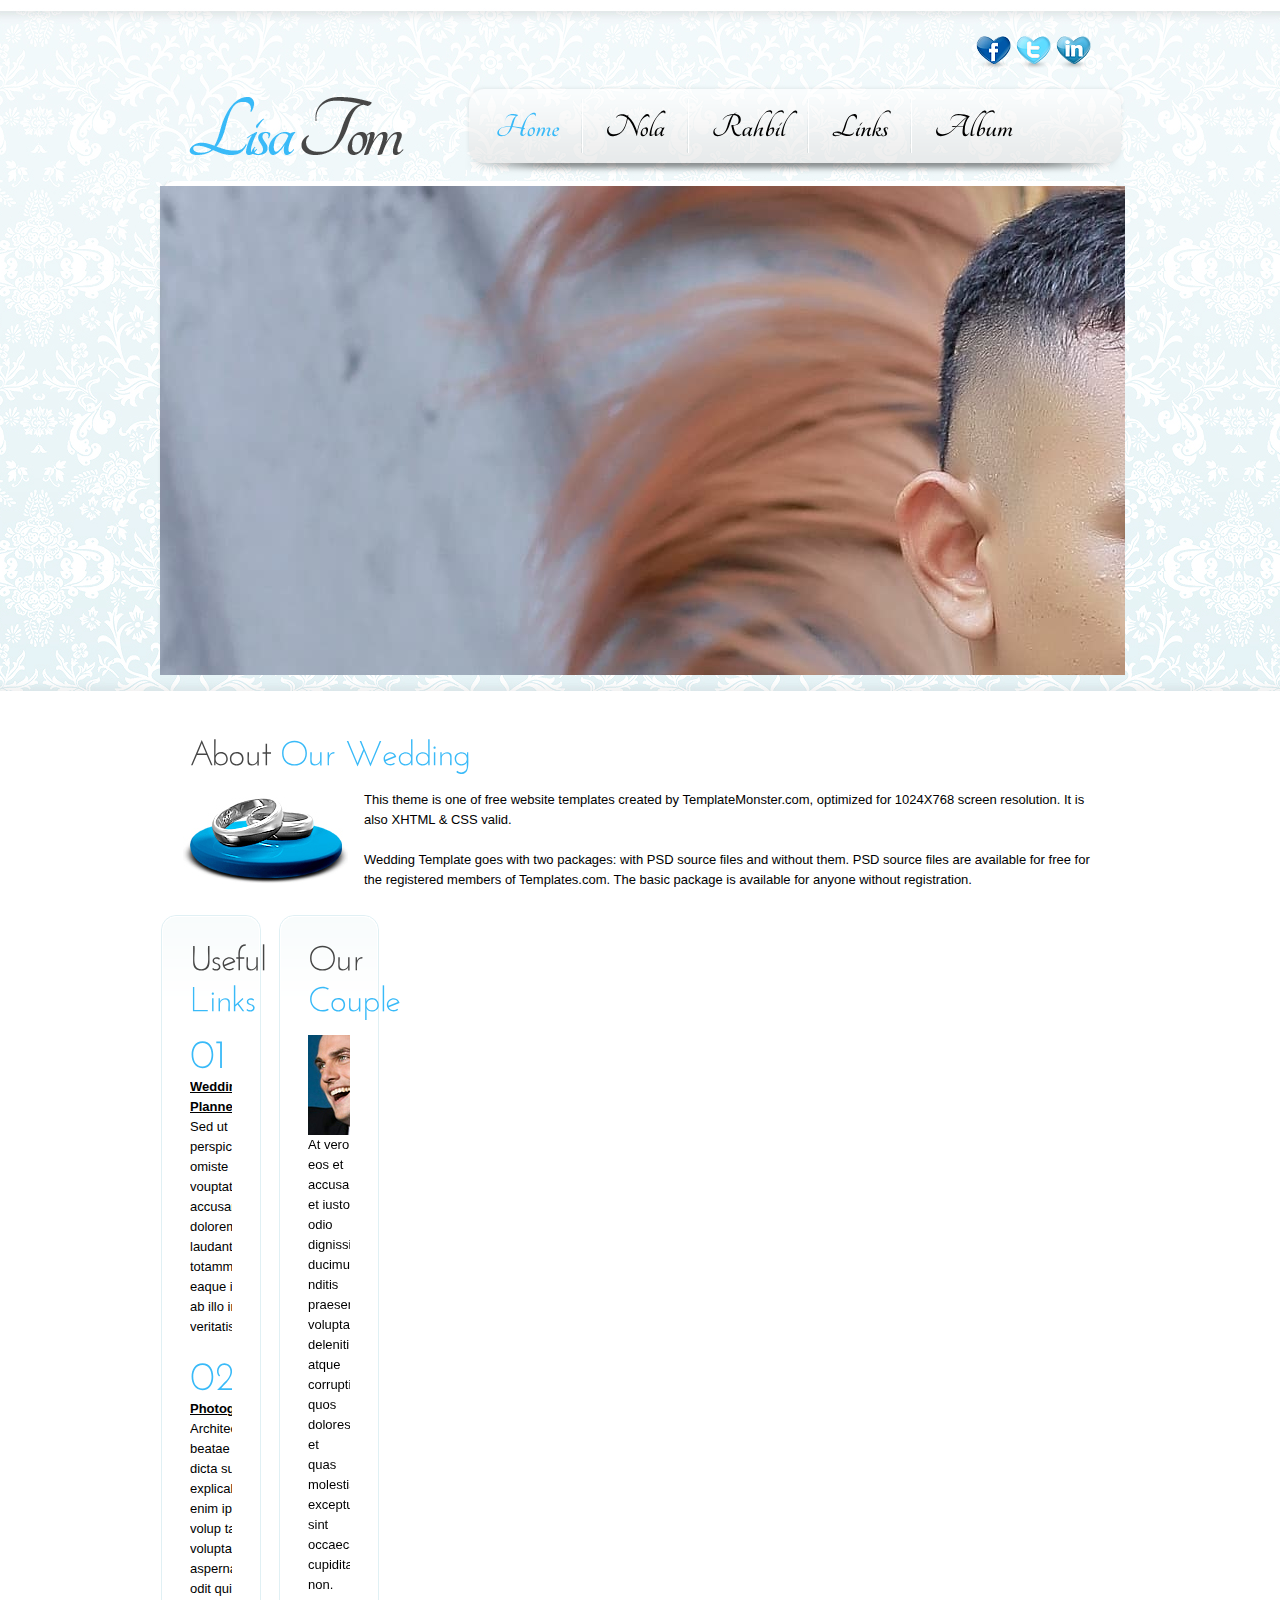
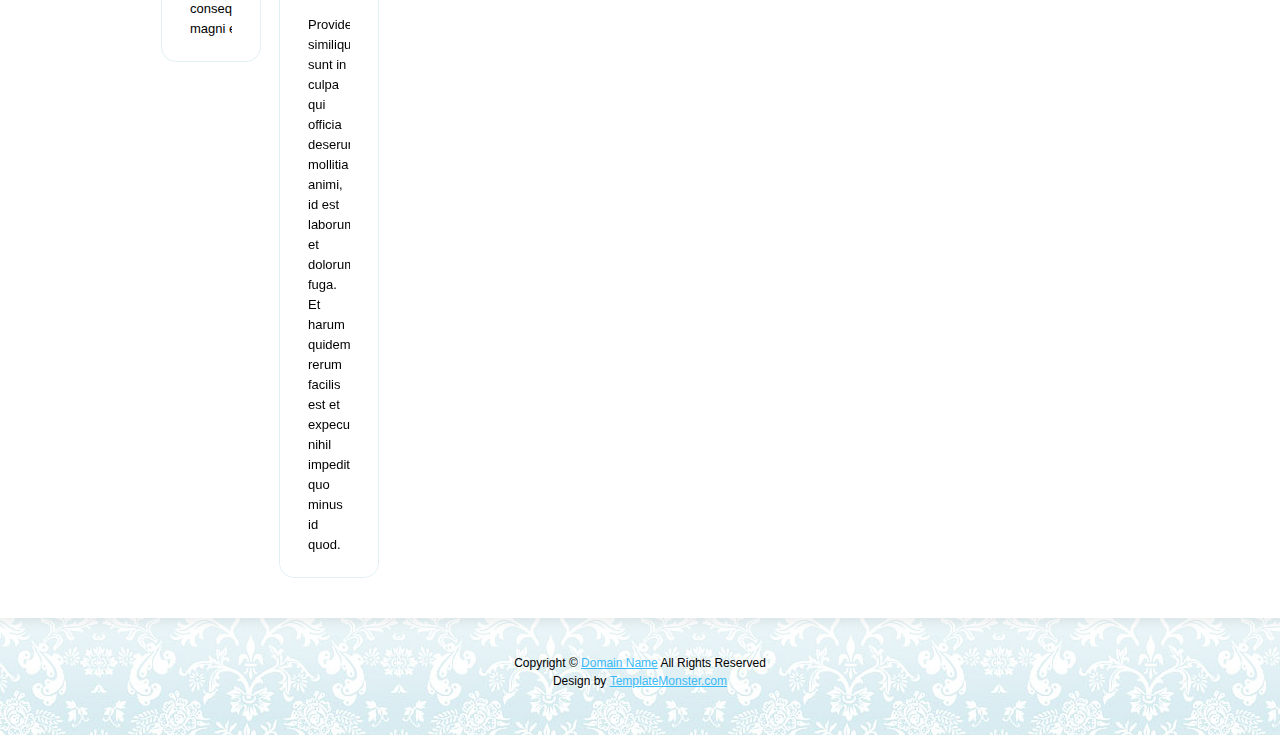
<file: Gambar/Downloads/lisa-tom/index.html>
<!DOCTYPE html>
<html lang="en">
<head>
<title>Ranla</title>
<meta charset="utf-8">
<link rel="stylesheet" href="css/reset.css" type="text/css" media="all">
<link rel="stylesheet" href="css/layout.css" type="text/css" media="all">
<link rel="stylesheet" href="css/style.css" type="text/css" media="all">
<script src="js/jquery-1.6.js" ></script>
<script src="js/cufon-yui.js"></script>
<script src="js/cufon-replace.js"></script>
<script src="js/Josefin_Sans_400.font.js"></script>
<script src="js/Tangerine_700.font.js"></script>
<script src="js/atooltip.jquery.js"></script>
<script src="js/jquery.nivo.slider.pack.js"></script>
<script src="js/script.js"></script>
<!--[if lt IE 9]>
<script src="js/html5.js"></script>
<style type="text/css">.aToolTip, .box1, .box1 .inner{behavior:url("js/PIE.htc");}</style>
<![endif]-->
</head>
<body id="page1">
<div class="body1">
  <div class="main">
    <!-- header -->
    <header>
      <div class="wrapper">
        <ul id="icons">
          <li><a href="#" class="normaltip"><img src="images/icon1.png" alt=""></a></li>
          <li><a href="#" class="normaltip"><img src="images/icon2.png" alt=""></a></li>
          <li><a href="#" class="normaltip"><img src="images/icon3.png" alt=""></a></li>
        </ul>
      </div>
      <div class="wrapper">
        <h1><a href="index.html" id="logo"></a></h1>
        <nav>
          <ul id="menu">
            <li class="first" id="menu_active"><a href="index.html">Home </a></li>
            <li><a href="Nola.html">Nola</a></li>
            <li><a href="Rahbil.html">Rahbil</a></li>
            <li><a href="links.html">Links </a></li>
            <li><a href="album.html">Album</a></li>
            <li><a href="contacts.html">Contacts</a></li>
          </ul>
        </nav>
      </div>
      <div class="slider_box">
        <div class="slider"> <img src="images/ti.jpg" alt="" title=""> <img src="images/A.jpg" alt="" title=""> <img src="images/T.jpg" alt="" title=""> <img src="images/I.jpg" alt="" title=""> <img src="images/R.jpg" alt="" title=""> </div>
      </div>
    </header>
    <!-- / header -->
  </div>
</div>
<div class="body3">
  <div class="main">
    <!-- content -->
    <article id="content">
      <div class="wrapper">
        <div class="pad">
          <h2>About <span>Our Wedding</span></h2>
          <figure class="img1"><img src="images/page1_img1.jpg" alt=""></figure>
          <p>This theme is one of free website templates created by TemplateMonster.com, optimized for 1024X768 screen resolution. It is also XHTML &amp; CSS valid. </p>
          <p>Wedding Template goes with two packages: with PSD source files and without them. PSD source files are available for free for the registered members of Templates.com. The basic package is available for anyone without registration.</p>
        </div>
      </div>
      <div class="wrapper">
        <div class="pad_left1">
          <section class="cols">
            <div class="box1">
              <div class="inner">
                <h2>Useful <span>Links</span></h2>
                <div class="wrapper"> <span class="dropcap1">01</span>
                  <div class="col1">
                    <p> <a href="#" class="link1">Wedding Planner</a><br>
                      Sed ut perspiciatis unde omiste natueror vouptatem accusantium doloremque laudantium totamm aperiam eaque ipsa quae ab illo inventore veritatis. </p>
                  </div>
                </div>
                <div class="wrapper"> <span class="dropcap1">02</span>
                  <div class="col1"> <a href="#" class="link1">Photographer</a><br>
                    Architecto beatae vitae dicta sunt explicabo. Nemo enim ipsam volup tatem quia voluptasit aspernatur aut odit quia consequuntur magni est. </div>
                </div>
              </div>
            </div>
          </section>
          <section class="cols pad_left2">
            <div class="box1">
              <div class="inner">
                <h2>Our <span>Couple</span></h2>
                <div class="wrapper">
                  <figure class="left marg_right1"><img src="images/page1_img2.jpg" alt=""></figure>
                  <p> At vero eos et accusamus et iusto odio dignissimos ducimus nditis praesentium voluptatum deleniti atque corrupti quos dolores et quas molestias excepturi sint occaecati cupiditate non. </p>
                  Provident similique sunt in culpa qui officia deserunt mollitia animi, id est laborum et dolorum fuga. Et harum quidem rerum facilis est et expecumque nihil impedit quo minus id quod. </div>
              </div>
            </div>
          </section>
        </div>
      </div>
    </article>
    <!-- content / -->
  </div>
</div>
<div class="body2">
  <div class="main">
    <!-- footer -->
    <footer>Copyright &copy; <a href="#">Domain Name</a> All Rights Reserved<br>
      Design by <a target="_blank" href="http://www.templatemonster.com/">TemplateMonster.com</a></footer>
    <!-- / footer -->
  </div>
</div>
<script>Cufon.now();</script>
<script>
$(window).load(function () {
    $('.slider').nivoSlider({
        effect: 'fold', //Specify sets like: 'fold,fade,sliceDown, sliceDownLeft, sliceUp, sliceUpLeft, sliceUpDown, sliceUpDownLeft' 
        slices: 17,
        animSpeed: 500,
        pauseTime: 8000,
        startSlide: 0, //Set starting Slide (0 index)
        directionNav: true, //Next & Prev
        directionNavHide: false, //Only show on hover
        controlNav: true, //1,2,3...
        controlNavThumbs: false, //Use thumbnails for Control Nav
        controlNavThumbsFromRel: false, //Use image rel for thumbs
        controlNavThumbsSearch: '.jpg', //Replace this with...
        controlNavThumbsReplace: '_thumb.jpg', //...this in thumb Image src
        keyboardNav: true, //Use left & right arrows
        pauseOnHover: true, //Stop animation while hovering
        manualAdvance: false, //Force manual transitions
        captionOpacity: 1, //Universal caption opacity
        beforeChange: function () {},
        afterChange: function () {
            Cufon.refresh();
        },
        slideshowEnd: function () {} //Triggers after all slides have been shown
    });
});
</script>
</body>
</html>
</file>
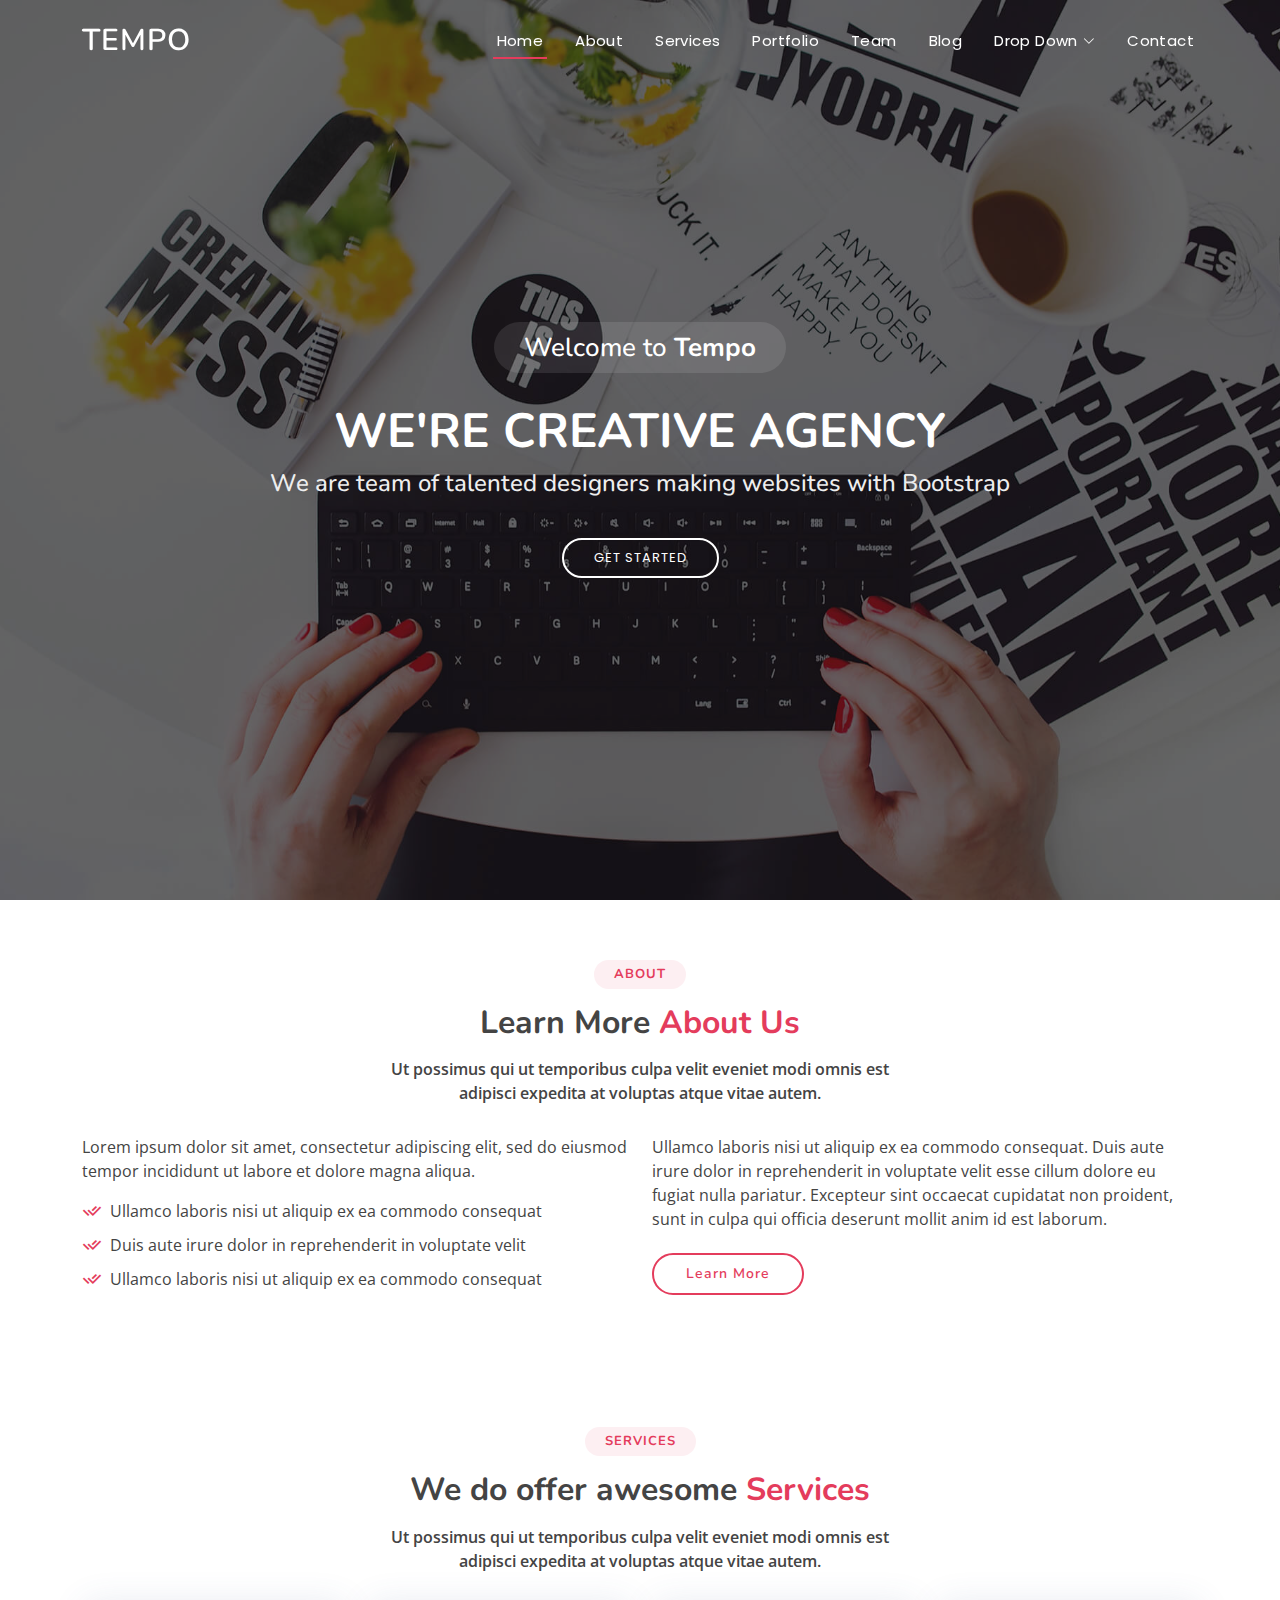
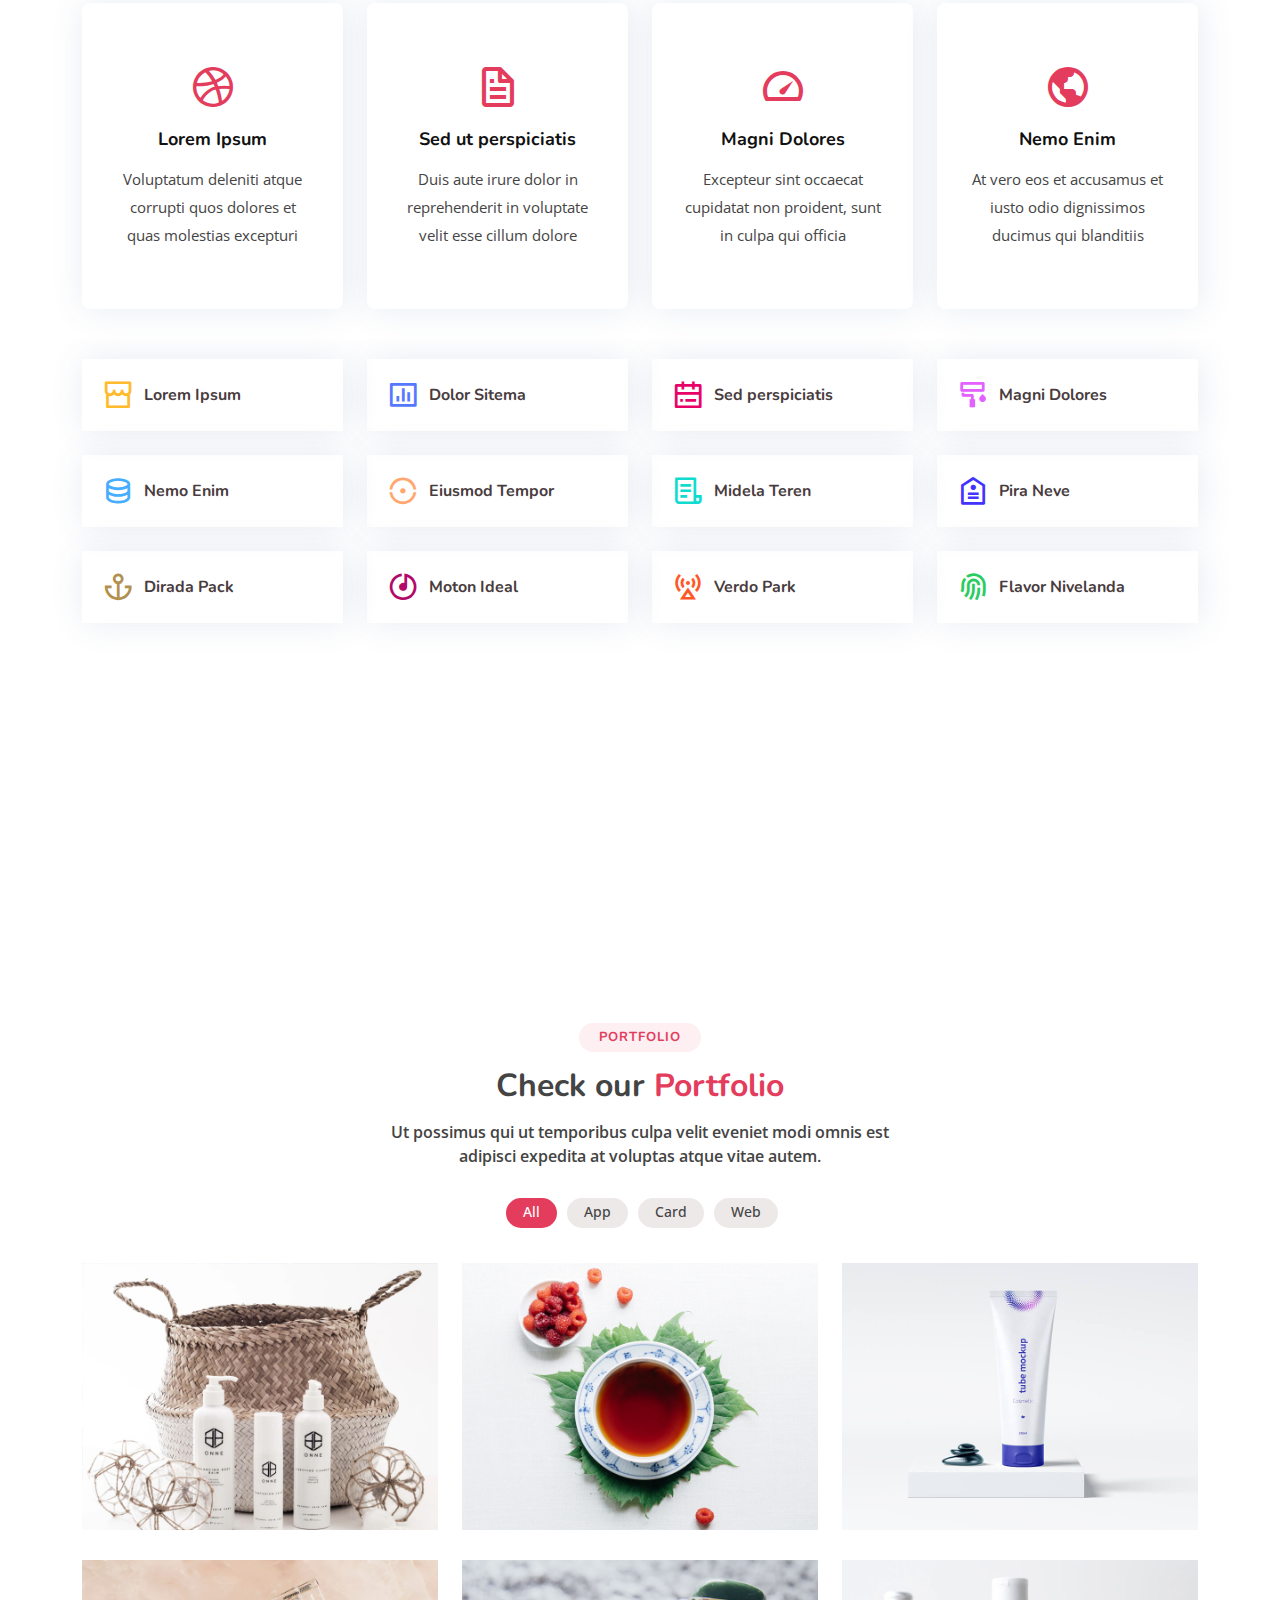
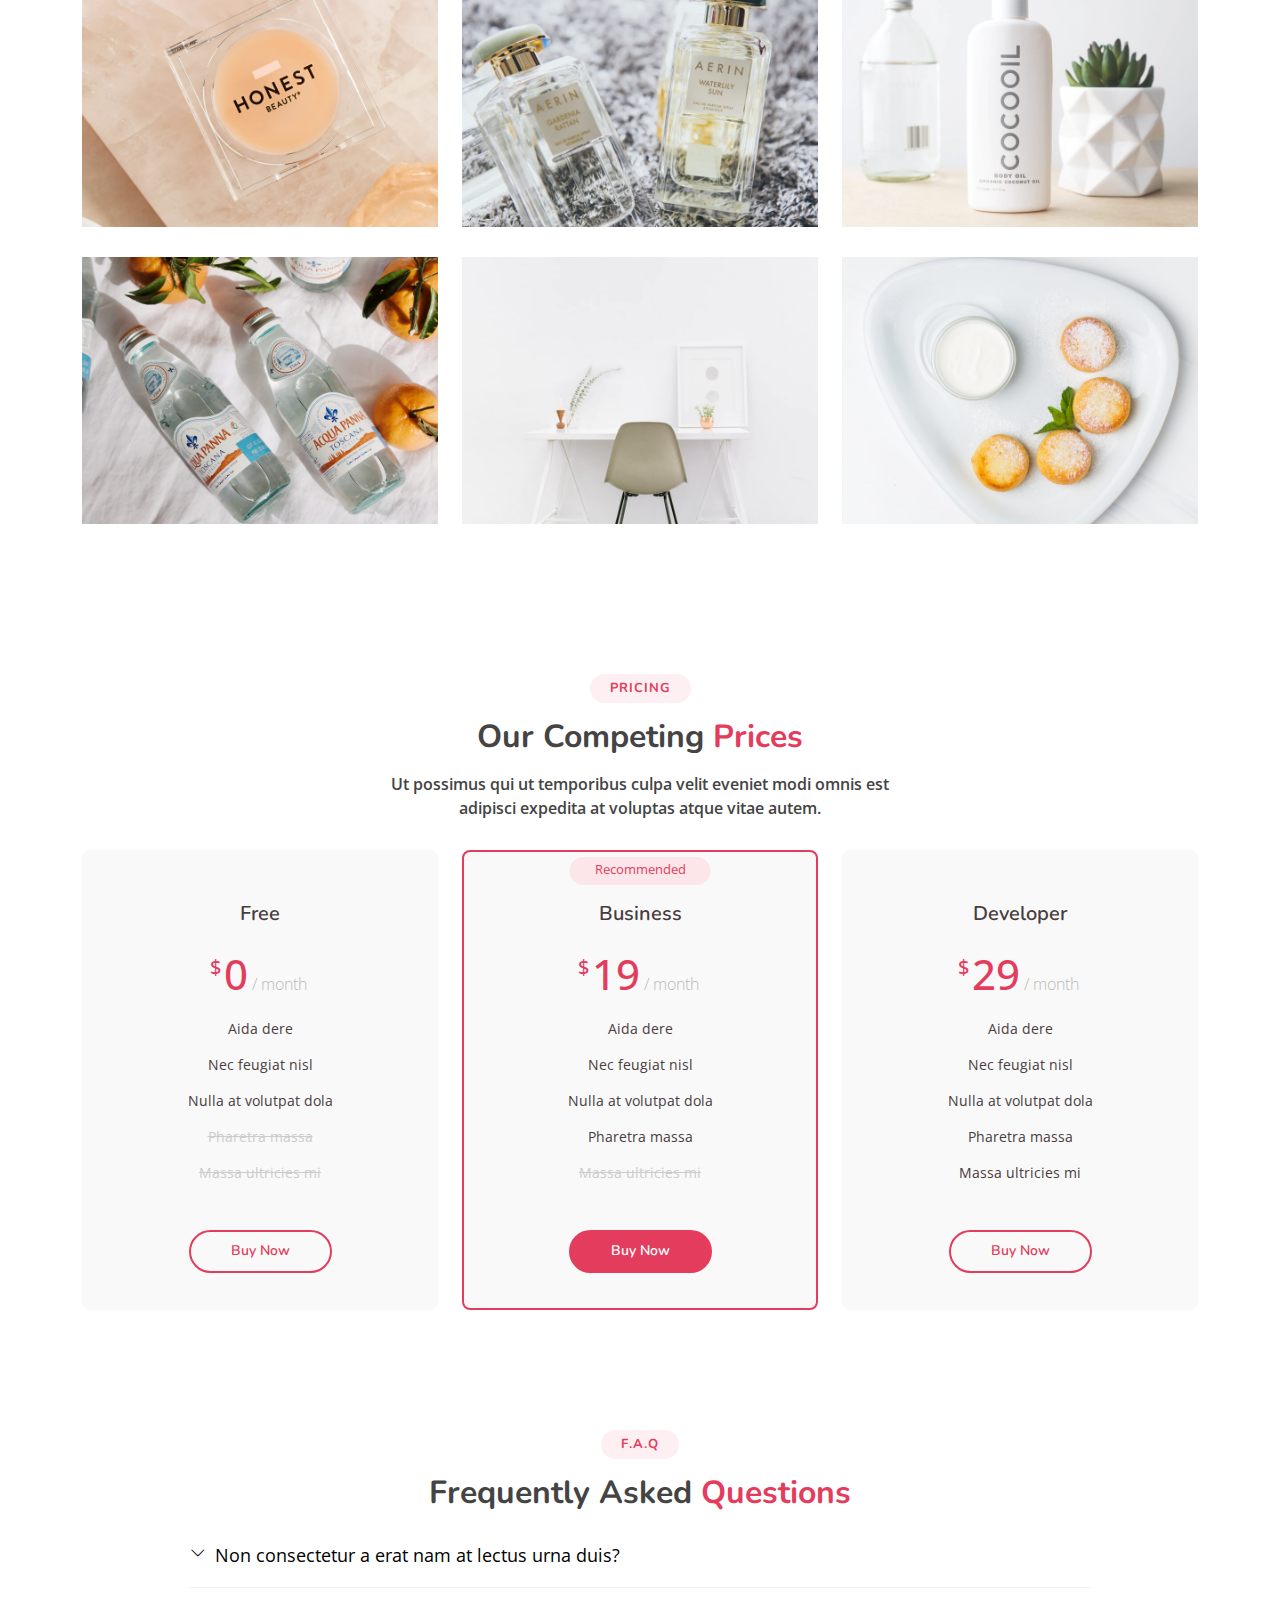
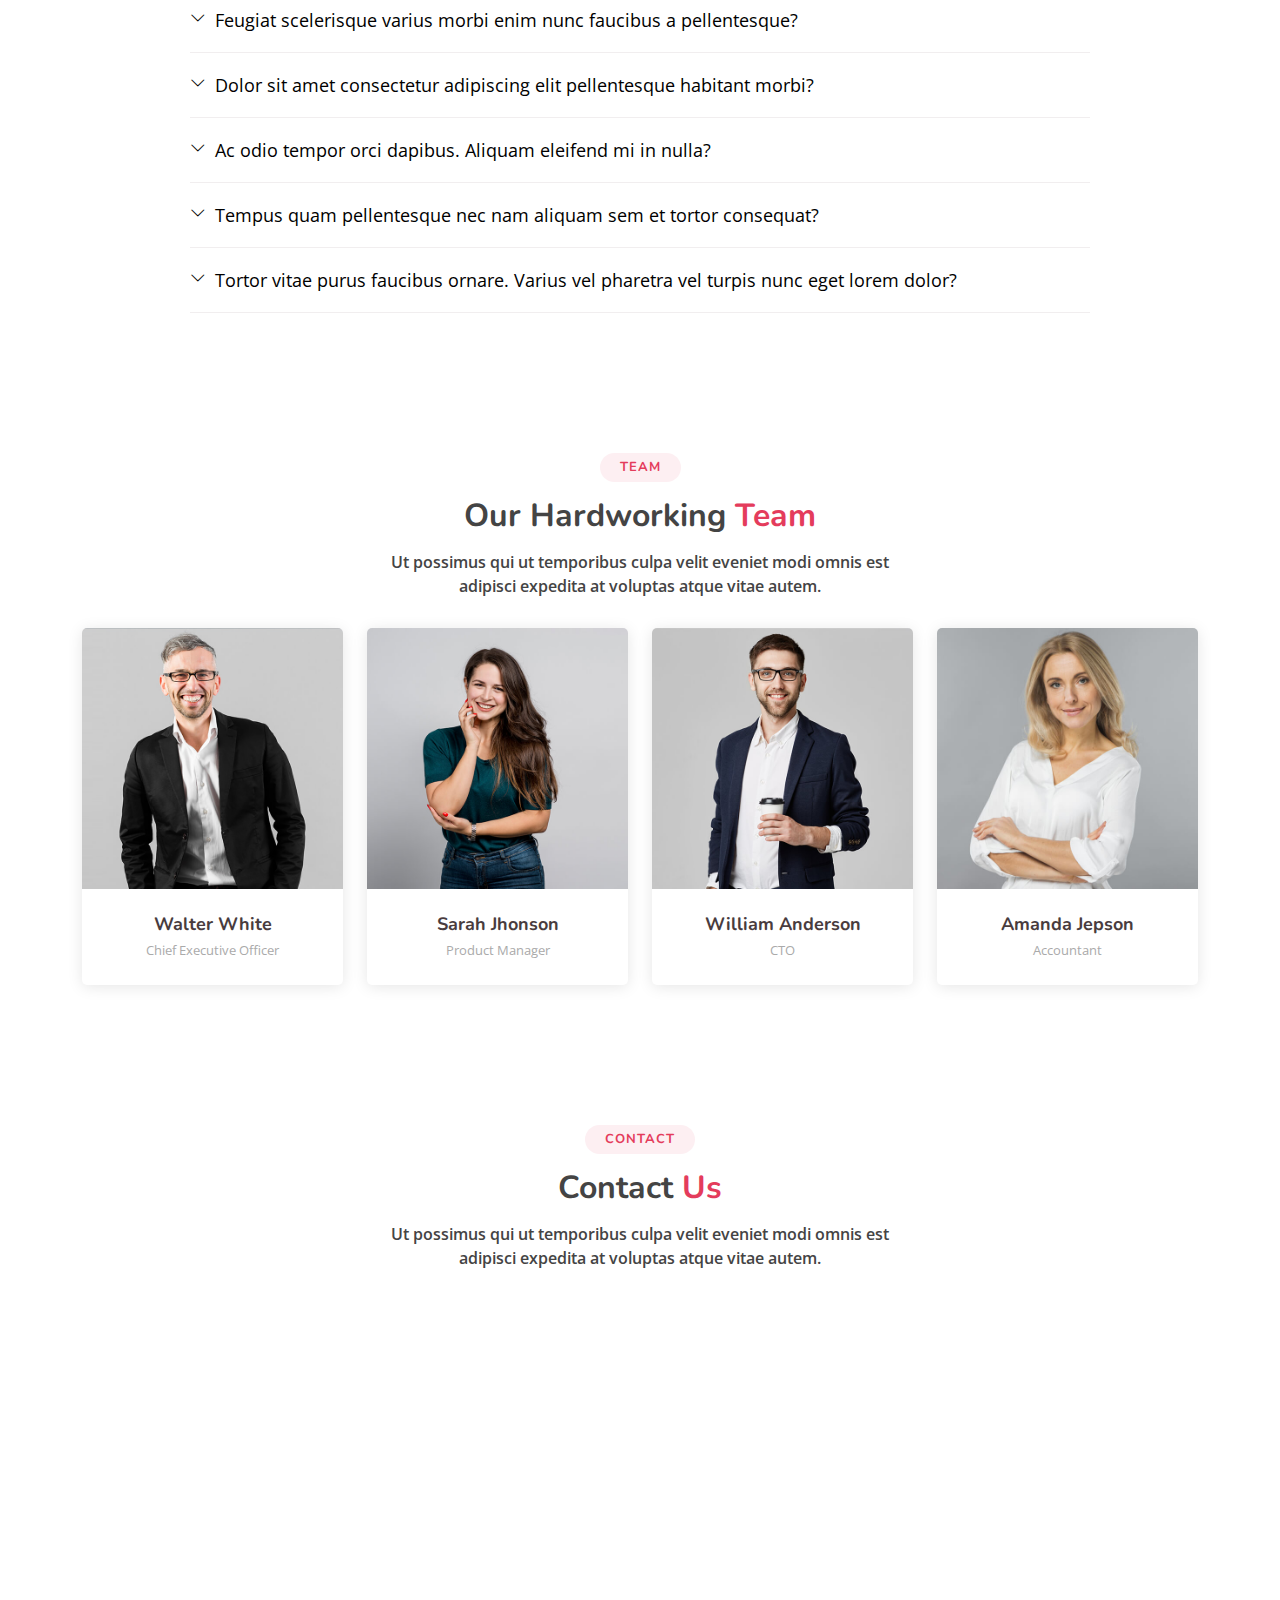
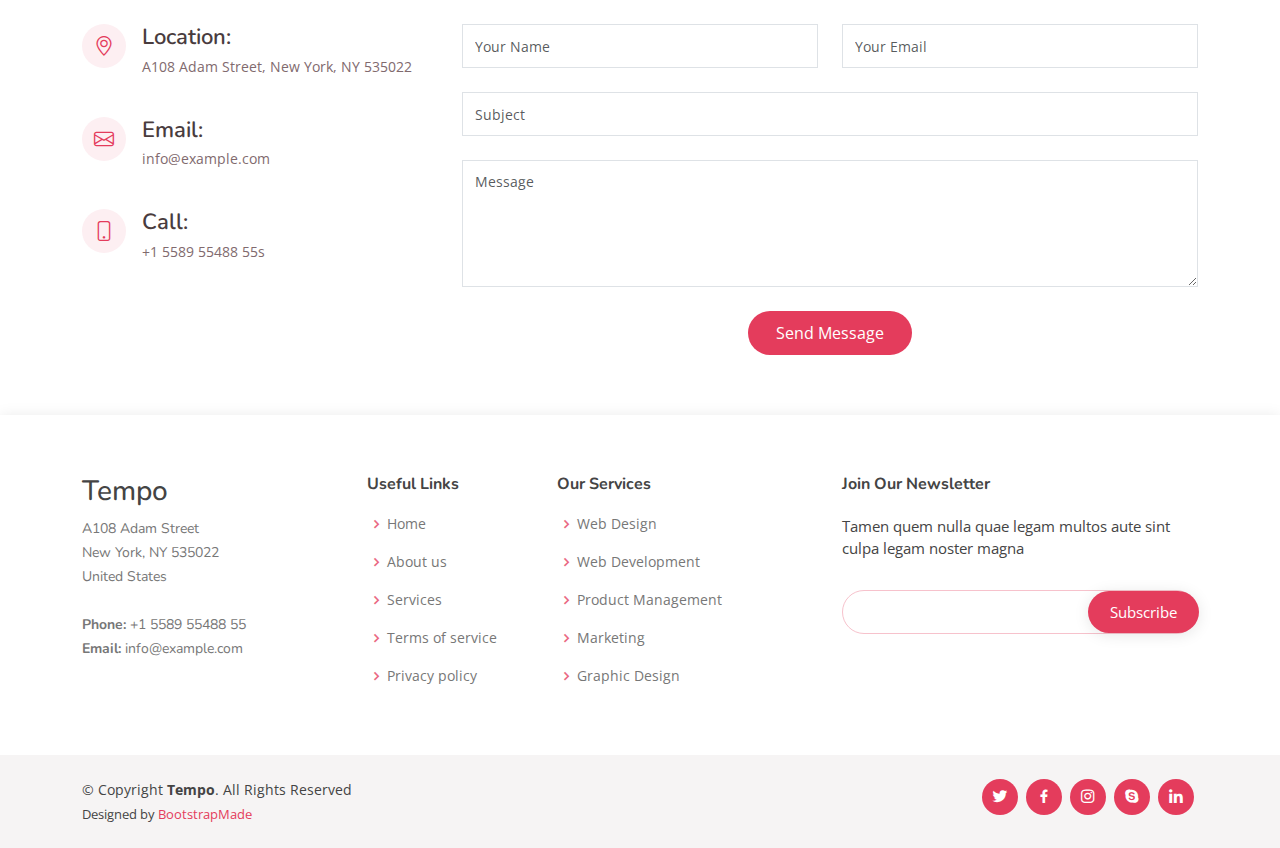
<file: Gambar/Downloads/Tempo/index.html>
<!DOCTYPE html>
<html lang="en">

<head>
  <meta charset="utf-8">
  <meta content="width=device-width, initial-scale=1.0" name="viewport">

  <title>Tempo Bootstrap Template - Index</title>
  <meta content="" name="description">
  <meta content="" name="keywords">

  <!-- Favicons -->
  <link href="assets/img/favicon.png" rel="icon">
  <link href="assets/img/apple-touch-icon.png" rel="apple-touch-icon">

  <!-- Google Fonts -->
  <link href="https://fonts.googleapis.com/css?family=Open+Sans:300,300i,400,400i,600,600i,700,700i|Nunito:300,300i,400,400i,600,600i,700,700i|Poppins:300,300i,400,400i,500,500i,600,600i,700,700i" rel="stylesheet">

  <!-- Vendor CSS Files -->
  <link href="assets/vendor/bootstrap/css/bootstrap.min.css" rel="stylesheet">
  <link href="assets/vendor/bootstrap-icons/bootstrap-icons.css" rel="stylesheet">
  <link href="assets/vendor/boxicons/css/boxicons.min.css" rel="stylesheet">
  <link href="assets/vendor/glightbox/css/glightbox.min.css" rel="stylesheet">
  <link href="assets/vendor/remixicon/remixicon.css" rel="stylesheet">
  <link href="assets/vendor/swiper/swiper-bundle.min.css" rel="stylesheet">

  <!-- Template Main CSS File -->
  <link href="assets/css/style.css" rel="stylesheet">

  <!-- =======================================================
  * Template Name: Tempo
  * Updated: Jan 09 2024 with Bootstrap v5.3.2
  * Template URL: https://bootstrapmade.com/tempo-free-onepage-bootstrap-theme/
  * Author: BootstrapMade.com
  * License: https://bootstrapmade.com/license/
  ======================================================== -->
</head>

<body>

  <!-- ======= Header ======= -->
  <header id="header" class="fixed-top ">
    <div class="container d-flex align-items-center justify-content-between">

      <h1 class="logo"><a href="index.html">Tempo</a></h1>
      <!-- Uncomment below if you prefer to use an image logo -->
      <!-- <a href="index.html" class="logo"><img src="assets/img/logo.png" alt="" class="img-fluid"></a>-->

      <nav id="navbar" class="navbar">
        <ul>
          <li><a class="nav-link scrollto active" href="#hero">Home</a></li>
          <li><a class="nav-link scrollto" href="#about">About</a></li>
          <li><a class="nav-link scrollto" href="#services">Services</a></li>
          <li><a class="nav-link scrollto " href="#portfolio">Portfolio</a></li>
          <li><a class="nav-link scrollto" href="#team">Team</a></li>
          <li><a href="blog.html">Blog</a></li>
          <li class="dropdown"><a href="#"><span>Drop Down</span> <i class="bi bi-chevron-down"></i></a>
            <ul>
              <li><a href="#">Drop Down 1</a></li>
              <li class="dropdown"><a href="#"><span>Deep Drop Down</span> <i class="bi bi-chevron-right"></i></a>
                <ul>
                  <li><a href="#">Deep Drop Down 1</a></li>
                  <li><a href="#">Deep Drop Down 2</a></li>
                  <li><a href="#">Deep Drop Down 3</a></li>
                  <li><a href="#">Deep Drop Down 4</a></li>
                  <li><a href="#">Deep Drop Down 5</a></li>
                </ul>
              </li>
              <li><a href="#">Drop Down 2</a></li>
              <li><a href="#">Drop Down 3</a></li>
              <li><a href="#">Drop Down 4</a></li>
            </ul>
          </li>
          <li><a class="nav-link scrollto" href="#contact">Contact</a></li>
        </ul>
        <i class="bi bi-list mobile-nav-toggle"></i>
      </nav><!-- .navbar -->

    </div>
  </header><!-- End Header -->

  <!-- ======= Hero Section ======= -->
  <section id="hero">
    <div class="hero-container">
      <h3>Welcome to <strong>Tempo</strong></h3>
      <h1>We're Creative Agency</h1>
      <h2>We are team of talented designers making websites with Bootstrap</h2>
      <a href="#about" class="btn-get-started scrollto">Get Started</a>
    </div>
  </section><!-- End Hero -->

  <main id="main">

    <!-- ======= About Section ======= -->
    <section id="about" class="about">
      <div class="container">

        <div class="section-title">
          <h2>About</h2>
          <h3>Learn More <span>About Us</span></h3>
          <p>Ut possimus qui ut temporibus culpa velit eveniet modi omnis est adipisci expedita at voluptas atque vitae autem.</p>
        </div>

        <div class="row content">
          <div class="col-lg-6">
            <p>
              Lorem ipsum dolor sit amet, consectetur adipiscing elit, sed do eiusmod tempor incididunt ut labore et dolore
              magna aliqua.
            </p>
            <ul>
              <li><i class="ri-check-double-line"></i> Ullamco laboris nisi ut aliquip ex ea commodo consequat</li>
              <li><i class="ri-check-double-line"></i> Duis aute irure dolor in reprehenderit in voluptate velit</li>
              <li><i class="ri-check-double-line"></i> Ullamco laboris nisi ut aliquip ex ea commodo consequat</li>
            </ul>
          </div>
          <div class="col-lg-6 pt-4 pt-lg-0">
            <p>
              Ullamco laboris nisi ut aliquip ex ea commodo consequat. Duis aute irure dolor in reprehenderit in voluptate
              velit esse cillum dolore eu fugiat nulla pariatur. Excepteur sint occaecat cupidatat non proident, sunt in
              culpa qui officia deserunt mollit anim id est laborum.
            </p>
            <a href="#" class="btn-learn-more">Learn More</a>
          </div>
        </div>

      </div>
    </section><!-- End About Section -->

    <!-- ======= Services Section ======= -->
    <section id="services" class="services">
      <div class="container">

        <div class="section-title">
          <h2>Services</h2>
          <h3>We do offer awesome <span>Services</span></h3>
          <p>Ut possimus qui ut temporibus culpa velit eveniet modi omnis est adipisci expedita at voluptas atque vitae autem.</p>
        </div>

        <div class="row">
          <div class="col-md-6 col-lg-3 d-flex align-items-stretch mb-5 mb-lg-0">
            <div class="icon-box">
              <div class="icon"><i class="bx bxl-dribbble"></i></div>
              <h4 class="title"><a href="">Lorem Ipsum</a></h4>
              <p class="description">Voluptatum deleniti atque corrupti quos dolores et quas molestias excepturi</p>
            </div>
          </div>

          <div class="col-md-6 col-lg-3 d-flex align-items-stretch mb-5 mb-lg-0">
            <div class="icon-box">
              <div class="icon"><i class="bx bx-file"></i></div>
              <h4 class="title"><a href="">Sed ut perspiciatis</a></h4>
              <p class="description">Duis aute irure dolor in reprehenderit in voluptate velit esse cillum dolore</p>
            </div>
          </div>

          <div class="col-md-6 col-lg-3 d-flex align-items-stretch mb-5 mb-lg-0">
            <div class="icon-box">
              <div class="icon"><i class="bx bx-tachometer"></i></div>
              <h4 class="title"><a href="">Magni Dolores</a></h4>
              <p class="description">Excepteur sint occaecat cupidatat non proident, sunt in culpa qui officia</p>
            </div>
          </div>

          <div class="col-md-6 col-lg-3 d-flex align-items-stretch mb-5 mb-lg-0">
            <div class="icon-box">
              <div class="icon"><i class="bx bx-world"></i></div>
              <h4 class="title"><a href="">Nemo Enim</a></h4>
              <p class="description">At vero eos et accusamus et iusto odio dignissimos ducimus qui blanditiis</p>
            </div>
          </div>

        </div>

      </div>
    </section><!-- End Services Section -->

    <!-- ======= Features Section ======= -->
    <section id="features" class="features">
      <div class="container">

        <div class="row">
          <div class="col-lg-3 col-md-4 col-6 col-6">
            <div class="icon-box">
              <i class="ri-store-line" style="color: #ffbb2c;"></i>
              <h3><a href="">Lorem Ipsum</a></h3>
            </div>
          </div>
          <div class="col-lg-3 col-md-4 col-6">
            <div class="icon-box">
              <i class="ri-bar-chart-box-line" style="color: #5578ff;"></i>
              <h3><a href="">Dolor Sitema</a></h3>
            </div>
          </div>
          <div class="col-lg-3 col-md-4 col-6 mt-4 mt-md-0">
            <div class="icon-box">
              <i class="ri-calendar-todo-line" style="color: #e80368;"></i>
              <h3><a href="">Sed perspiciatis</a></h3>
            </div>
          </div>
          <div class="col-lg-3 col-md-4 col-6 mt-4 mt-lg-0">
            <div class="icon-box">
              <i class="ri-paint-brush-line" style="color: #e361ff;"></i>
              <h3><a href="">Magni Dolores</a></h3>
            </div>
          </div>
          <div class="col-lg-3 col-md-4 col-6 mt-4">
            <div class="icon-box">
              <i class="ri-database-2-line" style="color: #47aeff;"></i>
              <h3><a href="">Nemo Enim</a></h3>
            </div>
          </div>
          <div class="col-lg-3 col-md-4 col-6 mt-4">
            <div class="icon-box">
              <i class="ri-gradienter-line" style="color: #ffa76e;"></i>
              <h3><a href="">Eiusmod Tempor</a></h3>
            </div>
          </div>
          <div class="col-lg-3 col-md-4 col-6 mt-4">
            <div class="icon-box">
              <i class="ri-file-list-3-line" style="color: #11dbcf;"></i>
              <h3><a href="">Midela Teren</a></h3>
            </div>
          </div>
          <div class="col-lg-3 col-md-4 col-6 mt-4">
            <div class="icon-box">
              <i class="ri-price-tag-2-line" style="color: #4233ff;"></i>
              <h3><a href="">Pira Neve</a></h3>
            </div>
          </div>
          <div class="col-lg-3 col-md-4 col-6 mt-4">
            <div class="icon-box">
              <i class="ri-anchor-line" style="color: #b2904f;"></i>
              <h3><a href="">Dirada Pack</a></h3>
            </div>
          </div>
          <div class="col-lg-3 col-md-4 col-6 mt-4">
            <div class="icon-box">
              <i class="ri-disc-line" style="color: #b20969;"></i>
              <h3><a href="">Moton Ideal</a></h3>
            </div>
          </div>
          <div class="col-lg-3 col-md-4 col-6 mt-4">
            <div class="icon-box">
              <i class="ri-base-station-line" style="color: #ff5828;"></i>
              <h3><a href="">Verdo Park</a></h3>
            </div>
          </div>
          <div class="col-lg-3 col-md-4 col-6 mt-4">
            <div class="icon-box">
              <i class="ri-fingerprint-line" style="color: #29cc61;"></i>
              <h3><a href="">Flavor Nivelanda</a></h3>
            </div>
          </div>
        </div>

      </div>
    </section><!-- End Features Section -->

    <!-- ======= Cta Section ======= -->
    <section id="cta" class="cta">
      <div class="container">

        <div class="text-center">
          <h3>Call To Action</h3>
          <p> Duis aute irure dolor in reprehenderit in voluptate velit esse cillum dolore eu fugiat nulla pariatur. Excepteur sint occaecat cupidatat non proident, sunt in culpa qui officia deserunt mollit anim id est laborum.</p>
          <a class="cta-btn" href="#">Call To Action</a>
        </div>

      </div>
    </section><!-- End Cta Section -->

    <!-- ======= Portfolio Section ======= -->
    <section id="portfolio" class="portfolio">
      <div class="container">

        <div class="section-title">
          <h2>Portfolio</h2>
          <h3>Check our <span>Portfolio</span></h3>
          <p>Ut possimus qui ut temporibus culpa velit eveniet modi omnis est adipisci expedita at voluptas atque vitae autem.</p>
        </div>

        <div class="row">
          <div class="col-lg-12 d-flex justify-content-center">
            <ul id="portfolio-flters">
              <li data-filter="*" class="filter-active">All</li>
              <li data-filter=".filter-app">App</li>
              <li data-filter=".filter-card">Card</li>
              <li data-filter=".filter-web">Web</li>
            </ul>
          </div>
        </div>

        <div class="row portfolio-container">

          <div class="col-lg-4 col-md-6 portfolio-item filter-app">
            <img src="assets/img/portfolio/portfolio-1.jpg" class="img-fluid" alt="">
            <div class="portfolio-info">
              <h4>App 1</h4>
              <p>App</p>
              <a href="assets/img/portfolio/portfolio-1.jpg" data-gallery="portfolioGallery" class="portfolio-lightbox preview-link" title="App 1"><i class="bx bx-plus"></i></a>
              <a href="portfolio-details.html" class="details-link" title="More Details"><i class="bx bx-link"></i></a>
            </div>
          </div>

          <div class="col-lg-4 col-md-6 portfolio-item filter-web">
            <img src="assets/img/portfolio/portfolio-2.jpg" class="img-fluid" alt="">
            <div class="portfolio-info">
              <h4>Web 3</h4>
              <p>Web</p>
              <a href="assets/img/portfolio/portfolio-2.jpg" data-gallery="portfolioGallery" class="portfolio-lightbox preview-link" title="Web 3"><i class="bx bx-plus"></i></a>
              <a href="portfolio-details.html" class="details-link" title="More Details"><i class="bx bx-link"></i></a>
            </div>
          </div>

          <div class="col-lg-4 col-md-6 portfolio-item filter-app">
            <img src="assets/img/portfolio/portfolio-3.jpg" class="img-fluid" alt="">
            <div class="portfolio-info">
              <h4>App 2</h4>
              <p>App</p>
              <a href="assets/img/portfolio/portfolio-3.jpg" data-gallery="portfolioGallery" class="portfolio-lightbox preview-link" title="App 2"><i class="bx bx-plus"></i></a>
              <a href="portfolio-details.html" class="details-link" title="More Details"><i class="bx bx-link"></i></a>
            </div>
          </div>

          <div class="col-lg-4 col-md-6 portfolio-item filter-card">
            <img src="assets/img/portfolio/portfolio-4.jpg" class="img-fluid" alt="">
            <div class="portfolio-info">
              <h4>Card 2</h4>
              <p>Card</p>
              <a href="assets/img/portfolio/portfolio-4.jpg" data-gallery="portfolioGallery" class="portfolio-lightbox preview-link" title="Card 2"><i class="bx bx-plus"></i></a>
              <a href="portfolio-details.html" class="details-link" title="More Details"><i class="bx bx-link"></i></a>
            </div>
          </div>

          <div class="col-lg-4 col-md-6 portfolio-item filter-web">
            <img src="assets/img/portfolio/portfolio-5.jpg" class="img-fluid" alt="">
            <div class="portfolio-info">
              <h4>Web 2</h4>
              <p>Web</p>
              <a href="assets/img/portfolio/portfolio-5.jpg" data-gallery="portfolioGallery" class="portfolio-lightbox preview-link" title="Web 2"><i class="bx bx-plus"></i></a>
              <a href="portfolio-details.html" class="details-link" title="More Details"><i class="bx bx-link"></i></a>
            </div>
          </div>

          <div class="col-lg-4 col-md-6 portfolio-item filter-app">
            <img src="assets/img/portfolio/portfolio-6.jpg" class="img-fluid" alt="">
            <div class="portfolio-info">
              <h4>App 3</h4>
              <p>App</p>
              <a href="assets/img/portfolio/portfolio-6.jpg" data-gallery="portfolioGallery" class="portfolio-lightbox preview-link" title="App 3"><i class="bx bx-plus"></i></a>
              <a href="portfolio-details.html" class="details-link" title="More Details"><i class="bx bx-link"></i></a>
            </div>
          </div>

          <div class="col-lg-4 col-md-6 portfolio-item filter-card">
            <img src="assets/img/portfolio/portfolio-7.jpg" class="img-fluid" alt="">
            <div class="portfolio-info">
              <h4>Card 1</h4>
              <p>Card</p>
              <a href="assets/img/portfolio/portfolio-7.jpg" data-gallery="portfolioGallery" class="portfolio-lightbox preview-link" title="Card 1"><i class="bx bx-plus"></i></a>
              <a href="portfolio-details.html" class="details-link" title="More Details"><i class="bx bx-link"></i></a>
            </div>
          </div>

          <div class="col-lg-4 col-md-6 portfolio-item filter-card">
            <img src="assets/img/portfolio/portfolio-8.jpg" class="img-fluid" alt="">
            <div class="portfolio-info">
              <h4>Card 3</h4>
              <p>Card</p>
              <a href="assets/img/portfolio/portfolio-8.jpg" data-gallery="portfolioGallery" class="portfolio-lightbox preview-link" title="Card 3"><i class="bx bx-plus"></i></a>
              <a href="portfolio-details.html" class="details-link" title="More Details"><i class="bx bx-link"></i></a>
            </div>
          </div>

          <div class="col-lg-4 col-md-6 portfolio-item filter-web">
            <img src="assets/img/portfolio/portfolio-9.jpg" class="img-fluid" alt="">
            <div class="portfolio-info">
              <h4>Web 3</h4>
              <p>Web</p>
              <a href="assets/img/portfolio/portfolio-9.jpg" data-gallery="portfolioGallery" class="portfolio-lightbox preview-link" title="Web 3"><i class="bx bx-plus"></i></a>
              <a href="portfolio-details.html" class="details-link" title="More Details"><i class="bx bx-link"></i></a>
            </div>
          </div>

        </div>

      </div>
    </section><!-- End Portfolio Section -->

    <!-- ======= Pricing Section ======= -->
    <section id="pricing" class="pricing">
      <div class="container">

        <div class="section-title">
          <h2>Pricing</h2>
          <h3>Our Competing <span>Prices</span></h3>
          <p>Ut possimus qui ut temporibus culpa velit eveniet modi omnis est adipisci expedita at voluptas atque vitae autem.</p>
        </div>

        <div class="row">

          <div class="col-lg-4 col-md-6">
            <div class="box">
              <h3>Free</h3>
              <h4><sup>$</sup>0<span> / month</span></h4>
              <ul>
                <li>Aida dere</li>
                <li>Nec feugiat nisl</li>
                <li>Nulla at volutpat dola</li>
                <li class="na">Pharetra massa</li>
                <li class="na">Massa ultricies mi</li>
              </ul>
              <div class="btn-wrap">
                <a href="#" class="btn-buy">Buy Now</a>
              </div>
            </div>
          </div>

          <div class="col-lg-4 col-md-6 mt-4 mt-md-0">
            <div class="box recommended">
              <span class="recommended-badge">Recommended</span>
              <h3>Business</h3>
              <h4><sup>$</sup>19<span> / month</span></h4>
              <ul>
                <li>Aida dere</li>
                <li>Nec feugiat nisl</li>
                <li>Nulla at volutpat dola</li>
                <li>Pharetra massa</li>
                <li class="na">Massa ultricies mi</li>
              </ul>
              <div class="btn-wrap">
                <a href="#" class="btn-buy">Buy Now</a>
              </div>
            </div>
          </div>

          <div class="col-lg-4 col-md-6 mt-4 mt-lg-0">
            <div class="box">
              <h3>Developer</h3>
              <h4><sup>$</sup>29<span> / month</span></h4>
              <ul>
                <li>Aida dere</li>
                <li>Nec feugiat nisl</li>
                <li>Nulla at volutpat dola</li>
                <li>Pharetra massa</li>
                <li>Massa ultricies mi</li>
              </ul>
              <div class="btn-wrap">
                <a href="#" class="btn-buy">Buy Now</a>
              </div>
            </div>
          </div>

        </div>

      </div>
    </section><!-- End Pricing Section -->

    <!-- ======= F.A.Q Section ======= -->
    <section id="faq" class="faq">
      <div class="container">

        <div class="section-title">
          <h2>F.A.Q</h2>
          <h3>Frequently Asked <span>Questions</span></h3>
        </div>

        <ul class="faq-list">

          <li>
            <div data-bs-toggle="collapse" class="collapsed question" href="#faq1">Non consectetur a erat nam at lectus urna duis? <i class="bi bi-chevron-down icon-show"></i><i class="bi bi-chevron-up icon-close"></i></div>
            <div id="faq1" class="collapse" data-bs-parent=".faq-list">
              <p>
                Feugiat pretium nibh ipsum consequat. Tempus iaculis urna id volutpat lacus laoreet non curabitur gravida. Venenatis lectus magna fringilla urna porttitor rhoncus dolor purus non.
              </p>
            </div>
          </li>

          <li>
            <div data-bs-toggle="collapse" href="#faq2" class="collapsed question">Feugiat scelerisque varius morbi enim nunc faucibus a pellentesque? <i class="bi bi-chevron-down icon-show"></i><i class="bi bi-chevron-up icon-close"></i></div>
            <div id="faq2" class="collapse" data-bs-parent=".faq-list">
              <p>
                Dolor sit amet consectetur adipiscing elit pellentesque habitant morbi. Id interdum velit laoreet id donec ultrices. Fringilla phasellus faucibus scelerisque eleifend donec pretium. Est pellentesque elit ullamcorper dignissim. Mauris ultrices eros in cursus turpis massa tincidunt dui.
              </p>
            </div>
          </li>

          <li>
            <div data-bs-toggle="collapse" href="#faq3" class="collapsed question">Dolor sit amet consectetur adipiscing elit pellentesque habitant morbi? <i class="bi bi-chevron-down icon-show"></i><i class="bi bi-chevron-up icon-close"></i></div>
            <div id="faq3" class="collapse" data-bs-parent=".faq-list">
              <p>
                Eleifend mi in nulla posuere sollicitudin aliquam ultrices sagittis orci. Faucibus pulvinar elementum integer enim. Sem nulla pharetra diam sit amet nisl suscipit. Rutrum tellus pellentesque eu tincidunt. Lectus urna duis convallis convallis tellus. Urna molestie at elementum eu facilisis sed odio morbi quis
              </p>
            </div>
          </li>

          <li>
            <div data-bs-toggle="collapse" href="#faq4" class="collapsed question">Ac odio tempor orci dapibus. Aliquam eleifend mi in nulla? <i class="bi bi-chevron-down icon-show"></i><i class="bi bi-chevron-up icon-close"></i></div>
            <div id="faq4" class="collapse" data-bs-parent=".faq-list">
              <p>
                Dolor sit amet consectetur adipiscing elit pellentesque habitant morbi. Id interdum velit laoreet id donec ultrices. Fringilla phasellus faucibus scelerisque eleifend donec pretium. Est pellentesque elit ullamcorper dignissim. Mauris ultrices eros in cursus turpis massa tincidunt dui.
              </p>
            </div>
          </li>

          <li>
            <div data-bs-toggle="collapse" href="#faq5" class="collapsed question">Tempus quam pellentesque nec nam aliquam sem et tortor consequat? <i class="bi bi-chevron-down icon-show"></i><i class="bi bi-chevron-up icon-close"></i></div>
            <div id="faq5" class="collapse" data-bs-parent=".faq-list">
              <p>
                Molestie a iaculis at erat pellentesque adipiscing commodo. Dignissim suspendisse in est ante in. Nunc vel risus commodo viverra maecenas accumsan. Sit amet nisl suscipit adipiscing bibendum est. Purus gravida quis blandit turpis cursus in
              </p>
            </div>
          </li>

          <li>
            <div data-bs-toggle="collapse" href="#faq6" class="collapsed question">Tortor vitae purus faucibus ornare. Varius vel pharetra vel turpis nunc eget lorem dolor? <i class="bi bi-chevron-down icon-show"></i><i class="bi bi-chevron-up icon-close"></i></div>
            <div id="faq6" class="collapse" data-bs-parent=".faq-list">
              <p>
                Laoreet sit amet cursus sit amet dictum sit amet justo. Mauris vitae ultricies leo integer malesuada nunc vel. Tincidunt eget nullam non nisi est sit amet. Turpis nunc eget lorem dolor sed. Ut venenatis tellus in metus vulputate eu scelerisque. Pellentesque diam volutpat commodo sed egestas egestas fringilla phasellus faucibus. Nibh tellus molestie nunc non blandit massa enim nec.
              </p>
            </div>
          </li>

        </ul>

      </div>
    </section><!-- End F.A.Q Section -->

    <!-- ======= Team Section ======= -->
    <section id="team" class="team">
      <div class="container">

        <div class="section-title">
          <h2>Team</h2>
          <h3>Our Hardworking <span>Team</span></h3>
          <p>Ut possimus qui ut temporibus culpa velit eveniet modi omnis est adipisci expedita at voluptas atque vitae autem.</p>
        </div>

        <div class="row">

          <div class="col-lg-3 col-md-6 d-flex align-items-stretch">
            <div class="member">
              <div class="member-img">
                <img src="assets/img/team/team-1.jpg" class="img-fluid" alt="">
                <div class="social">
                  <a href=""><i class="bi bi-twitter"></i></a>
                  <a href=""><i class="bi bi-facebook"></i></a>
                  <a href=""><i class="bi bi-instagram"></i></a>
                  <a href=""><i class="bi bi-linkedin"></i></a>
                </div>
              </div>
              <div class="member-info">
                <h4>Walter White</h4>
                <span>Chief Executive Officer</span>
              </div>
            </div>
          </div>

          <div class="col-lg-3 col-md-6 d-flex align-items-stretch">
            <div class="member">
              <div class="member-img">
                <img src="assets/img/team/team-2.jpg" class="img-fluid" alt="">
                <div class="social">
                  <a href=""><i class="bi bi-twitter"></i></a>
                  <a href=""><i class="bi bi-facebook"></i></a>
                  <a href=""><i class="bi bi-instagram"></i></a>
                  <a href=""><i class="bi bi-linkedin"></i></a>
                </div>
              </div>
              <div class="member-info">
                <h4>Sarah Jhonson</h4>
                <span>Product Manager</span>
              </div>
            </div>
          </div>

          <div class="col-lg-3 col-md-6 d-flex align-items-stretch">
            <div class="member">
              <div class="member-img">
                <img src="assets/img/team/team-3.jpg" class="img-fluid" alt="">
                <div class="social">
                  <a href=""><i class="bi bi-twitter"></i></a>
                  <a href=""><i class="bi bi-facebook"></i></a>
                  <a href=""><i class="bi bi-instagram"></i></a>
                  <a href=""><i class="bi bi-linkedin"></i></a>
                </div>
              </div>
              <div class="member-info">
                <h4>William Anderson</h4>
                <span>CTO</span>
              </div>
            </div>
          </div>

          <div class="col-lg-3 col-md-6 d-flex align-items-stretch">
            <div class="member">
              <div class="member-img">
                <img src="assets/img/team/team-4.jpg" class="img-fluid" alt="">
                <div class="social">
                  <a href=""><i class="bi bi-twitter"></i></a>
                  <a href=""><i class="bi bi-facebook"></i></a>
                  <a href=""><i class="bi bi-instagram"></i></a>
                  <a href=""><i class="bi bi-linkedin"></i></a>
                </div>
              </div>
              <div class="member-info">
                <h4>Amanda Jepson</h4>
                <span>Accountant</span>
              </div>
            </div>
          </div>

        </div>

      </div>
    </section><!-- End Team Section -->

    <!-- ======= Contact Section ======= -->
    <section id="contact" class="contact">
      <div class="container">

        <div class="section-title">
          <h2>Contact</h2>
          <h3>Contact <span>Us</span></h3>
          <p>Ut possimus qui ut temporibus culpa velit eveniet modi omnis est adipisci expedita at voluptas atque vitae autem.</p>
        </div>

        <div>
          <iframe style="border:0; width: 100%; height: 270px;" src="https://www.google.com/maps/embed?pb=!1m14!1m8!1m3!1d12097.433213460943!2d-74.0062269!3d40.7101282!3m2!1i1024!2i768!4f13.1!3m3!1m2!1s0x0%3A0xb89d1fe6bc499443!2sDowntown+Conference+Center!5e0!3m2!1smk!2sbg!4v1539943755621" frameborder="0" allowfullscreen></iframe>
        </div>

        <div class="row mt-5">

          <div class="col-lg-4">
            <div class="info">
              <div class="address">
                <i class="bi bi-geo-alt"></i>
                <h4>Location:</h4>
                <p>A108 Adam Street, New York, NY 535022</p>
              </div>

              <div class="email">
                <i class="bi bi-envelope"></i>
                <h4>Email:</h4>
                <p>info@example.com</p>
              </div>

              <div class="phone">
                <i class="bi bi-phone"></i>
                <h4>Call:</h4>
                <p>+1 5589 55488 55s</p>
              </div>

            </div>

          </div>

          <div class="col-lg-8 mt-5 mt-lg-0">

            <form action="forms/contact.php" method="post" role="form" class="php-email-form">
              <div class="row">
                <div class="col-md-6 form-group">
                  <input type="text" name="name" class="form-control" id="name" placeholder="Your Name" required>
                </div>
                <div class="col-md-6 form-group mt-3 mt-md-0">
                  <input type="email" class="form-control" name="email" id="email" placeholder="Your Email" required>
                </div>
              </div>
              <div class="form-group mt-3">
                <input type="text" class="form-control" name="subject" id="subject" placeholder="Subject" required>
              </div>
              <div class="form-group mt-3">
                <textarea class="form-control" name="message" rows="5" placeholder="Message" required></textarea>
              </div>
              <div class="my-3">
                <div class="loading">Loading</div>
                <div class="error-message"></div>
                <div class="sent-message">Your message has been sent. Thank you!</div>
              </div>
              <div class="text-center"><button type="submit">Send Message</button></div>
            </form>

          </div>

        </div>

      </div>
    </section><!-- End Contact Section -->

  </main><!-- End #main -->

  <!-- ======= Footer ======= -->
  <footer id="footer">

    <div class="footer-top">
      <div class="container">
        <div class="row">

          <div class="col-lg-3 col-md-6 footer-contact">
            <h3>Tempo</h3>
            <p>
              A108 Adam Street <br>
              New York, NY 535022<br>
              United States <br><br>
              <strong>Phone:</strong> +1 5589 55488 55<br>
              <strong>Email:</strong> info@example.com<br>
            </p>
          </div>

          <div class="col-lg-2 col-md-6 footer-links">
            <h4>Useful Links</h4>
            <ul>
              <li><i class="bx bx-chevron-right"></i> <a href="#">Home</a></li>
              <li><i class="bx bx-chevron-right"></i> <a href="#">About us</a></li>
              <li><i class="bx bx-chevron-right"></i> <a href="#">Services</a></li>
              <li><i class="bx bx-chevron-right"></i> <a href="#">Terms of service</a></li>
              <li><i class="bx bx-chevron-right"></i> <a href="#">Privacy policy</a></li>
            </ul>
          </div>

          <div class="col-lg-3 col-md-6 footer-links">
            <h4>Our Services</h4>
            <ul>
              <li><i class="bx bx-chevron-right"></i> <a href="#">Web Design</a></li>
              <li><i class="bx bx-chevron-right"></i> <a href="#">Web Development</a></li>
              <li><i class="bx bx-chevron-right"></i> <a href="#">Product Management</a></li>
              <li><i class="bx bx-chevron-right"></i> <a href="#">Marketing</a></li>
              <li><i class="bx bx-chevron-right"></i> <a href="#">Graphic Design</a></li>
            </ul>
          </div>

          <div class="col-lg-4 col-md-6 footer-newsletter">
            <h4>Join Our Newsletter</h4>
            <p>Tamen quem nulla quae legam multos aute sint culpa legam noster magna</p>
            <form action="" method="post">
              <input type="email" name="email"><input type="submit" value="Subscribe">
            </form>
          </div>

        </div>
      </div>
    </div>

    <div class="container d-md-flex py-4">

      <div class="me-md-auto text-center text-md-start">
        <div class="copyright">
          &copy; Copyright <strong><span>Tempo</span></strong>. All Rights Reserved
        </div>
        <div class="credits">
          <!-- All the links in the footer should remain intact. -->
          <!-- You can delete the links only if you purchased the pro version. -->
          <!-- Licensing information: https://bootstrapmade.com/license/ -->
          <!-- Purchase the pro version with working PHP/AJAX contact form: https://bootstrapmade.com/tempo-free-onepage-bootstrap-theme/ -->
          Designed by <a href="https://bootstrapmade.com/">BootstrapMade</a>
        </div>
      </div>
      <div class="social-links text-center text-md-right pt-3 pt-md-0">
        <a href="#" class="twitter"><i class="bx bxl-twitter"></i></a>
        <a href="#" class="facebook"><i class="bx bxl-facebook"></i></a>
        <a href="#" class="instagram"><i class="bx bxl-instagram"></i></a>
        <a href="#" class="google-plus"><i class="bx bxl-skype"></i></a>
        <a href="#" class="linkedin"><i class="bx bxl-linkedin"></i></a>
      </div>
    </div>
  </footer><!-- End Footer -->

  <a href="#" class="back-to-top d-flex align-items-center justify-content-center"><i class="bi bi-arrow-up-short"></i></a>

  <!-- Vendor JS Files -->
  <script src="assets/vendor/bootstrap/js/bootstrap.bundle.min.js"></script>
  <script src="assets/vendor/glightbox/js/glightbox.min.js"></script>
  <script src="assets/vendor/isotope-layout/isotope.pkgd.min.js"></script>
  <script src="assets/vendor/swiper/swiper-bundle.min.js"></script>
  <script src="assets/vendor/php-email-form/validate.js"></script>

  <!-- Template Main JS File -->
  <script src="assets/js/main.js"></script>

</body>

</html>
</file>
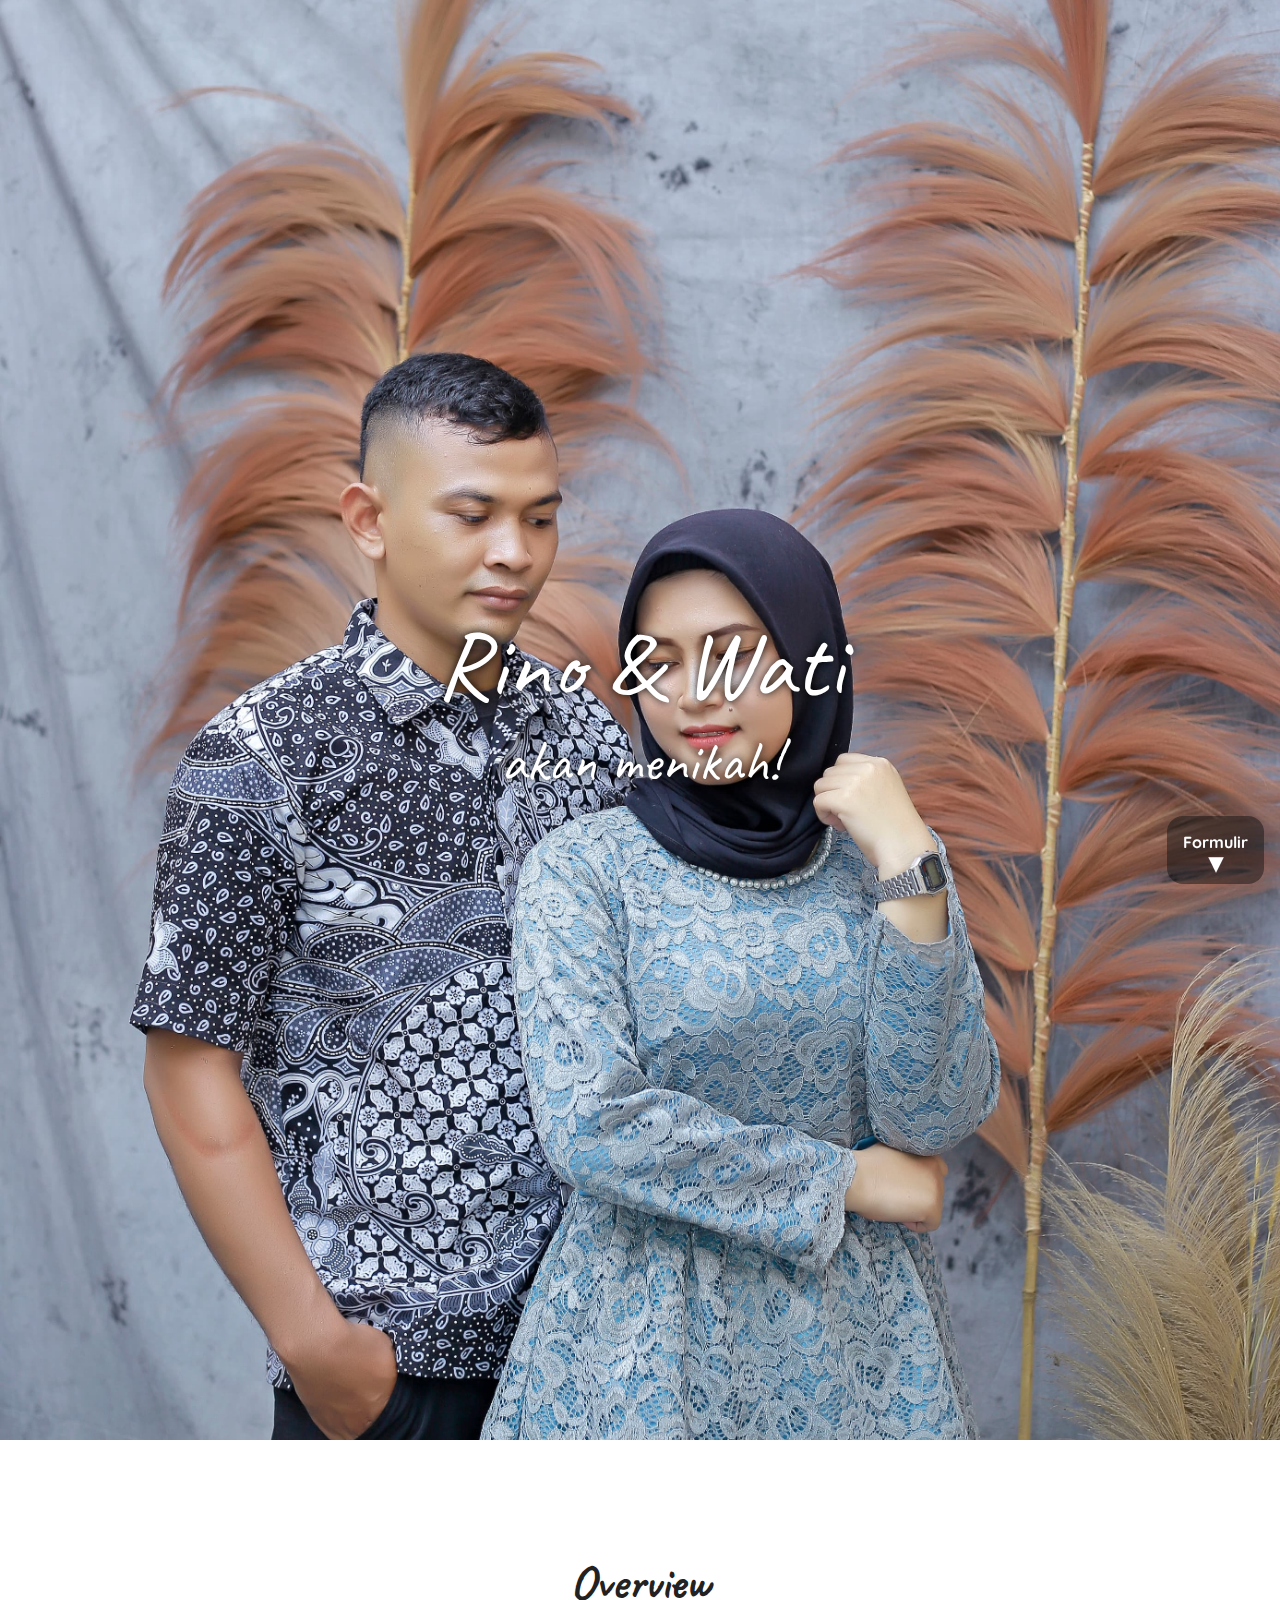
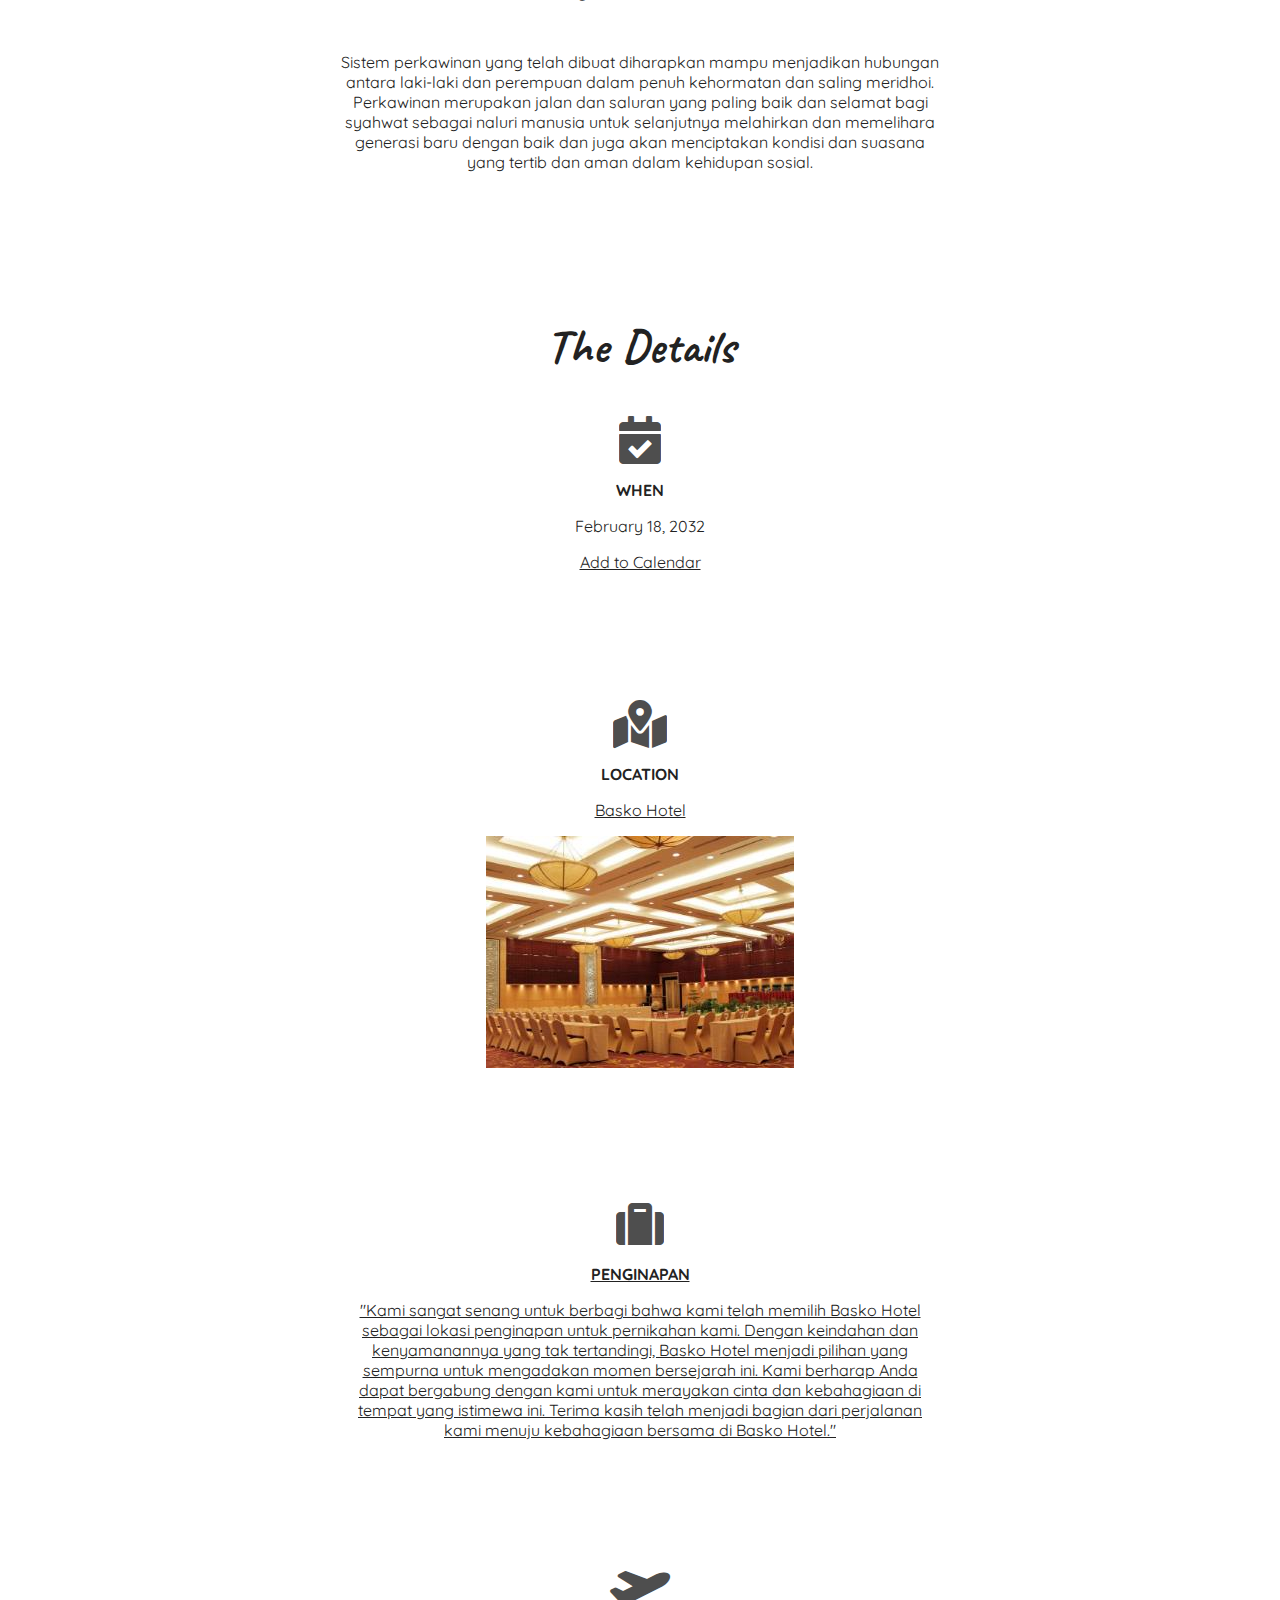
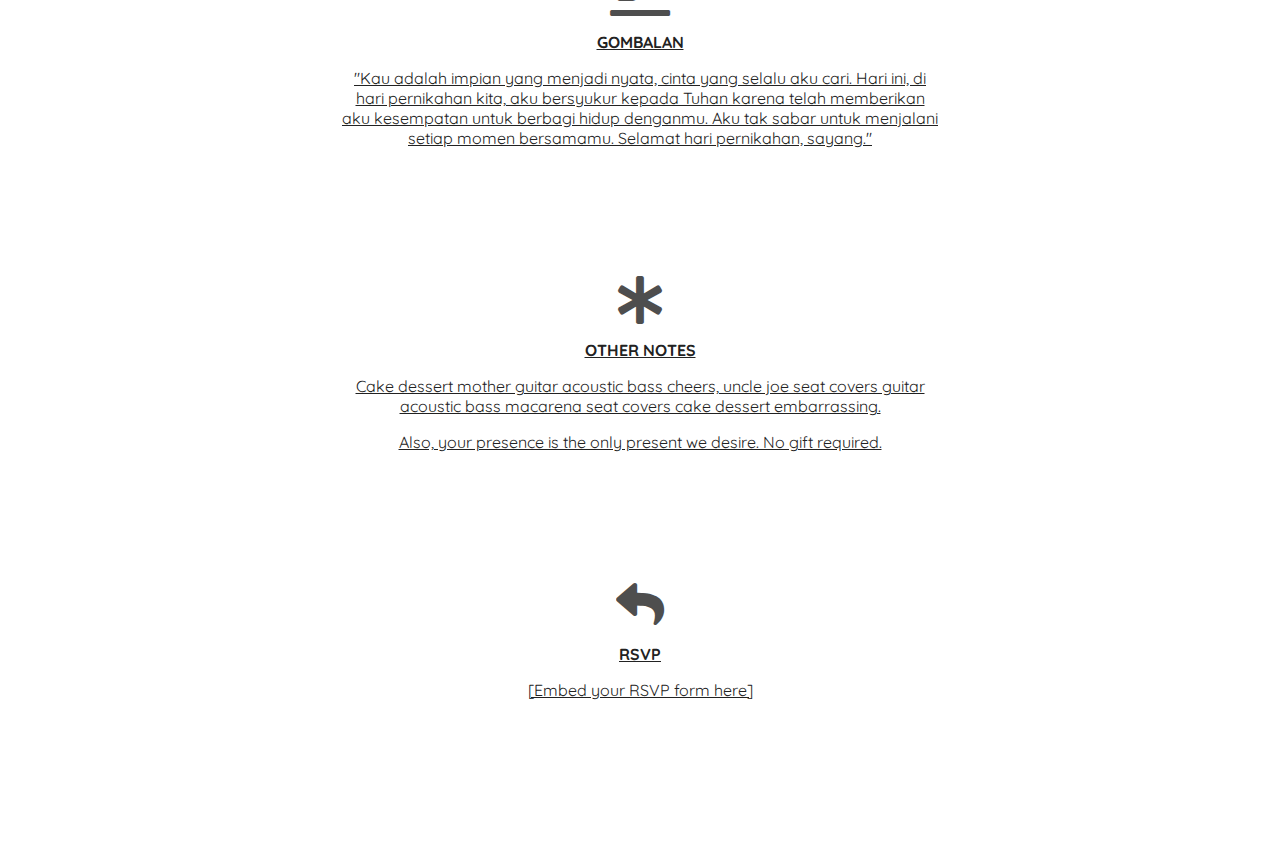
<file: Gambar/Downloads/wedding-site-template-1.0/index.html>
<!DOCTYPE html>
<html lang="en">
  <head>
    <meta charset="UTF-8">
    <title>Rino & Wati</title>
    <link rel="stylesheet" type="text/css" href="theme.css"> 
    <link rel="stylesheet" type="text/css" href="./icons/css/all.min.css"> 
    <link href="https://fonts.googleapis.com/css?family=Caveat|Quicksand&display=swap" rel="stylesheet">
    <meta name="viewport" content="width=device-width, initial-scale=1">
  </head>
  <body>
    <header class="header">
      <h1 class="heading">
        Rino & Wati
        <span class="heading-subtext">akan menikah!</span>
      </h1>
    </header>
    <a data-scroll class="fixed-button" href="#formulir" id="FormulirButton">Formulir</a> 
    <section class="section">
      <h2 class="sub-heading">Overview</h2>
      <p>Sistem perkawinan yang telah dibuat diharapkan mampu menjadikan
        hubungan antara laki-laki dan perempuan dalam penuh kehormatan dan saling
        meridhoi. Perkawinan merupakan jalan dan saluran yang paling baik dan selamat
        bagi syahwat sebagai naluri manusia untuk selanjutnya melahirkan dan
        memelihara generasi baru dengan baik dan juga akan menciptakan kondisi dan
        suasana yang tertib dan aman dalam kehidupan sosial.
      </p>
    </section>
    <section class="section">
      <h2 class="sub-heading">The Details</h2>
      <div class="details">
        <i class="fas fa-calendar-check"></i>
        <h3 class="details-heading">When</h3>
        <p>February 18, 2032</p>
        <a title="Add to Calendar" rel="noopener" href="#" target="_blank" rel="nofollow">Add to Calendar</a>
      </div>
      <div class="details">
        <i class="fas fa-map-marked-alt"></i>
        <h3 class="details-heading">Location</h3>
        <p><a rel="noopener" href="#">Basko Hotel</p>
        <img class="basko-image" src="./img/basko.jpg" alt="Basko" />
      </div>
      <div class="details">
        <i class="fas fa-suitcase"></i>
        <h3 class="details-heading">Penginapan</h3>
        <p>"Kami sangat senang untuk berbagi bahwa kami telah memilih Basko Hotel sebagai lokasi penginapan untuk pernikahan kami. Dengan keindahan dan kenyamanannya yang tak tertandingi, Basko Hotel menjadi pilihan yang sempurna untuk mengadakan momen bersejarah ini. Kami berharap Anda dapat bergabung dengan kami untuk merayakan cinta dan kebahagiaan di tempat yang istimewa ini. Terima kasih telah menjadi bagian dari perjalanan kami menuju kebahagiaan bersama di Basko Hotel."</p>
      </div>
      <div class="details">
        <i class="fas fa-plane-departure"></i>
        <h3 class="details-heading">Gombalan</h3>
        <p>"Kau adalah impian yang menjadi nyata, cinta yang selalu aku cari. Hari ini, di hari pernikahan kita, aku bersyukur kepada Tuhan karena telah memberikan aku kesempatan untuk berbagi hidup denganmu. Aku tak sabar untuk menjalani setiap momen bersamamu. Selamat hari pernikahan, sayang."</p>
      </div>
      <div class="details">
        <i class="fas fa-asterisk"></i>
        <h3 class="details-heading">Other Notes</h3>
        <p>Cake dessert mother guitar acoustic bass cheers, uncle joe seat covers guitar acoustic bass macarena seat covers cake dessert embarrassing.</p>
        <p>Also, your presence is the only present we desire. No gift required.</p>
      </div>
      <div class="details">
        <i class="fas fa-reply"></i>
        <h3 class="details-heading" id="rsvp">RSVP</h3>
        <p>[Embed your RSVP form here]</p>
        <!-- Include Embedded link of Google Form here in place of # -->
        <!-- <iframe title="RSVP" src="" style="width:100%;" height="960" frameborder="0" marginheight="0" marginwidth="0">Loading…</iframe> -->
      </div>
    </section>
    <script src="./js/smooth-scroll.polyfills.min.js"></script>
    <script defer>
      var scroll = new SmoothScroll('a[href*="#"]');
      var rsvpButton = document.getElementById('rsvpButton')
      rsvpButton.addEventListener('click',hideButton,false);

      function hideButton() {
        rsvpButton.style.display = 'none';
      }   
    </script>
  </body>
</html>
</file>
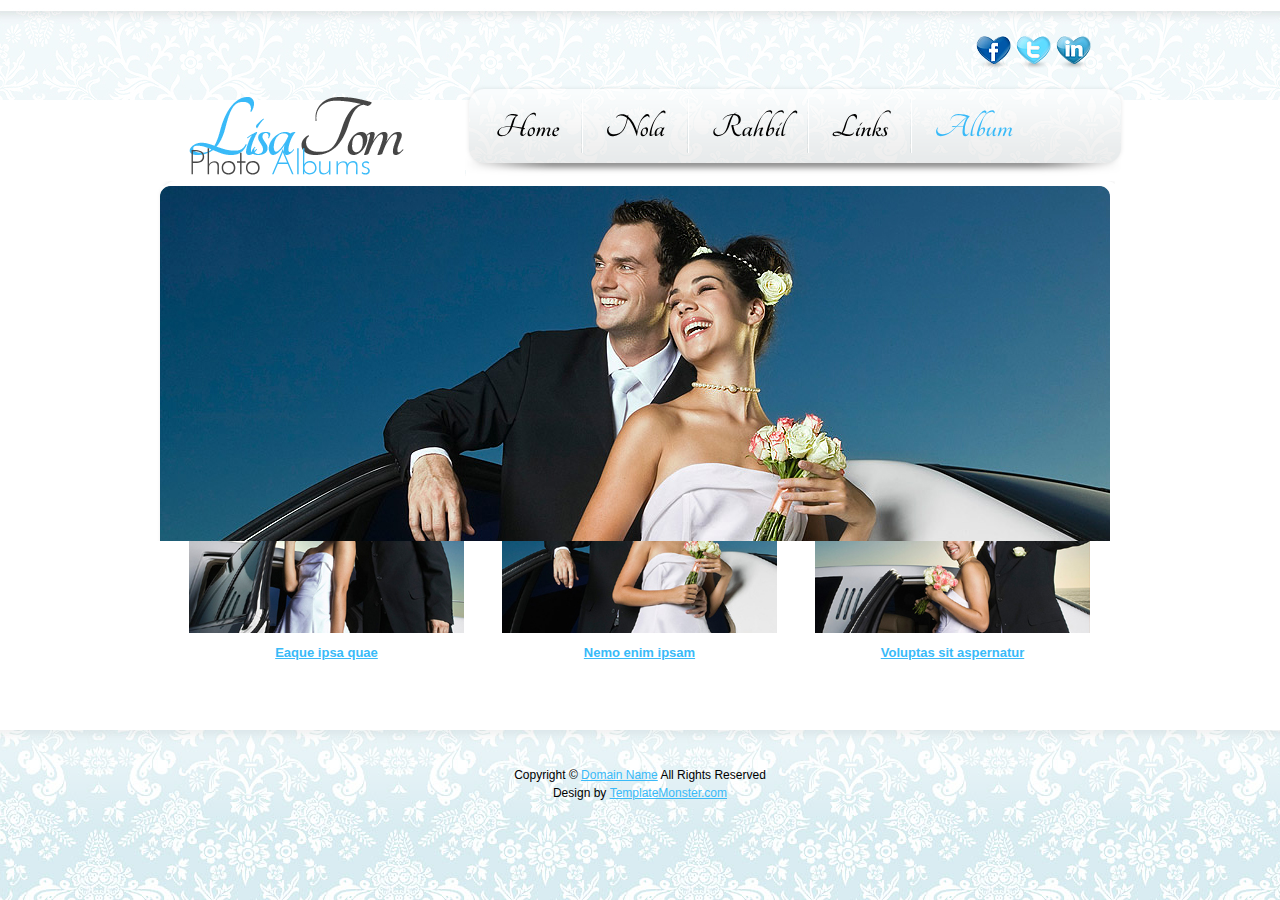
<file: Gambar/Downloads/lisa-tom/album.html>
<!DOCTYPE html>
<html lang="en">
<head>
<title>Lisa Tom | Album</title>
<meta charset="utf-8">
<link rel="stylesheet" href="css/reset.css" type="text/css" media="all">
<link rel="stylesheet" href="css/layout.css" type="text/css" media="all">
<link rel="stylesheet" href="css/style.css" type="text/css" media="all">
<script src="js/jquery-1.6.js" ></script>
<script src="js/cufon-yui.js"></script>
<script src="js/cufon-replace.js"></script>
<script src="js/Josefin_Sans_400.font.js"></script>
<script src="js/Tangerine_700.font.js"></script>
<script src="js/atooltip.jquery.js"></script>
<script src="js/jquery.nivo.slider.pack.js"></script>
<script src="js/script.js"></script>
<script src="js/tabs.js"></script>
<!--[if lt IE 9]>
<script src="js/html5.js"></script>
<style type="text/css">.aToolTip, .box1, .box1 .inner, .button, .button strong{behavior:url("js/PIE.htc");}</style>
<![endif]-->
</head>
<body id="page5" class="tabs">
<div class="body1">
  <div class="main">
    <!-- header -->
    <header>
      <div class="wrapper">
        <ul id="icons">
          <li><a href="#" class="normaltip"><img src="images/icon1.png" alt=""></a></li>
          <li><a href="#" class="normaltip"><img src="images/icon2.png" alt=""></a></li>
          <li><a href="#" class="normaltip"><img src="images/icon3.png" alt=""></a></li>
        </ul>
      </div>
      <div class="wrapper">
        <h1><a href="index.html" id="logo"></a></h1>
        <nav>
          <ul id="menu">
            <li class="first"><a href="index.html">Home </a></li>
            <li><a href="Nola.html">Nola</a></li>
            <li><a href="Rahbil.html">Rahbil</a></li>
            <li><a href="links.html">Links </a></li>
            <li id="menu_active"><a href="album.html">Album</a></li>
            <li><a href="contacts.html">Contacts</a></li>
          </ul>
        </nav>
      </div>
      <div class="tab-content" id="album1">
        <div class="slider_box">
          <div class="slider"> <img src="images/galau.jpg" alt="" title=""> <img src="images/genggam.jpg" alt="" title=""> <img src="images/indah.jpg" alt="" title=""> </div>
        </div>
      </div>
      <div class="tab-content" id="album2">
        <div class="slider_box">
          <div class="slider"> <img src="images/keren.jpg" alt="" title=""> <img src="images/tangan.jpg" alt="" title=""> <img src="images/galau.jpg"" title=""> <img src="images/img3.jpg" alt="" title=""> </div>
        </div>
      </div>
      <div class="tab-content" id="album3">
        <div class="slider_box">
          <div class="slider"> <img src="images/img4.jpg" alt="" title=""> <img src="images/img5.jpg" alt="" title=""> <img src="images/img1.jpg" alt="" title=""> <img src="images/img2.jpg" alt="" title=""> <img src="images/img4.jpg" alt="" title=""> <img src="images/img3.jpg" alt="" title=""> <img src="images/img1.jpg" alt="" title=""> <img src="images/img2.jpg" alt="" title=""> <img src="images/img3.jpg" alt="" title=""> </div>
        </div>
      </div>
      <div class="tab-content" id="album4">
        <div class="slider_box">
          <div class="slider"> <img src="images/img3.jpg" alt="" title=""> <img src="images/img4.jpg" alt="" title=""> <img src="images/img5.jpg" alt="" title=""> <img src="images/img1.jpg" alt="" title=""> <img src="images/img2.jpg" alt="" title=""> <img src="images/img4.jpg" alt="" title=""> <img src="images/img5.jpg" alt="" title=""> </div>
        </div>
      </div>
      <div class="tab-content" id="album5">
        <div class="slider_box">
          <div class="slider"> <img src="images/img1.jpg" alt="" title=""> <img src="images/img2.jpg" alt="" title=""> <img src="images/img3.jpg" alt="" title=""> <img src="images/img4.jpg" alt="" title=""> <img src="images/img5.jpg" alt="" title=""> </div>
        </div>
      </div>
      <div class="tab-content" id="album6">
        <div class="slider_box">
          <div class="slider"> <img src="images/img3.jpg" alt="" title=""> <img src="images/img4.jpg" alt="" title=""> <img src="images/img2.jpg" alt="" title=""> </div>
        </div>
      </div>
    </header>
  </div>
</div>
<!-- / header -->
<div class="body3">
  <div class="main">
    <!-- content -->
    <article id="content">
      <div class="wrapper">
        <div class="pad">
          <h2>Photo <span>Albums</span></h2>
          <div class="wrapper">
            <ul class="nav">
              <li> <a href="#album1"> <img src="images/page5_img1.jpg" alt=""> Sed ut perspiciatis </a> </li>
              <li class="pad_left2"> <a href="#album2"> <img src="images/page5_img2.jpg" alt=""> Iste natus error sit </a> </li>
              <li class="pad_left2"> <a href="#album3"> <img src="images/page5_img3.jpg" alt=""> Totam rem aperiam </a> </li>
              <li> <a href="#album4"> <img src="images/page5_img4.jpg" alt=""> Eaque ipsa quae </a> </li>
              <li class="pad_left2 selected"> <a href="#album5"> <img src="images/page5_img5.jpg" alt=""> Nemo enim ipsam </a> </li>
              <li class="pad_left2"> <a href="#album6"> <img src="images/page5_img6.jpg" alt=""> Voluptas sit aspernatur </a> </li>
            </ul>
          </div>
        </div>
      </div>
    </article>
    <!-- content / -->
  </div>
</div>
<div class="body2">
  <div class="main">
    <!-- footer -->
    <footer>Copyright &copy; <a href="#">Domain Name</a> All Rights Reserved<br>
      Design by <a target="_blank" href="http://www.templatemonster.com/">TemplateMonster.com</a></footer>
    <!-- / footer -->
  </div>
</div>
<script>Cufon.now();</script>
<script>
$(window).load(function () {
    $('.slider').nivoSlider({
        effect: 'fold', //Specify sets like: 'fold,fade,sliceDown, sliceDownLeft, sliceUp, sliceUpLeft, sliceUpDown, sliceUpDownLeft' 
        slices: 17,
        animSpeed: 500,
        pauseTime: 999999999,
        startSlide: 0, //Set starting Slide (0 index)
        directionNav: true, //Next & Prev
        directionNavHide: false, //Only show on hover
        controlNav: true, //1,2,3...
        controlNavThumbs: false, //Use thumbnails for Control Nav
        controlNavThumbsFromRel: false, //Use image rel for thumbs
        controlNavThumbsSearch: '.jpg', //Replace this with...
        controlNavThumbsReplace: '_thumb.jpg', //...this in thumb Image src
        keyboardNav: true, //Use left & right arrows
        pauseOnHover: true, //Stop animation while hovering
        manualAdvance: false, //Force manual transitions
        captionOpacity: 1, //Universal caption opacity
        beforeChange: function () {},
        afterChange: function () {
            Cufon.refresh();
        },
        slideshowEnd: function () {} //Triggers after all slides have been shown
    });
});
$(document).ready(function () {
    tabs.init();
});
</script>
</body>
</html>
</file>
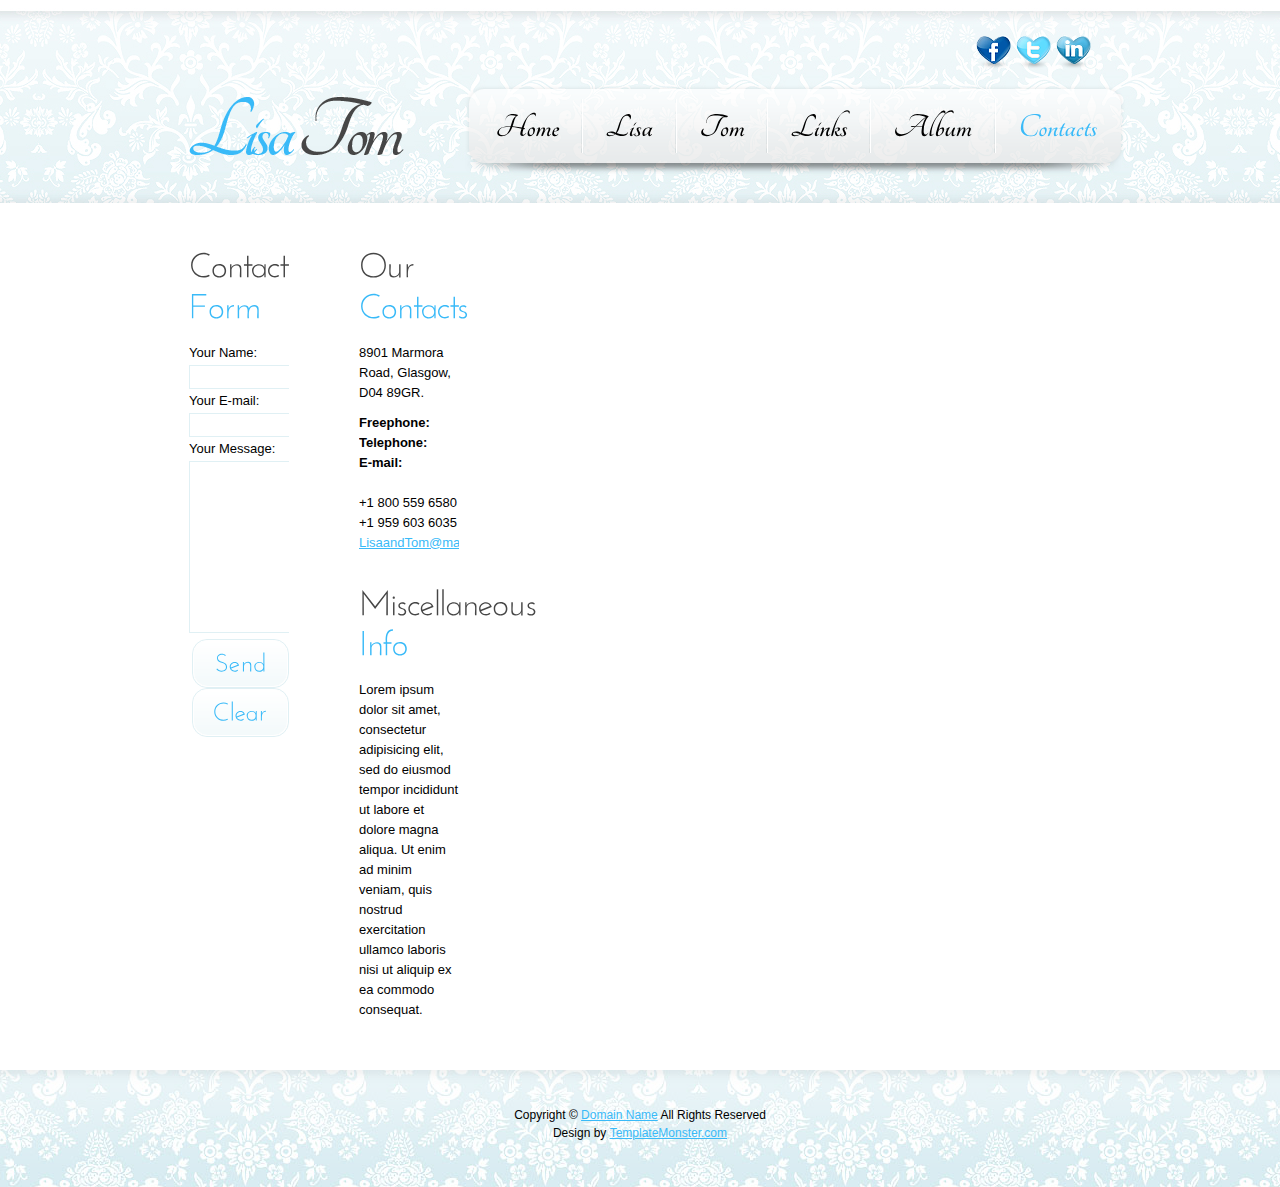
<file: Gambar/Downloads/lisa-tom/contacts.html>
<!DOCTYPE html>
<html lang="en">
<head>
<title>Lisa Tom | Contacts</title>
<meta charset="utf-8">
<link rel="stylesheet" href="css/reset.css" type="text/css" media="all">
<link rel="stylesheet" href="css/layout.css" type="text/css" media="all">
<link rel="stylesheet" href="css/style.css" type="text/css" media="all">
<script src="js/jquery-1.6.js" ></script>
<script src="js/cufon-yui.js"></script>
<script src="js/cufon-replace.js"></script>
<script src="js/Josefin_Sans_400.font.js"></script>
<script src="js/Tangerine_700.font.js"></script>
<script src="js/atooltip.jquery.js"></script>
<script src="js/jquery.nivo.slider.pack.js"></script>
<script src="js/script.js"></script>
<!--[if lt IE 9]>
<script src="js/html5.js"></script>
<style type="text/css">.aToolTip, .box1, .box1 .inner, .button, .button strong{behavior:url("js/PIE.htc");}</style>
<![endif]-->
</head>
<body id="page6">
<div class="body1">
  <div class="main">
    <!-- header -->
    <header>
      <div class="wrapper">
        <ul id="icons">
          <li><a href="#" class="normaltip"><img src="images/icon1.png" alt=""></a></li>
          <li><a href="#" class="normaltip"><img src="images/icon2.png" alt=""></a></li>
          <li><a href="#" class="normaltip"><img src="images/icon3.png" alt=""></a></li>
        </ul>
      </div>
      <div class="wrapper">
        <h1><a href="index.html" id="logo"></a></h1>
        <nav>
          <ul id="menu">
            <li class="first"><a href="index.html">Home </a></li>
            <li><a href="lisa.html">Lisa</a></li>
            <li><a href="tom.html">Tom</a></li>
            <li><a href="links.html">Links </a></li>
            <li><a href="album.html">Album</a></li>
            <li id="menu_active"><a href="contacts.html">Contacts</a></li>
          </ul>
        </nav>
      </div>
    </header>
    <!-- / header -->
  </div>
</div>
<div class="body3">
  <div class="main">
    <!-- content -->
    <article id="content">
      <div class="wrapper">
        <div class="pad">
          <div class="wrapper">
            <section class="col1">
              <h2>Contact <span>Form</span></h2>
              <form id="ContactForm" action="#">
                <div>
                  <div  class="wrapper"> <span>Your Name:</span>
                    <input type="text" class="input" >
                  </div>
                  <div  class="wrapper"> <span>Your E-mail:</span>
                    <input type="text" class="input" >
                  </div>
                  <div  class="textarea_box"> <span>Your Message:</span>
                    <textarea name="textarea" cols="1" rows="1"></textarea>
                  </div>
                  <a href="#" class="button"><strong>Send</strong></a> <a href="#" class="button"><strong>Clear</strong></a> </div>
              </form>
            </section>
            <section class="col2 pad_left2">
              <h2>Our <span>Contacts</span></h2>
              <p class="pad_bot1">8901 Marmora Road, Glasgow, D04 89GR.</p>
              <div class="wrapper pad_bot1">
                <p class="address"> Freephone:<br>
                  Telephone:<br>
                  E-mail: </p>
                <p> +1 800 559 6580<br>
                  +1 959 603 6035<br>
                  <a href="#">LisaandTom@mail.com</a> </p>
              </div>
              <h2>Miscellaneous <span>Info</span></h2>
              <p class="pad_bot1"> Lorem ipsum dolor sit amet, consectetur adipisicing elit, sed do eiusmod tempor incididunt ut labore et dolore magna aliqua. Ut enim ad minim veniam, quis nostrud exercitation ullamco laboris nisi ut aliquip ex ea commodo consequat. </p>
            </section>
          </div>
        </div>
      </div>
    </article>
    <!-- content / -->
  </div>
</div>
<div class="body2">
  <div class="main">
    <!-- footer -->
    <footer>Copyright &copy; <a href="#">Domain Name</a> All Rights Reserved<br>
      Design by <a target="_blank" href="http://www.templatemonster.com/">TemplateMonster.com</a></footer>
    <!-- / footer -->
  </div>
</div>
<script>Cufon.now();</script>
<script>
$(window).load(function () {
    $('.slider').nivoSlider({
        effect: 'fold', //Specify sets like: 'fold,fade,sliceDown, sliceDownLeft, sliceUp, sliceUpLeft, sliceUpDown, sliceUpDownLeft' 
        slices: 17,
        animSpeed: 500,
        pauseTime: 8000,
        startSlide: 0, //Set starting Slide (0 index)
        directionNav: true, //Next & Prev
        directionNavHide: false, //Only show on hover
        controlNav: true, //1,2,3...
        controlNavThumbs: false, //Use thumbnails for Control Nav
        controlNavThumbsFromRel: false, //Use image rel for thumbs
        controlNavThumbsSearch: '.jpg', //Replace this with...
        controlNavThumbsReplace: '_thumb.jpg', //...this in thumb Image src
        keyboardNav: true, //Use left & right arrows
        pauseOnHover: true, //Stop animation while hovering
        manualAdvance: false, //Force manual transitions
        captionOpacity: 1, //Universal caption opacity
        beforeChange: function () {},
        afterChange: function () {
            Cufon.refresh();
        },
        slideshowEnd: function () {} //Triggers after all slides have been shown
    });
});
</script>
</body>
</html>
</file>
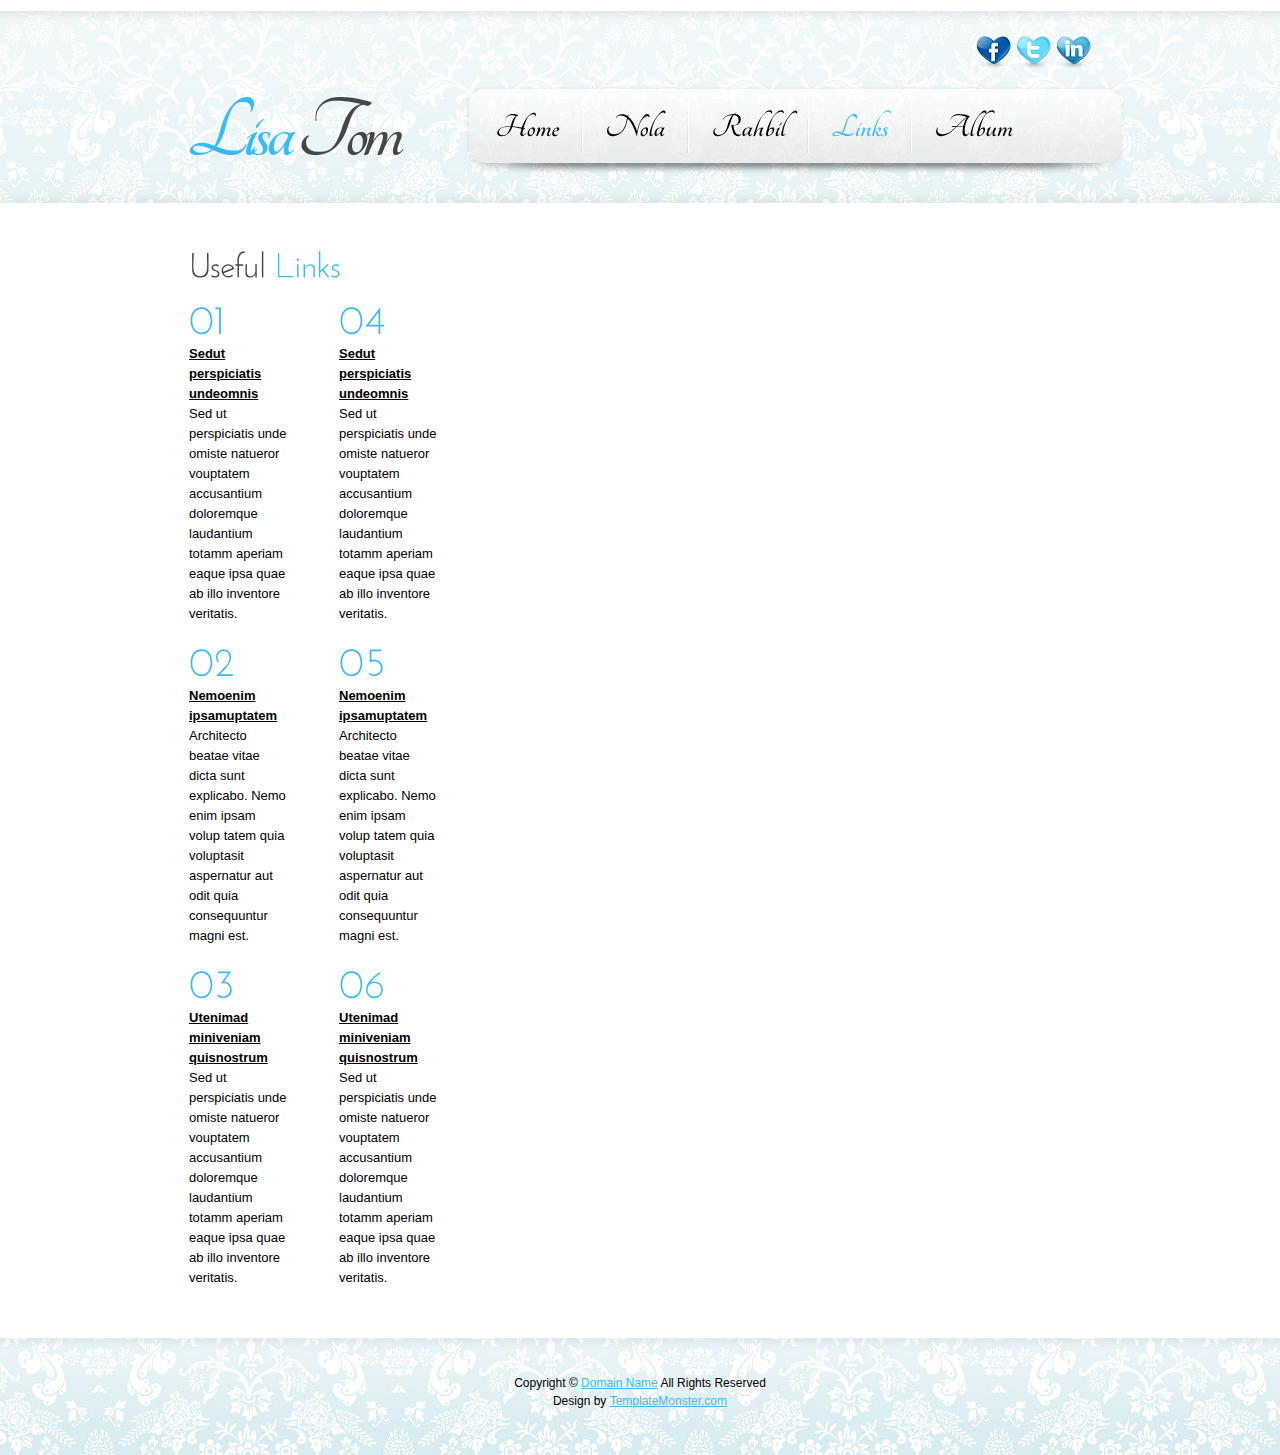
<file: Gambar/Downloads/lisa-tom/links.html>
<!DOCTYPE html>
<html lang="en">
<head>
<title>Ranla| Links</title>
<meta charset="utf-8">
<link rel="stylesheet" href="css/reset.css" type="text/css" media="all">
<link rel="stylesheet" href="css/layout.css" type="text/css" media="all">
<link rel="stylesheet" href="css/style.css" type="text/css" media="all">
<script src="js/jquery-1.6.js" ></script>
<script src="js/cufon-yui.js"></script>
<script src="js/cufon-replace.js"></script>
<script src="js/Josefin_Sans_400.font.js"></script>
<script src="js/Tangerine_700.font.js"></script>
<script src="js/atooltip.jquery.js"></script>
<script src="js/jquery.nivo.slider.pack.js"></script>
<script src="js/script.js"></script>
<!--[if lt IE 9]>
<script src="js/html5.js"></script>
<style type="text/css">.aToolTip, .box1, .box1 .inner, .button, .button strong{behavior:url("js/PIE.htc");}</style>
<![endif]-->
</head>
<body id="page4">
<div class="body1">
  <div class="main">
    <!-- header -->
    <header>
      <div class="wrapper">
        <ul id="icons">
          <li><a href="#" class="normaltip"><img src="images/icon1.png" alt=""></a></li>
          <li><a href="#" class="normaltip"><img src="images/icon2.png" alt=""></a></li>
          <li><a href="#" class="normaltip"><img src="images/icon3.png" alt=""></a></li>
        </ul>
      </div>
      <div class="wrapper">
        <h1><a href="index.html" id="logo"></a></h1>
        <nav>
          <ul id="menu">
            <li class="first"><a href="index.html">Home </a></li>
            <li><a href="Nola.html">Nola</a></li>
            <li><a href="Rahbil.html">Rahbil</a></li>
            <li id="menu_active"><a href="links.html">Links </a></li>
            <li><a href="album.html">Album</a></li>
            <li><a href="contacts.html">Contacts</a></li>
          </ul>
        </nav>
      </div>
    </header>
    <!-- / header -->
  </div>
</div>
<div class="body3">
  <div class="main">
    <!-- content -->
    <article id="content">
      <div class="wrapper">
        <div class="pad">
          <h2>Useful <span>Links</span></h2>
          <div class="wrapper">
            <section class="cols">
              <div class="wrapper"> <span class="dropcap1">01</span>
                <div class="col1">
                  <p> <a href="#" class="link1">Sedut perspiciatis undeomnis</a><br>
                    Sed ut perspiciatis unde omiste natueror vouptatem accusantium doloremque laudantium totamm aperiam eaque ipsa quae ab illo inventore veritatis. </p>
                </div>
              </div>
              <div class="wrapper"> <span class="dropcap1">02</span>
                <div class="col1">
                  <p> <a href="#" class="link1">Nemoenim ipsamuptatem</a><br>
                    Architecto beatae vitae dicta sunt explicabo. Nemo enim ipsam volup tatem quia voluptasit aspernatur aut odit quia consequuntur magni est. </p>
                </div>
              </div>
              <div class="wrapper"> <span class="dropcap1">03</span>
                <div class="col1">
                  <p class="pad_bot1"> <a href="#" class="link1">Utenimad miniveniam quisnostrum</a><br>
                    Sed ut perspiciatis unde omiste natueror vouptatem accusantium doloremque laudantium totamm aperiam eaque ipsa quae ab illo inventore veritatis. </p>
                </div>
              </div>
            </section>
            <section class="cols pad_left2">
              <div class="wrapper"> <span class="dropcap1">04</span>
                <div class="col1">
                  <p> <a href="#" class="link1">Sedut perspiciatis undeomnis</a><br>
                    Sed ut perspiciatis unde omiste natueror vouptatem accusantium doloremque laudantium totamm aperiam eaque ipsa quae ab illo inventore veritatis. </p>
                </div>
              </div>
              <div class="wrapper"> <span class="dropcap1">05</span>
                <div class="col1">
                  <p> <a href="#" class="link1">Nemoenim ipsamuptatem</a><br>
                    Architecto beatae vitae dicta sunt explicabo. Nemo enim ipsam volup tatem quia voluptasit aspernatur aut odit quia consequuntur magni est. </p>
                </div>
              </div>
              <div class="wrapper"> <span class="dropcap1">06</span>
                <div class="col1">
                  <p class="pad_bot1"> <a href="#" class="link1">Utenimad miniveniam quisnostrum</a><br>
                    Sed ut perspiciatis unde omiste natueror vouptatem accusantium doloremque laudantium totamm aperiam eaque ipsa quae ab illo inventore veritatis. </p>
                </div>
              </div>
            </section>
          </div>
        </div>
      </div>
    </article>
    <!-- content / -->
  </div>
</div>
<div class="body2">
  <div class="main">
    <!-- footer -->
    <footer>Copyright &copy; <a href="#">Domain Name</a> All Rights Reserved<br>
      Design by <a target="_blank" href="http://www.templatemonster.com/">TemplateMonster.com</a></footer>
    <!-- / footer -->
  </div>
</div>
<script>Cufon.now();</script>
<script>
$(window).load(function () {
    $('.slider').nivoSlider({
        effect: 'fold', //Specify sets like: 'fold,fade,sliceDown, sliceDownLeft, sliceUp, sliceUpLeft, sliceUpDown, sliceUpDownLeft' 
        slices: 17,
        animSpeed: 500,
        pauseTime: 8000,
        startSlide: 0, //Set starting Slide (0 index)
        directionNav: true, //Next & Prev
        directionNavHide: false, //Only show on hover
        controlNav: true, //1,2,3...
        controlNavThumbs: false, //Use thumbnails for Control Nav
        controlNavThumbsFromRel: false, //Use image rel for thumbs
        controlNavThumbsSearch: '.jpg', //Replace this with...
        controlNavThumbsReplace: '_thumb.jpg', //...this in thumb Image src
        keyboardNav: true, //Use left & right arrows
        pauseOnHover: true, //Stop animation while hovering
        manualAdvance: false, //Force manual transitions
        captionOpacity: 1, //Universal caption opacity
        beforeChange: function () {},
        afterChange: function () {
            Cufon.refresh();
        },
        slideshowEnd: function () {} //Triggers after all slides have been shown
    });
});
</script>
</body>
</html>
</file>
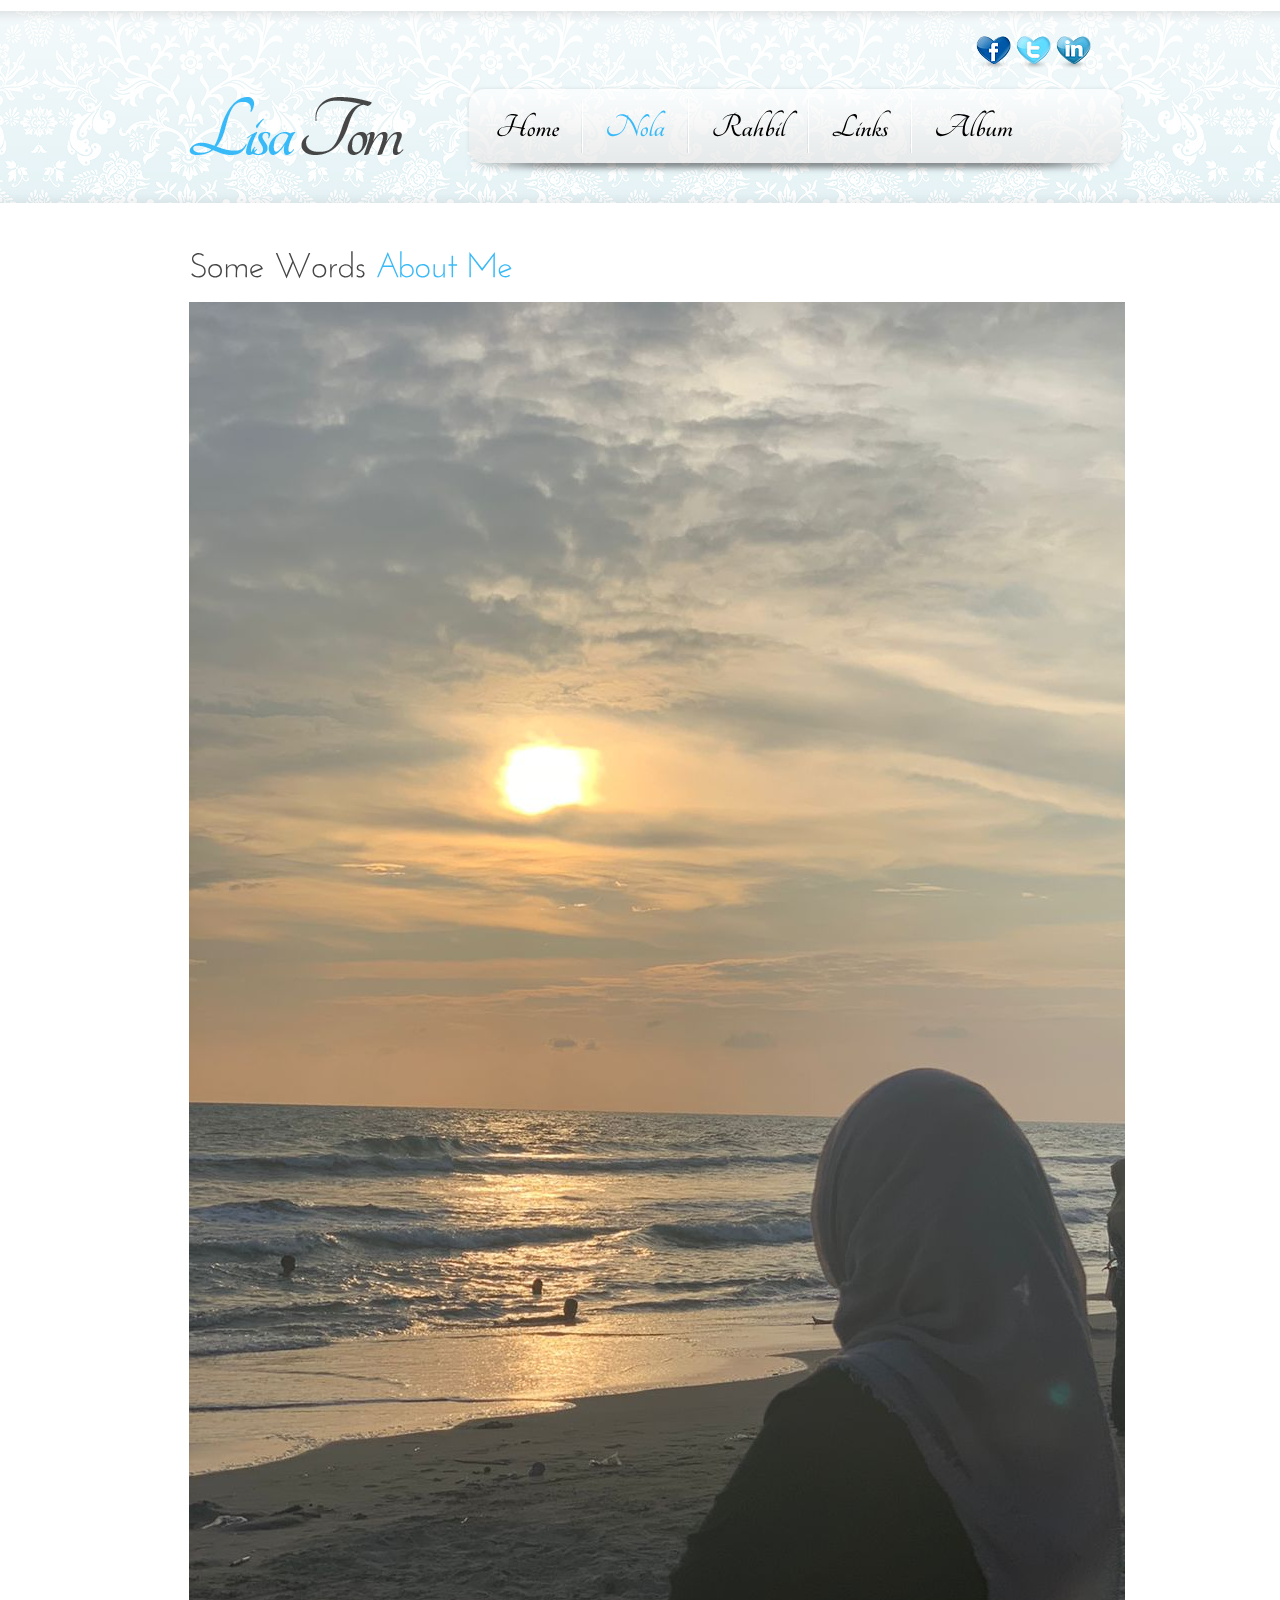
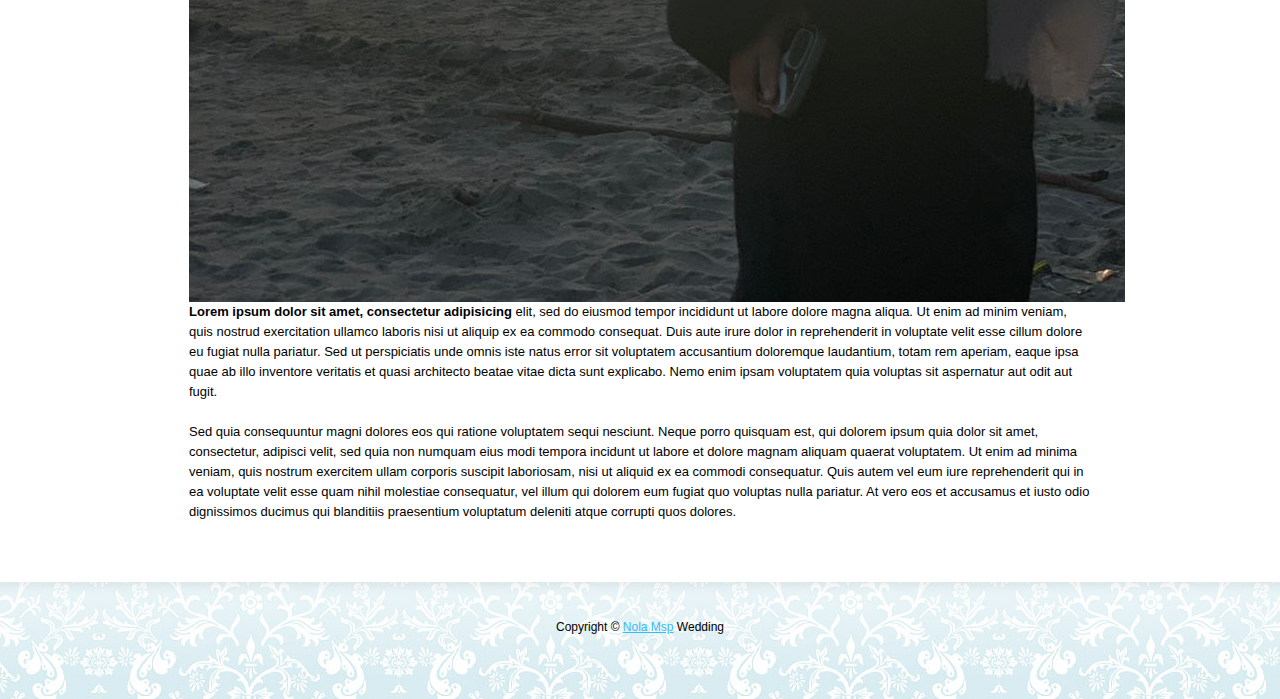
<file: Gambar/Downloads/lisa-tom/Nola.html>
<!DOCTYPE html>
<html lang="en">
<head>
<title>Ranla | Nola</title>
<meta charset="utf-8">
<link rel="stylesheet" href="css/reset.css" type="text/css" media="all">
<link rel="stylesheet" href="css/layout.css" type="text/css" media="all">
<link rel="stylesheet" href="css/style.css" type="text/css" media="all">
<script src="js/jquery-1.6.js" ></script>
<script src="js/cufon-yui.js"></script>
<script src="js/cufon-replace.js"></script>
<script src="js/Josefin_Sans_400.font.js"></script>
<script src="js/Tangerine_700.font.js"></script>
<script src="js/atooltip.jquery.js"></script>
<script src="js/jquery.nivo.slider.pack.js"></script>
<script src="js/script.js"></script>
<!--[if lt IE 9]>
<script src="js/html5.js"></script>
<style type="text/css">.aToolTip, .box1, .box1 .inner, .button, .button strong{behavior:url("js/PIE.htc");}</style>
<![endif]-->
</head>
<body id="page2">
<div class="body1">
  <div class="main">
    <!-- header -->
    <header>
      <div class="wrapper">
        <ul id="icons">
          <li><a href="#" class="normaltip"><img src="images/icon1.png" alt=""></a></li>
          <li><a href="#" class="normaltip"><img src="images/icon2.png" alt=""></a></li>
          <li><a href="#" class="normaltip"><img src="images/icon3.png" alt=""></a></li>
        </ul>
      </div>
      <div class="wrapper">
        <h1><a href="index.html" id="logo"></a></h1>
        <nav>
          <ul id="menu">
            <li class="first"><a href="index.html">Home </a></li>
            <li id="menu_active"><a href="Nola.html">Nola</a></li>
            <li><a href="Rahbil.html">Rahbil</a></li>
            <li><a href="links.html">Links </a></li>
            <li><a href="album.html">Album</a></li>
            <li><a href="contacts.html">Contacts</a></li>
          </ul>
        </nav>
      </div>
    </header>
    <!-- / header -->
  </div>
</div>
<div class="body3">
  <div class="main">
    <!-- content -->
    <article id="content">
      <div class="wrapper">
        <div class="pad">
          <h2>Some Words <span>About Me</span></h2>
          <figure class="left marg_right1"><img src="images/Sunset.jpg" alt=""></figure>
          <p><strong>Lorem ipsum dolor sit amet, consectetur adipisicing</strong> elit, sed do eiusmod tempor incididunt ut labore dolore magna aliqua. Ut enim ad minim veniam, quis nostrud exercitation ullamco laboris nisi ut aliquip ex ea commodo consequat. Duis aute irure dolor in reprehenderit in voluptate velit esse cillum dolore eu fugiat nulla pariatur. Sed ut perspiciatis unde omnis iste natus error sit voluptatem accusantium doloremque laudantium, totam rem aperiam, eaque ipsa quae ab illo inventore veritatis et quasi architecto beatae vitae dicta sunt explicabo. Nemo enim ipsam voluptatem quia voluptas sit aspernatur aut odit aut fugit.</p>
          <p>Sed quia consequuntur magni dolores eos qui ratione voluptatem sequi nesciunt. Neque porro quisquam est, qui dolorem ipsum quia dolor sit amet, consectetur, adipisci velit, sed quia non numquam eius modi tempora incidunt ut labore et dolore magnam aliquam quaerat voluptatem. Ut enim ad minima veniam, quis nostrum exercitem ullam corporis suscipit laboriosam, nisi ut aliquid ex ea commodi consequatur. Quis autem vel eum iure reprehenderit qui in ea voluptate velit esse quam nihil molestiae consequatur, vel illum qui dolorem eum fugiat quo voluptas nulla pariatur. At vero eos et accusamus et iusto odio dignissimos ducimus qui blanditiis praesentium voluptatum deleniti atque corrupti quos dolores.</p>
        </div>
      </div>
    </article>
    <!-- content / -->
  </div>
</div>
<div class="body2">
  <div class="main">
    <!-- footer -->
    <footer>Copyright &copy; <a href="#">Nola Msp</a> Wedding<br>
    </footer>
    <!-- / footer -->
  </div>
</div>
<script>Cufon.now();</script>
<script>
$(window).load(function () {
    $('.slider').nivoSlider({
        effect: 'fold', //Specify sets like: 'fold,fade,sliceDown, sliceDownLeft, sliceUp, sliceUpLeft, sliceUpDown, sliceUpDownLeft' 
        slices: 17,
        animSpeed: 500,
        pauseTime: 8000,
        startSlide: 0, //Set starting Slide (0 index)
        directionNav: true, //Next & Prev
        directionNavHide: false, //Only show on hover
        controlNav: true, //1,2,3...
        controlNavThumbs: false, //Use thumbnails for Control Nav
        controlNavThumbsFromRel: false, //Use image rel for thumbs
        controlNavThumbsSearch: '.jpg', //Replace this with...
        controlNavThumbsReplace: '_thumb.jpg', //...this in thumb Image src
        keyboardNav: true, //Use left & right arrows
        pauseOnHover: true, //Stop animation while hovering
        manualAdvance: false, //Force manual transitions
        captionOpacity: 1, //Universal caption opacity
        beforeChange: function () {},
        afterChange: function () {
            Cufon.refresh();
        },
        slideshowEnd: function () {} //Triggers after all slides have been shown
    });
});
</script>
</body>
</html>
</file>
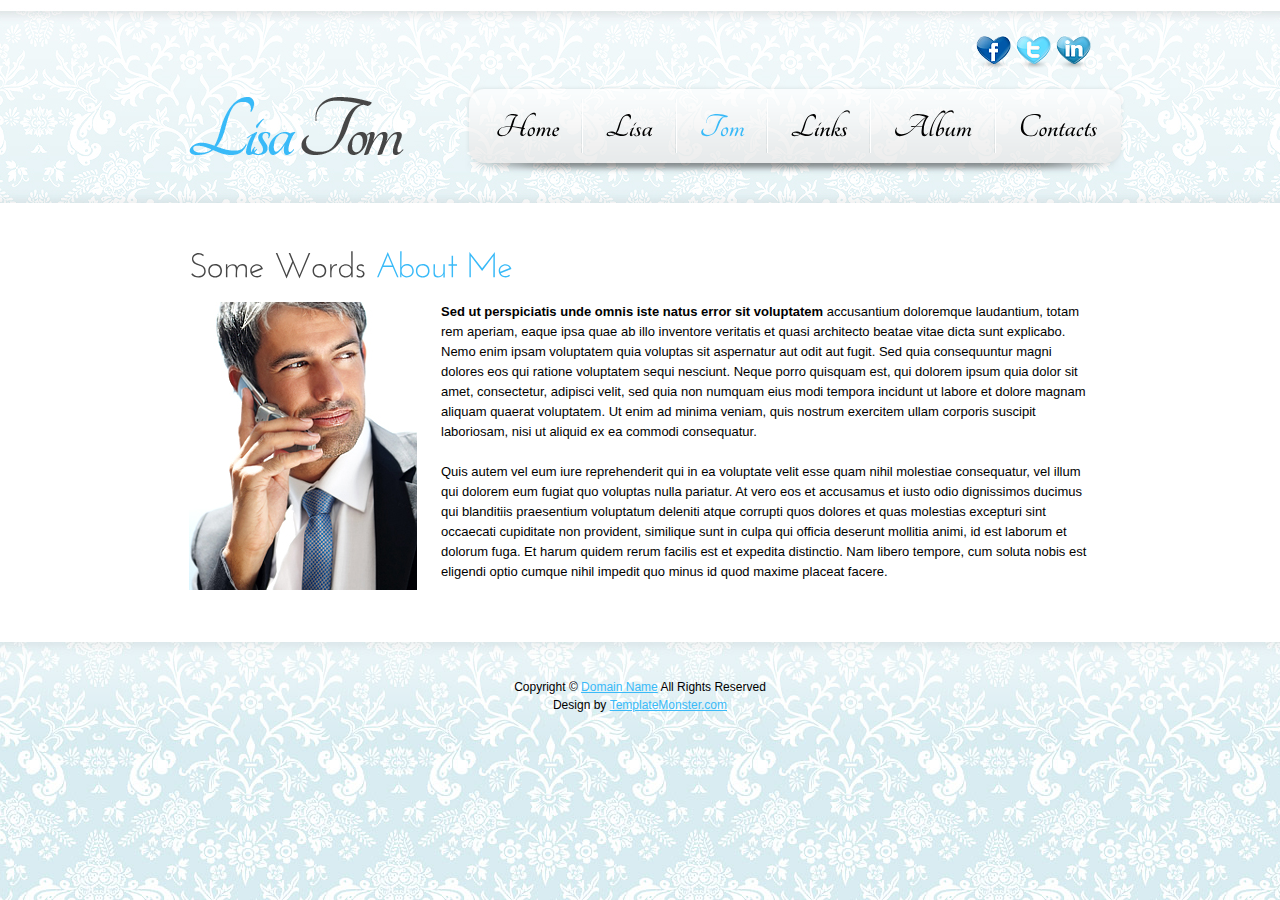
<file: Gambar/Downloads/lisa-tom/Rahbil.html>
<!DOCTYPE html>
<html lang="en">
<head>
<title>Lisa Tom | Tom</title>
<meta charset="utf-8">
<link rel="stylesheet" href="css/reset.css" type="text/css" media="all">
<link rel="stylesheet" href="css/layout.css" type="text/css" media="all">
<link rel="stylesheet" href="css/style.css" type="text/css" media="all">
<script src="js/jquery-1.6.js" ></script>
<script src="js/cufon-yui.js"></script>
<script src="js/cufon-replace.js"></script>
<script src="js/Josefin_Sans_400.font.js"></script>
<script src="js/Tangerine_700.font.js"></script>
<script src="js/atooltip.jquery.js"></script>
<script src="js/jquery.nivo.slider.pack.js"></script>
<script src="js/script.js"></script>
<!--[if lt IE 9]>
<script src="js/html5.js"></script>
<style type="text/css">.aToolTip, .box1, .box1 .inner, .button, .button strong{behavior:url("js/PIE.htc");}</style>
<![endif]-->
</head>
<body id="page3">
<div class="body1">
  <div class="main">
    <!-- header -->
    <header>
      <div class="wrapper">
        <ul id="icons">
          <li><a href="#" class="normaltip"><img src="images/icon1.png" alt=""></a></li>
          <li><a href="#" class="normaltip"><img src="images/icon2.png" alt=""></a></li>
          <li><a href="#" class="normaltip"><img src="images/icon3.png" alt=""></a></li>
        </ul>
      </div>
      <div class="wrapper">
        <h1><a href="index.html" id="logo"></a></h1>
        <nav>
          <ul id="menu">
            <li class="first"><a href="index.html">Home </a></li>
            <li><a href="Nola.html">Lisa</a></li>
            <li id="menu_active"><a href="Rahbil.html">Tom</a></li>
            <li><a href="links.html">Links </a></li>
            <li><a href="album.html">Album</a></li>
            <li><a href="contacts.html">Contacts</a></li>
          </ul>
        </nav>
      </div>
    </header>
    <!-- / header -->
  </div>
</div>
<div class="body3">
  <div class="main">
    <!-- content -->
    <article id="content">
      <div class="wrapper">
        <div class="pad">
          <h2>Some Words <span>About Me</span></h2>
          <figure class="left marg_right1"><img src="images/page3_img1.jpg" alt=""></figure>
          <p><strong>Sed ut perspiciatis unde omnis iste natus error sit voluptatem</strong> accusantium doloremque laudantium, totam rem aperiam, eaque ipsa quae ab illo inventore veritatis et quasi architecto beatae vitae dicta sunt explicabo. Nemo enim ipsam voluptatem quia voluptas sit aspernatur aut odit aut fugit. Sed quia consequuntur magni dolores eos qui ratione voluptatem sequi nesciunt. Neque porro quisquam est, qui dolorem ipsum quia dolor sit amet, consectetur, adipisci velit, sed quia non numquam eius modi tempora incidunt ut labore et dolore magnam aliquam quaerat voluptatem. Ut enim ad minima veniam, quis nostrum exercitem ullam corporis suscipit laboriosam, nisi ut aliquid ex ea commodi consequatur. </p>
          <p>Quis autem vel eum iure reprehenderit qui in ea voluptate velit esse quam nihil molestiae consequatur, vel illum qui dolorem eum fugiat quo voluptas nulla pariatur. At vero eos et accusamus et iusto odio dignissimos ducimus qui blanditiis praesentium voluptatum deleniti atque corrupti quos dolores et quas molestias excepturi sint occaecati cupiditate non provident, similique sunt in culpa qui officia deserunt mollitia animi, id est laborum et dolorum fuga. Et harum quidem rerum facilis est et expedita distinctio. Nam libero tempore, cum soluta nobis est eligendi optio cumque nihil impedit quo minus id quod maxime placeat facere.</p>
        </div>
      </div>
    </article>
    <!-- content / -->
  </div>
</div>
<div class="body2">
  <div class="main">
    <!-- footer -->
    <footer>Copyright &copy; <a href="#">Domain Name</a> All Rights Reserved<br>
      Design by <a target="_blank" href="http://www.templatemonster.com/">TemplateMonster.com</a></footer>
    <!-- / footer -->
  </div>
</div>
<script>Cufon.now();</script>
<script>
$(window).load(function () {
    $('.slider').nivoSlider({
        effect: 'fold', //Specify sets like: 'fold,fade,sliceDown, sliceDownLeft, sliceUp, sliceUpLeft, sliceUpDown, sliceUpDownLeft' 
        slices: 17,
        animSpeed: 500,
        pauseTime: 8000,
        startSlide: 0, //Set starting Slide (0 index)
        directionNav: true, //Next & Prev
        directionNavHide: false, //Only show on hover
        controlNav: true, //1,2,3...
        controlNavThumbs: false, //Use thumbnails for Control Nav
        controlNavThumbsFromRel: false, //Use image rel for thumbs
        controlNavThumbsSearch: '.jpg', //Replace this with...
        controlNavThumbsReplace: '_thumb.jpg', //...this in thumb Image src
        keyboardNav: true, //Use left & right arrows
        pauseOnHover: true, //Stop animation while hovering
        manualAdvance: false, //Force manual transitions
        captionOpacity: 1, //Universal caption opacity
        beforeChange: function () {},
        afterChange: function () {
            Cufon.refresh();
        },
        slideshowEnd: function () {} //Triggers after all slides have been shown
    });
});
</script>
</body>
</html>
</file>
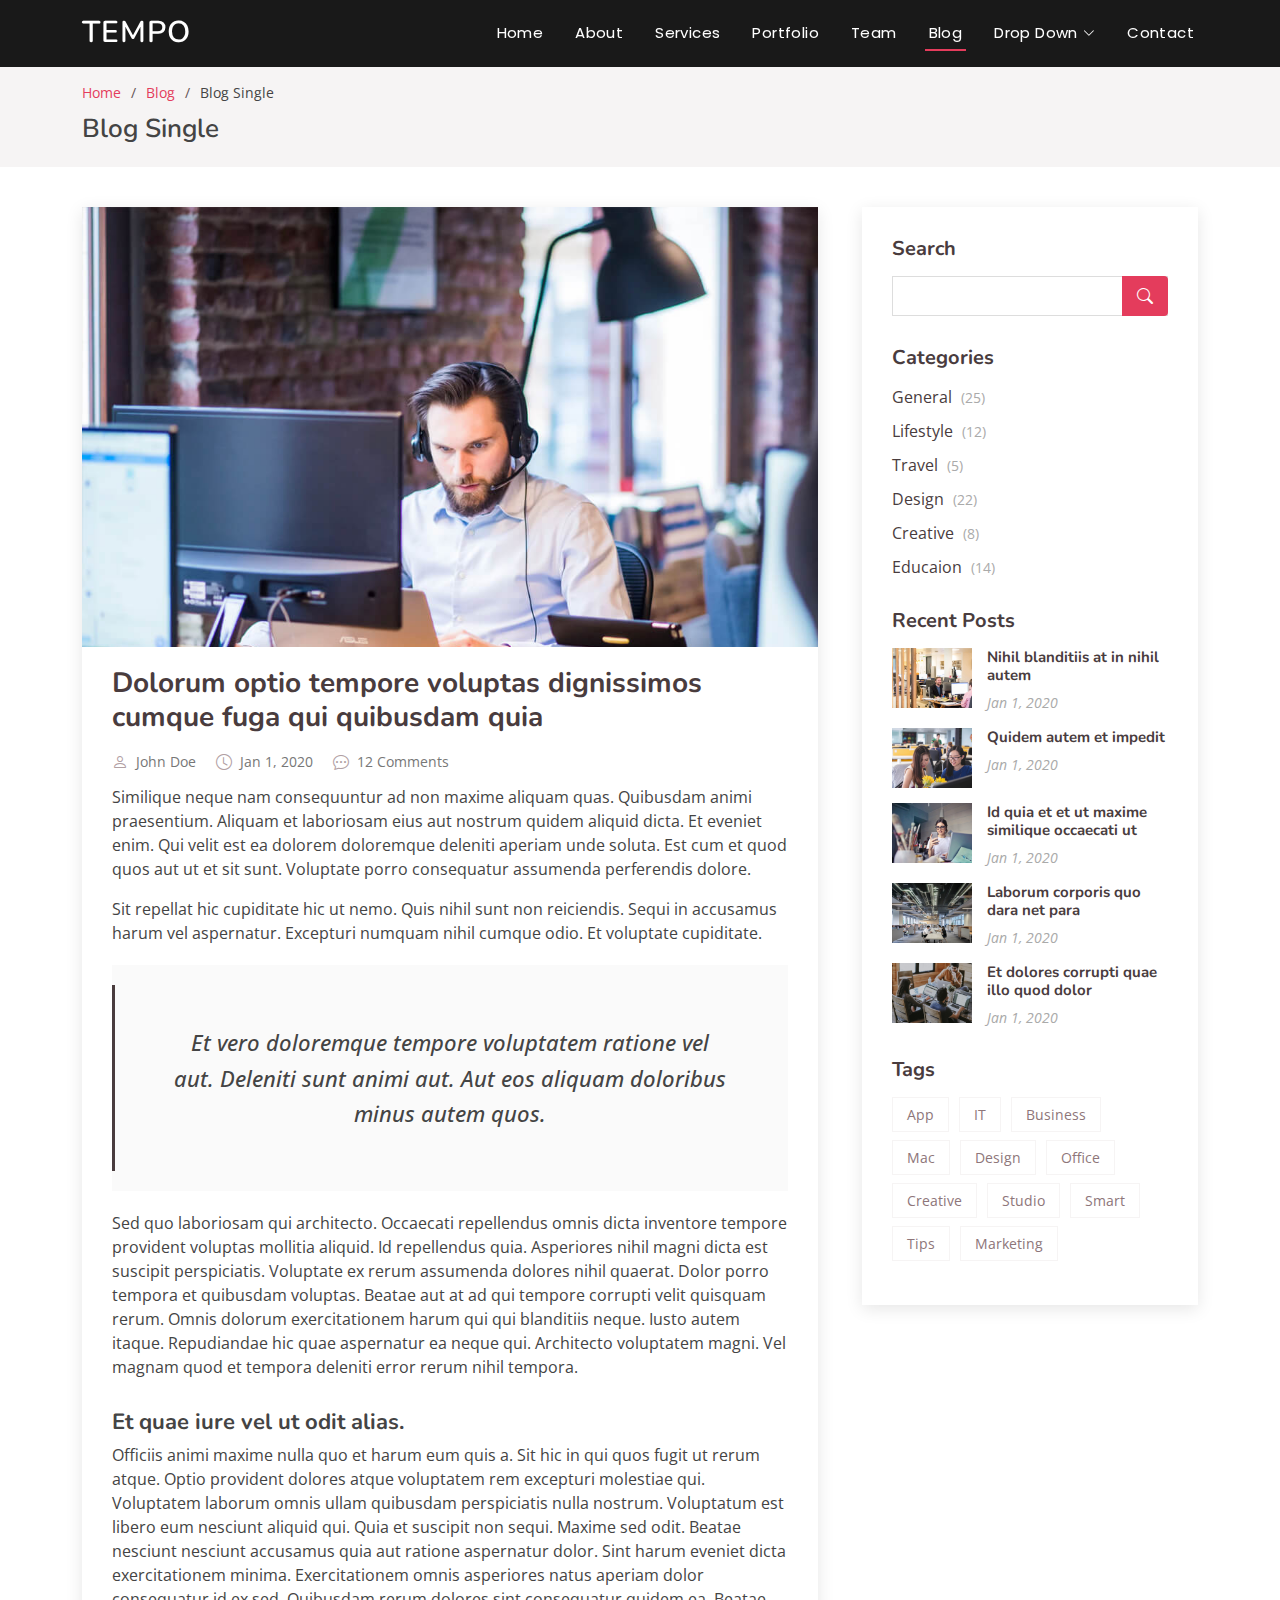
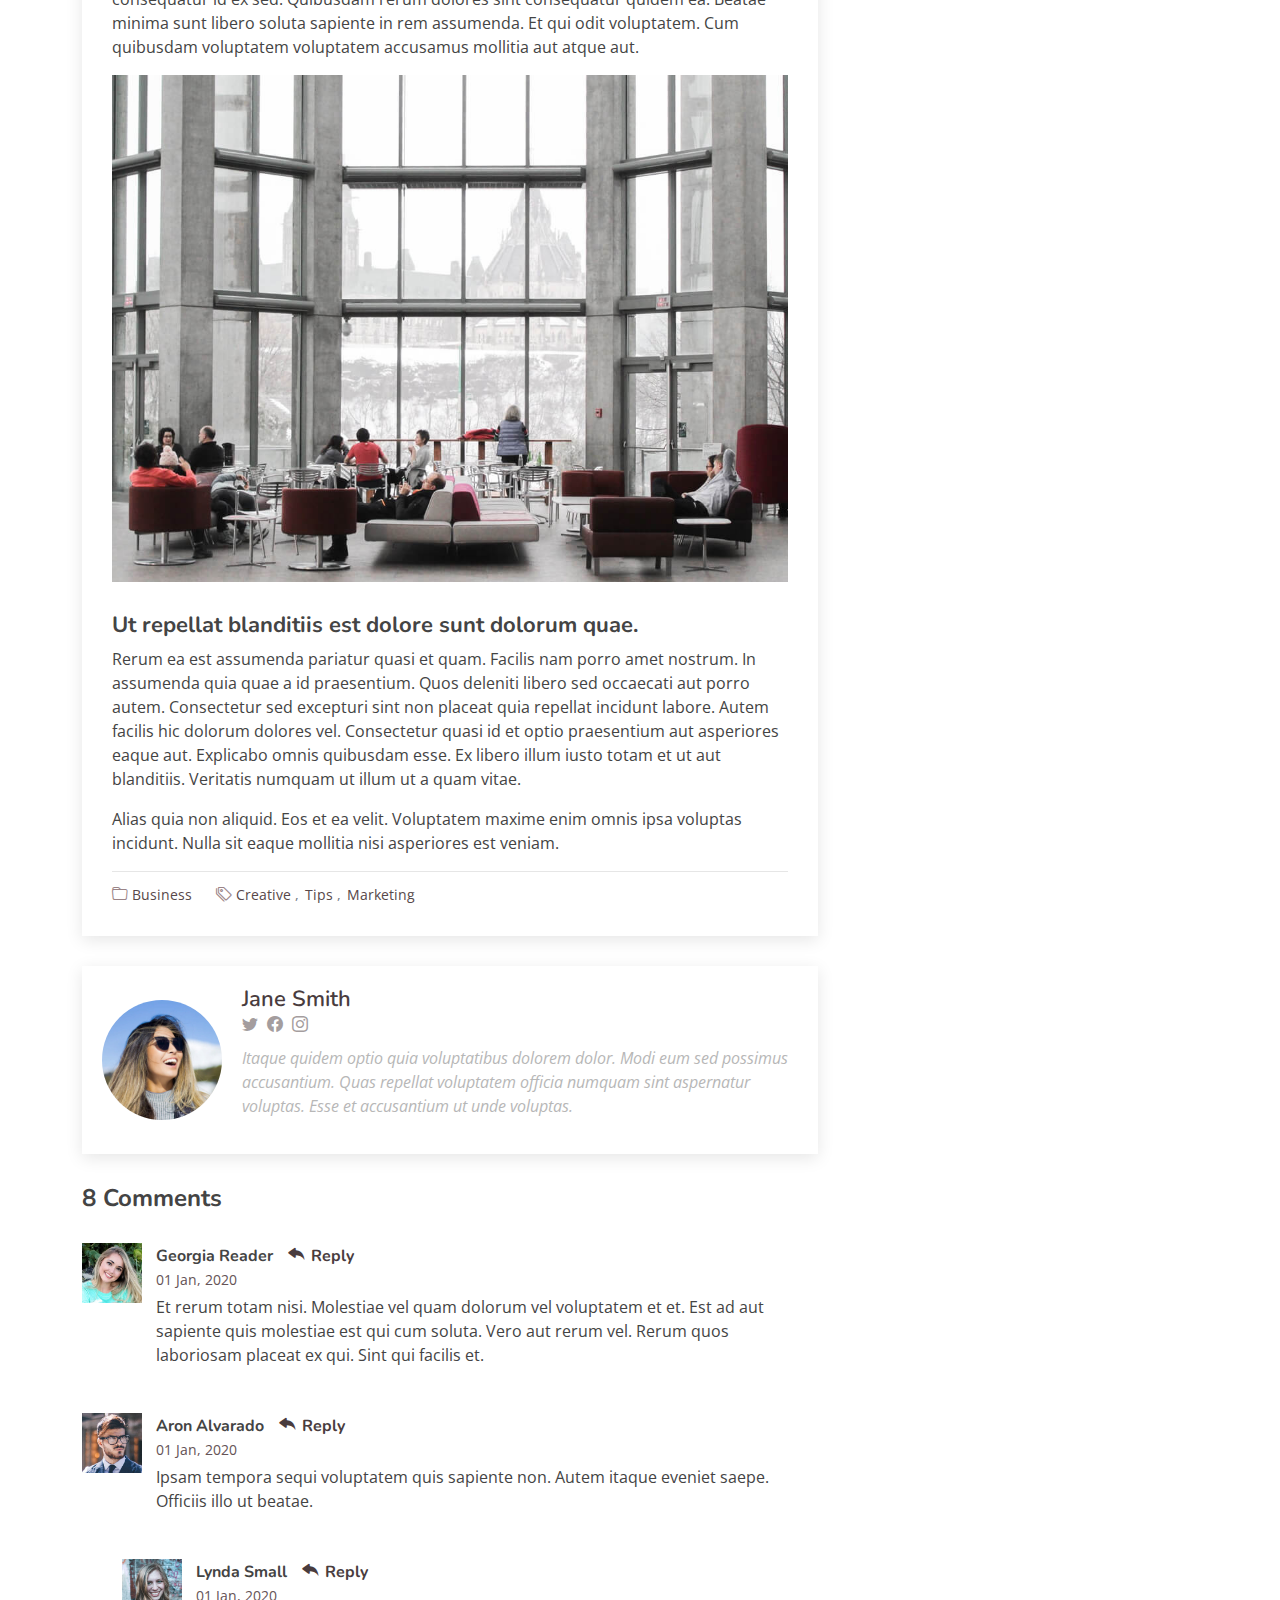
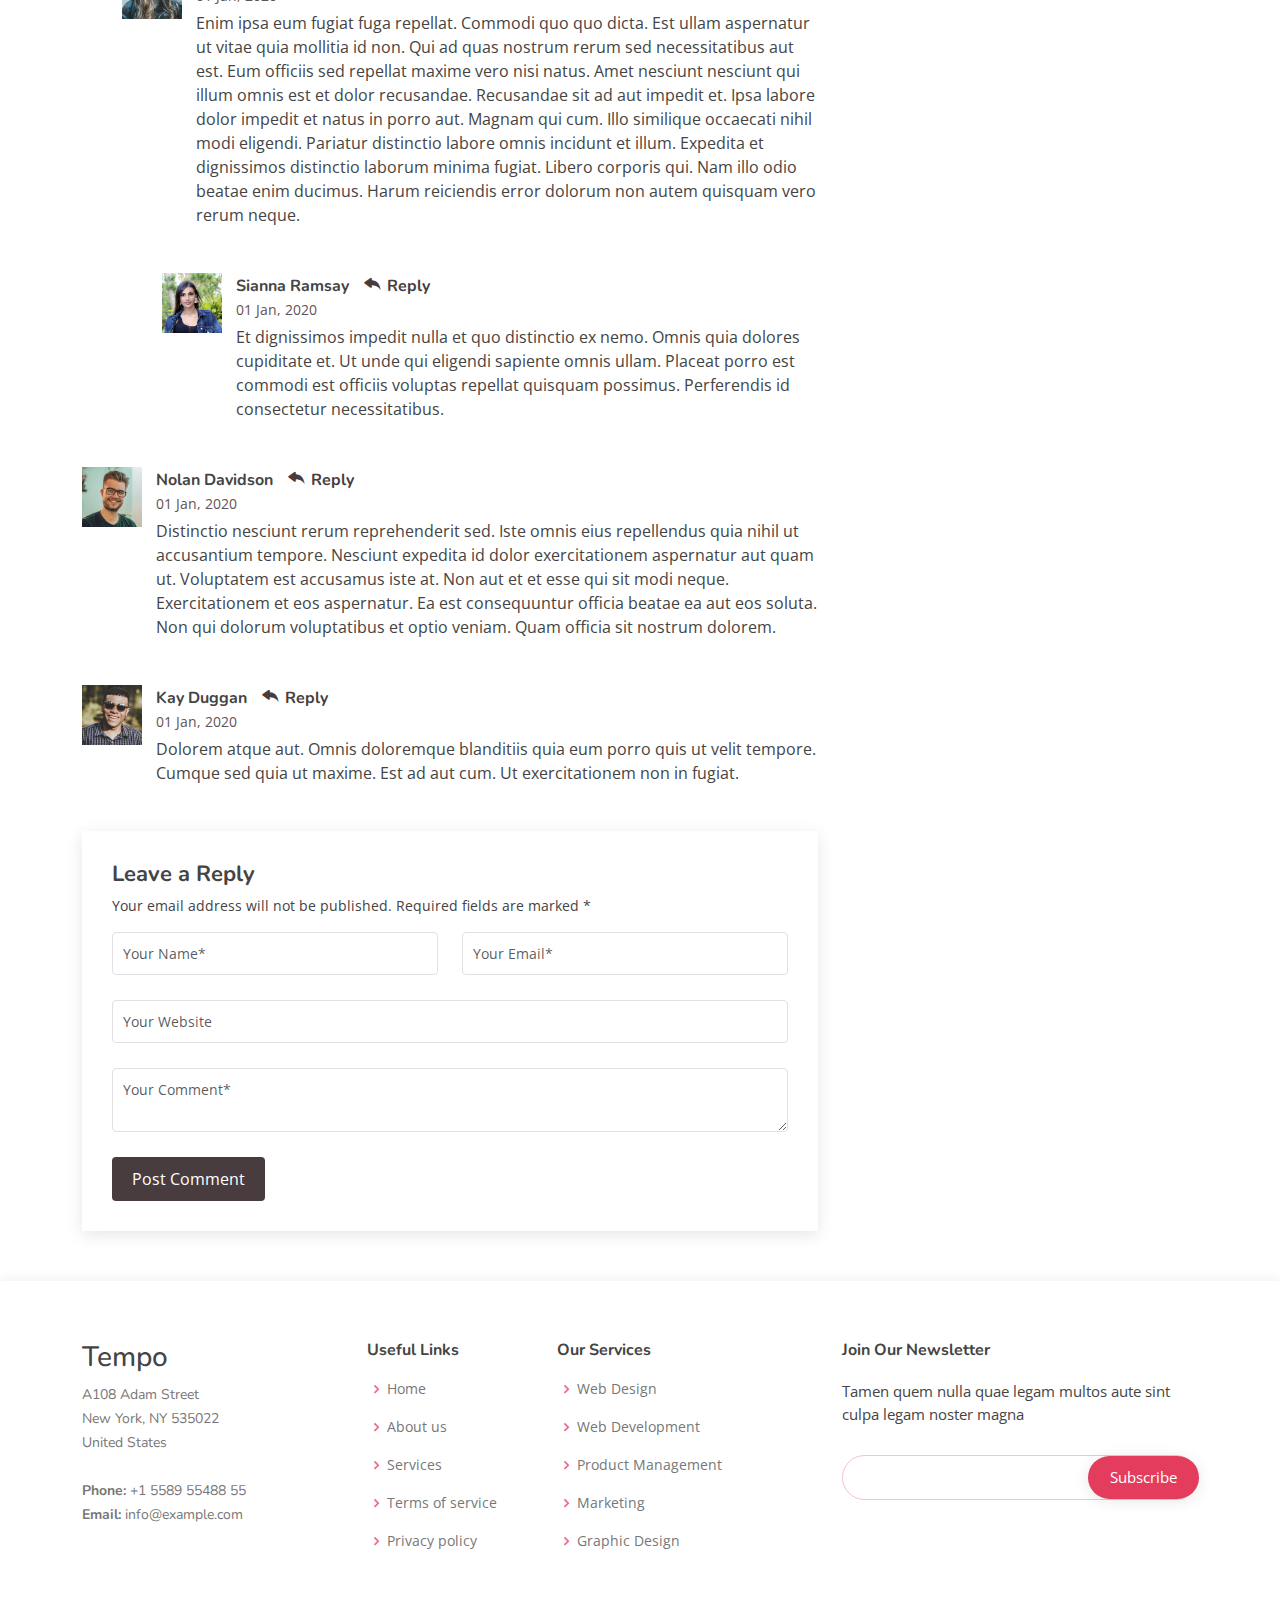
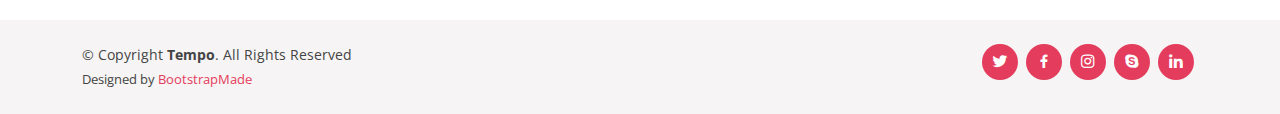
<file: Gambar/Downloads/Tempo/blog-single.html>
<!DOCTYPE html>
<html lang="en">

<head>
  <meta charset="utf-8">
  <meta content="width=device-width, initial-scale=1.0" name="viewport">

  <title>Blog Single - Tempo Bootstrap Template</title>
  <meta content="" name="description">
  <meta content="" name="keywords">

  <!-- Favicons -->
  <link href="assets/img/favicon.png" rel="icon">
  <link href="assets/img/apple-touch-icon.png" rel="apple-touch-icon">

  <!-- Google Fonts -->
  <link href="https://fonts.googleapis.com/css?family=Open+Sans:300,300i,400,400i,600,600i,700,700i|Nunito:300,300i,400,400i,600,600i,700,700i|Poppins:300,300i,400,400i,500,500i,600,600i,700,700i" rel="stylesheet">

  <!-- Vendor CSS Files -->
  <link href="assets/vendor/bootstrap/css/bootstrap.min.css" rel="stylesheet">
  <link href="assets/vendor/bootstrap-icons/bootstrap-icons.css" rel="stylesheet">
  <link href="assets/vendor/boxicons/css/boxicons.min.css" rel="stylesheet">
  <link href="assets/vendor/glightbox/css/glightbox.min.css" rel="stylesheet">
  <link href="assets/vendor/remixicon/remixicon.css" rel="stylesheet">
  <link href="assets/vendor/swiper/swiper-bundle.min.css" rel="stylesheet">

  <!-- Template Main CSS File -->
  <link href="assets/css/style.css" rel="stylesheet">

  <!-- =======================================================
  * Template Name: Tempo
  * Updated: Jan 09 2024 with Bootstrap v5.3.2
  * Template URL: https://bootstrapmade.com/tempo-free-onepage-bootstrap-theme/
  * Author: BootstrapMade.com
  * License: https://bootstrapmade.com/license/
  ======================================================== -->
</head>

<body>

  <!-- ======= Header ======= -->
  <header id="header" class="fixed-top header-inner-pages">
    <div class="container d-flex align-items-center justify-content-between">

      <h1 class="logo"><a href="index.html">Tempo</a></h1>
      <!-- Uncomment below if you prefer to use an image logo -->
      <!-- <a href="index.html" class="logo"><img src="assets/img/logo.png" alt="" class="img-fluid"></a>-->

      <nav id="navbar" class="navbar">
        <ul>
          <li><a class="nav-link scrollto " href="#hero">Home</a></li>
          <li><a class="nav-link scrollto" href="#about">About</a></li>
          <li><a class="nav-link scrollto" href="#services">Services</a></li>
          <li><a class="nav-link scrollto " href="#portfolio">Portfolio</a></li>
          <li><a class="nav-link scrollto" href="#team">Team</a></li>
          <li><a class="active" href="blog.html">Blog</a></li>
          <li class="dropdown"><a href="#"><span>Drop Down</span> <i class="bi bi-chevron-down"></i></a>
            <ul>
              <li><a href="#">Drop Down 1</a></li>
              <li class="dropdown"><a href="#"><span>Deep Drop Down</span> <i class="bi bi-chevron-right"></i></a>
                <ul>
                  <li><a href="#">Deep Drop Down 1</a></li>
                  <li><a href="#">Deep Drop Down 2</a></li>
                  <li><a href="#">Deep Drop Down 3</a></li>
                  <li><a href="#">Deep Drop Down 4</a></li>
                  <li><a href="#">Deep Drop Down 5</a></li>
                </ul>
              </li>
              <li><a href="#">Drop Down 2</a></li>
              <li><a href="#">Drop Down 3</a></li>
              <li><a href="#">Drop Down 4</a></li>
            </ul>
          </li>
          <li><a class="nav-link scrollto" href="#contact">Contact</a></li>
        </ul>
        <i class="bi bi-list mobile-nav-toggle"></i>
      </nav><!-- .navbar -->

    </div>
  </header><!-- End Header -->

  <main id="main">

    <!-- ======= Breadcrumbs ======= -->
    <section id="breadcrumbs" class="breadcrumbs">
      <div class="container">

        <ol>
          <li><a href="index.html">Home</a></li>
          <li><a href="blog.html">Blog</a></li>
          <li>Blog Single</li>
        </ol>
        <h2>Blog Single</h2>

      </div>
    </section><!-- End Breadcrumbs -->

    <!-- ======= Blog Single Section ======= -->
    <section id="blog" class="blog">
      <div class="container" data-aos="fade-up">

        <div class="row">

          <div class="col-lg-8 entries">

            <article class="entry entry-single">

              <div class="entry-img">
                <img src="assets/img/blog/blog-1.jpg" alt="" class="img-fluid">
              </div>

              <h2 class="entry-title">
                <a href="blog-single.html">Dolorum optio tempore voluptas dignissimos cumque fuga qui quibusdam quia</a>
              </h2>

              <div class="entry-meta">
                <ul>
                  <li class="d-flex align-items-center"><i class="bi bi-person"></i> <a href="blog-single.html">John Doe</a></li>
                  <li class="d-flex align-items-center"><i class="bi bi-clock"></i> <a href="blog-single.html"><time datetime="2020-01-01">Jan 1, 2020</time></a></li>
                  <li class="d-flex align-items-center"><i class="bi bi-chat-dots"></i> <a href="blog-single.html">12 Comments</a></li>
                </ul>
              </div>

              <div class="entry-content">
                <p>
                  Similique neque nam consequuntur ad non maxime aliquam quas. Quibusdam animi praesentium. Aliquam et laboriosam eius aut nostrum quidem aliquid dicta.
                  Et eveniet enim. Qui velit est ea dolorem doloremque deleniti aperiam unde soluta. Est cum et quod quos aut ut et sit sunt. Voluptate porro consequatur assumenda perferendis dolore.
                </p>

                <p>
                  Sit repellat hic cupiditate hic ut nemo. Quis nihil sunt non reiciendis. Sequi in accusamus harum vel aspernatur. Excepturi numquam nihil cumque odio. Et voluptate cupiditate.
                </p>

                <blockquote>
                  <p>
                    Et vero doloremque tempore voluptatem ratione vel aut. Deleniti sunt animi aut. Aut eos aliquam doloribus minus autem quos.
                  </p>
                </blockquote>

                <p>
                  Sed quo laboriosam qui architecto. Occaecati repellendus omnis dicta inventore tempore provident voluptas mollitia aliquid. Id repellendus quia. Asperiores nihil magni dicta est suscipit perspiciatis. Voluptate ex rerum assumenda dolores nihil quaerat.
                  Dolor porro tempora et quibusdam voluptas. Beatae aut at ad qui tempore corrupti velit quisquam rerum. Omnis dolorum exercitationem harum qui qui blanditiis neque.
                  Iusto autem itaque. Repudiandae hic quae aspernatur ea neque qui. Architecto voluptatem magni. Vel magnam quod et tempora deleniti error rerum nihil tempora.
                </p>

                <h3>Et quae iure vel ut odit alias.</h3>
                <p>
                  Officiis animi maxime nulla quo et harum eum quis a. Sit hic in qui quos fugit ut rerum atque. Optio provident dolores atque voluptatem rem excepturi molestiae qui. Voluptatem laborum omnis ullam quibusdam perspiciatis nulla nostrum. Voluptatum est libero eum nesciunt aliquid qui.
                  Quia et suscipit non sequi. Maxime sed odit. Beatae nesciunt nesciunt accusamus quia aut ratione aspernatur dolor. Sint harum eveniet dicta exercitationem minima. Exercitationem omnis asperiores natus aperiam dolor consequatur id ex sed. Quibusdam rerum dolores sint consequatur quidem ea.
                  Beatae minima sunt libero soluta sapiente in rem assumenda. Et qui odit voluptatem. Cum quibusdam voluptatem voluptatem accusamus mollitia aut atque aut.
                </p>
                <img src="assets/img/blog/blog-inside-post.jpg" class="img-fluid" alt="">

                <h3>Ut repellat blanditiis est dolore sunt dolorum quae.</h3>
                <p>
                  Rerum ea est assumenda pariatur quasi et quam. Facilis nam porro amet nostrum. In assumenda quia quae a id praesentium. Quos deleniti libero sed occaecati aut porro autem. Consectetur sed excepturi sint non placeat quia repellat incidunt labore. Autem facilis hic dolorum dolores vel.
                  Consectetur quasi id et optio praesentium aut asperiores eaque aut. Explicabo omnis quibusdam esse. Ex libero illum iusto totam et ut aut blanditiis. Veritatis numquam ut illum ut a quam vitae.
                </p>
                <p>
                  Alias quia non aliquid. Eos et ea velit. Voluptatem maxime enim omnis ipsa voluptas incidunt. Nulla sit eaque mollitia nisi asperiores est veniam.
                </p>

              </div>

              <div class="entry-footer">
                <i class="bi bi-folder"></i>
                <ul class="cats">
                  <li><a href="#">Business</a></li>
                </ul>

                <i class="bi bi-tags"></i>
                <ul class="tags">
                  <li><a href="#">Creative</a></li>
                  <li><a href="#">Tips</a></li>
                  <li><a href="#">Marketing</a></li>
                </ul>
              </div>

            </article><!-- End blog entry -->

            <div class="blog-author d-flex align-items-center">
              <img src="assets/img/blog/blog-author.jpg" class="rounded-circle float-left" alt="">
              <div>
                <h4>Jane Smith</h4>
                <div class="social-links">
                  <a href="https://twitters.com/#"><i class="bi bi-twitter"></i></a>
                  <a href="https://facebook.com/#"><i class="bi bi-facebook"></i></a>
                  <a href="https://instagram.com/#"><i class="biu bi-instagram"></i></a>
                </div>
                <p>
                  Itaque quidem optio quia voluptatibus dolorem dolor. Modi eum sed possimus accusantium. Quas repellat voluptatem officia numquam sint aspernatur voluptas. Esse et accusantium ut unde voluptas.
                </p>
              </div>
            </div><!-- End blog author bio -->

            <div class="blog-comments">

              <h4 class="comments-count">8 Comments</h4>

              <div id="comment-1" class="comment">
                <div class="d-flex">
                  <div class="comment-img"><img src="assets/img/blog/comments-1.jpg" alt=""></div>
                  <div>
                    <h5><a href="">Georgia Reader</a> <a href="#" class="reply"><i class="bi bi-reply-fill"></i> Reply</a></h5>
                    <time datetime="2020-01-01">01 Jan, 2020</time>
                    <p>
                      Et rerum totam nisi. Molestiae vel quam dolorum vel voluptatem et et. Est ad aut sapiente quis molestiae est qui cum soluta.
                      Vero aut rerum vel. Rerum quos laboriosam placeat ex qui. Sint qui facilis et.
                    </p>
                  </div>
                </div>
              </div><!-- End comment #1 -->

              <div id="comment-2" class="comment">
                <div class="d-flex">
                  <div class="comment-img"><img src="assets/img/blog/comments-2.jpg" alt=""></div>
                  <div>
                    <h5><a href="">Aron Alvarado</a> <a href="#" class="reply"><i class="bi bi-reply-fill"></i> Reply</a></h5>
                    <time datetime="2020-01-01">01 Jan, 2020</time>
                    <p>
                      Ipsam tempora sequi voluptatem quis sapiente non. Autem itaque eveniet saepe. Officiis illo ut beatae.
                    </p>
                  </div>
                </div>

                <div id="comment-reply-1" class="comment comment-reply">
                  <div class="d-flex">
                    <div class="comment-img"><img src="assets/img/blog/comments-3.jpg" alt=""></div>
                    <div>
                      <h5><a href="">Lynda Small</a> <a href="#" class="reply"><i class="bi bi-reply-fill"></i> Reply</a></h5>
                      <time datetime="2020-01-01">01 Jan, 2020</time>
                      <p>
                        Enim ipsa eum fugiat fuga repellat. Commodi quo quo dicta. Est ullam aspernatur ut vitae quia mollitia id non. Qui ad quas nostrum rerum sed necessitatibus aut est. Eum officiis sed repellat maxime vero nisi natus. Amet nesciunt nesciunt qui illum omnis est et dolor recusandae.

                        Recusandae sit ad aut impedit et. Ipsa labore dolor impedit et natus in porro aut. Magnam qui cum. Illo similique occaecati nihil modi eligendi. Pariatur distinctio labore omnis incidunt et illum. Expedita et dignissimos distinctio laborum minima fugiat.

                        Libero corporis qui. Nam illo odio beatae enim ducimus. Harum reiciendis error dolorum non autem quisquam vero rerum neque.
                      </p>
                    </div>
                  </div>

                  <div id="comment-reply-2" class="comment comment-reply">
                    <div class="d-flex">
                      <div class="comment-img"><img src="assets/img/blog/comments-4.jpg" alt=""></div>
                      <div>
                        <h5><a href="">Sianna Ramsay</a> <a href="#" class="reply"><i class="bi bi-reply-fill"></i> Reply</a></h5>
                        <time datetime="2020-01-01">01 Jan, 2020</time>
                        <p>
                          Et dignissimos impedit nulla et quo distinctio ex nemo. Omnis quia dolores cupiditate et. Ut unde qui eligendi sapiente omnis ullam. Placeat porro est commodi est officiis voluptas repellat quisquam possimus. Perferendis id consectetur necessitatibus.
                        </p>
                      </div>
                    </div>

                  </div><!-- End comment reply #2-->

                </div><!-- End comment reply #1-->

              </div><!-- End comment #2-->

              <div id="comment-3" class="comment">
                <div class="d-flex">
                  <div class="comment-img"><img src="assets/img/blog/comments-5.jpg" alt=""></div>
                  <div>
                    <h5><a href="">Nolan Davidson</a> <a href="#" class="reply"><i class="bi bi-reply-fill"></i> Reply</a></h5>
                    <time datetime="2020-01-01">01 Jan, 2020</time>
                    <p>
                      Distinctio nesciunt rerum reprehenderit sed. Iste omnis eius repellendus quia nihil ut accusantium tempore. Nesciunt expedita id dolor exercitationem aspernatur aut quam ut. Voluptatem est accusamus iste at.
                      Non aut et et esse qui sit modi neque. Exercitationem et eos aspernatur. Ea est consequuntur officia beatae ea aut eos soluta. Non qui dolorum voluptatibus et optio veniam. Quam officia sit nostrum dolorem.
                    </p>
                  </div>
                </div>

              </div><!-- End comment #3 -->

              <div id="comment-4" class="comment">
                <div class="d-flex">
                  <div class="comment-img"><img src="assets/img/blog/comments-6.jpg" alt=""></div>
                  <div>
                    <h5><a href="">Kay Duggan</a> <a href="#" class="reply"><i class="bi bi-reply-fill"></i> Reply</a></h5>
                    <time datetime="2020-01-01">01 Jan, 2020</time>
                    <p>
                      Dolorem atque aut. Omnis doloremque blanditiis quia eum porro quis ut velit tempore. Cumque sed quia ut maxime. Est ad aut cum. Ut exercitationem non in fugiat.
                    </p>
                  </div>
                </div>

              </div><!-- End comment #4 -->

              <div class="reply-form">
                <h4>Leave a Reply</h4>
                <p>Your email address will not be published. Required fields are marked * </p>
                <form action="">
                  <div class="row">
                    <div class="col-md-6 form-group">
                      <input name="name" type="text" class="form-control" placeholder="Your Name*">
                    </div>
                    <div class="col-md-6 form-group">
                      <input name="email" type="text" class="form-control" placeholder="Your Email*">
                    </div>
                  </div>
                  <div class="row">
                    <div class="col form-group">
                      <input name="website" type="text" class="form-control" placeholder="Your Website">
                    </div>
                  </div>
                  <div class="row">
                    <div class="col form-group">
                      <textarea name="comment" class="form-control" placeholder="Your Comment*"></textarea>
                    </div>
                  </div>
                  <button type="submit" class="btn btn-primary">Post Comment</button>

                </form>

              </div>

            </div><!-- End blog comments -->

          </div><!-- End blog entries list -->

          <div class="col-lg-4">

            <div class="sidebar">

              <h3 class="sidebar-title">Search</h3>
              <div class="sidebar-item search-form">
                <form action="">
                  <input type="text">
                  <button type="submit"><i class="bi bi-search"></i></button>
                </form>
              </div><!-- End sidebar search formn-->

              <h3 class="sidebar-title">Categories</h3>
              <div class="sidebar-item categories">
                <ul>
                  <li><a href="#">General <span>(25)</span></a></li>
                  <li><a href="#">Lifestyle <span>(12)</span></a></li>
                  <li><a href="#">Travel <span>(5)</span></a></li>
                  <li><a href="#">Design <span>(22)</span></a></li>
                  <li><a href="#">Creative <span>(8)</span></a></li>
                  <li><a href="#">Educaion <span>(14)</span></a></li>
                </ul>
              </div><!-- End sidebar categories-->

              <h3 class="sidebar-title">Recent Posts</h3>
              <div class="sidebar-item recent-posts">
                <div class="post-item clearfix">
                  <img src="assets/img/blog/blog-recent-1.jpg" alt="">
                  <h4><a href="blog-single.html">Nihil blanditiis at in nihil autem</a></h4>
                  <time datetime="2020-01-01">Jan 1, 2020</time>
                </div>

                <div class="post-item clearfix">
                  <img src="assets/img/blog/blog-recent-2.jpg" alt="">
                  <h4><a href="blog-single.html">Quidem autem et impedit</a></h4>
                  <time datetime="2020-01-01">Jan 1, 2020</time>
                </div>

                <div class="post-item clearfix">
                  <img src="assets/img/blog/blog-recent-3.jpg" alt="">
                  <h4><a href="blog-single.html">Id quia et et ut maxime similique occaecati ut</a></h4>
                  <time datetime="2020-01-01">Jan 1, 2020</time>
                </div>

                <div class="post-item clearfix">
                  <img src="assets/img/blog/blog-recent-4.jpg" alt="">
                  <h4><a href="blog-single.html">Laborum corporis quo dara net para</a></h4>
                  <time datetime="2020-01-01">Jan 1, 2020</time>
                </div>

                <div class="post-item clearfix">
                  <img src="assets/img/blog/blog-recent-5.jpg" alt="">
                  <h4><a href="blog-single.html">Et dolores corrupti quae illo quod dolor</a></h4>
                  <time datetime="2020-01-01">Jan 1, 2020</time>
                </div>

              </div><!-- End sidebar recent posts-->

              <h3 class="sidebar-title">Tags</h3>
              <div class="sidebar-item tags">
                <ul>
                  <li><a href="#">App</a></li>
                  <li><a href="#">IT</a></li>
                  <li><a href="#">Business</a></li>
                  <li><a href="#">Mac</a></li>
                  <li><a href="#">Design</a></li>
                  <li><a href="#">Office</a></li>
                  <li><a href="#">Creative</a></li>
                  <li><a href="#">Studio</a></li>
                  <li><a href="#">Smart</a></li>
                  <li><a href="#">Tips</a></li>
                  <li><a href="#">Marketing</a></li>
                </ul>
              </div><!-- End sidebar tags-->

            </div><!-- End sidebar -->

          </div><!-- End blog sidebar -->

        </div>

      </div>
    </section><!-- End Blog Single Section -->

  </main><!-- End #main -->

  <!-- ======= Footer ======= -->
  <footer id="footer">

    <div class="footer-top">
      <div class="container">
        <div class="row">

          <div class="col-lg-3 col-md-6 footer-contact">
            <h3>Tempo</h3>
            <p>
              A108 Adam Street <br>
              New York, NY 535022<br>
              United States <br><br>
              <strong>Phone:</strong> +1 5589 55488 55<br>
              <strong>Email:</strong> info@example.com<br>
            </p>
          </div>

          <div class="col-lg-2 col-md-6 footer-links">
            <h4>Useful Links</h4>
            <ul>
              <li><i class="bx bx-chevron-right"></i> <a href="#">Home</a></li>
              <li><i class="bx bx-chevron-right"></i> <a href="#">About us</a></li>
              <li><i class="bx bx-chevron-right"></i> <a href="#">Services</a></li>
              <li><i class="bx bx-chevron-right"></i> <a href="#">Terms of service</a></li>
              <li><i class="bx bx-chevron-right"></i> <a href="#">Privacy policy</a></li>
            </ul>
          </div>

          <div class="col-lg-3 col-md-6 footer-links">
            <h4>Our Services</h4>
            <ul>
              <li><i class="bx bx-chevron-right"></i> <a href="#">Web Design</a></li>
              <li><i class="bx bx-chevron-right"></i> <a href="#">Web Development</a></li>
              <li><i class="bx bx-chevron-right"></i> <a href="#">Product Management</a></li>
              <li><i class="bx bx-chevron-right"></i> <a href="#">Marketing</a></li>
              <li><i class="bx bx-chevron-right"></i> <a href="#">Graphic Design</a></li>
            </ul>
          </div>

          <div class="col-lg-4 col-md-6 footer-newsletter">
            <h4>Join Our Newsletter</h4>
            <p>Tamen quem nulla quae legam multos aute sint culpa legam noster magna</p>
            <form action="" method="post">
              <input type="email" name="email"><input type="submit" value="Subscribe">
            </form>
          </div>

        </div>
      </div>
    </div>

    <div class="container d-md-flex py-4">

      <div class="me-md-auto text-center text-md-start">
        <div class="copyright">
          &copy; Copyright <strong><span>Tempo</span></strong>. All Rights Reserved
        </div>
        <div class="credits">
          <!-- All the links in the footer should remain intact. -->
          <!-- You can delete the links only if you purchased the pro version. -->
          <!-- Licensing information: https://bootstrapmade.com/license/ -->
          <!-- Purchase the pro version with working PHP/AJAX contact form: https://bootstrapmade.com/tempo-free-onepage-bootstrap-theme/ -->
          Designed by <a href="https://bootstrapmade.com/">BootstrapMade</a>
        </div>
      </div>
      <div class="social-links text-center text-md-right pt-3 pt-md-0">
        <a href="#" class="twitter"><i class="bx bxl-twitter"></i></a>
        <a href="#" class="facebook"><i class="bx bxl-facebook"></i></a>
        <a href="#" class="instagram"><i class="bx bxl-instagram"></i></a>
        <a href="#" class="google-plus"><i class="bx bxl-skype"></i></a>
        <a href="#" class="linkedin"><i class="bx bxl-linkedin"></i></a>
      </div>
    </div>
  </footer><!-- End Footer -->

  <a href="#" class="back-to-top d-flex align-items-center justify-content-center"><i class="bi bi-arrow-up-short"></i></a>

  <!-- Vendor JS Files -->
  <script src="assets/vendor/bootstrap/js/bootstrap.bundle.min.js"></script>
  <script src="assets/vendor/glightbox/js/glightbox.min.js"></script>
  <script src="assets/vendor/isotope-layout/isotope.pkgd.min.js"></script>
  <script src="assets/vendor/swiper/swiper-bundle.min.js"></script>
  <script src="assets/vendor/php-email-form/validate.js"></script>

  <!-- Template Main JS File -->
  <script src="assets/js/main.js"></script>

</body>

</html>
</file>
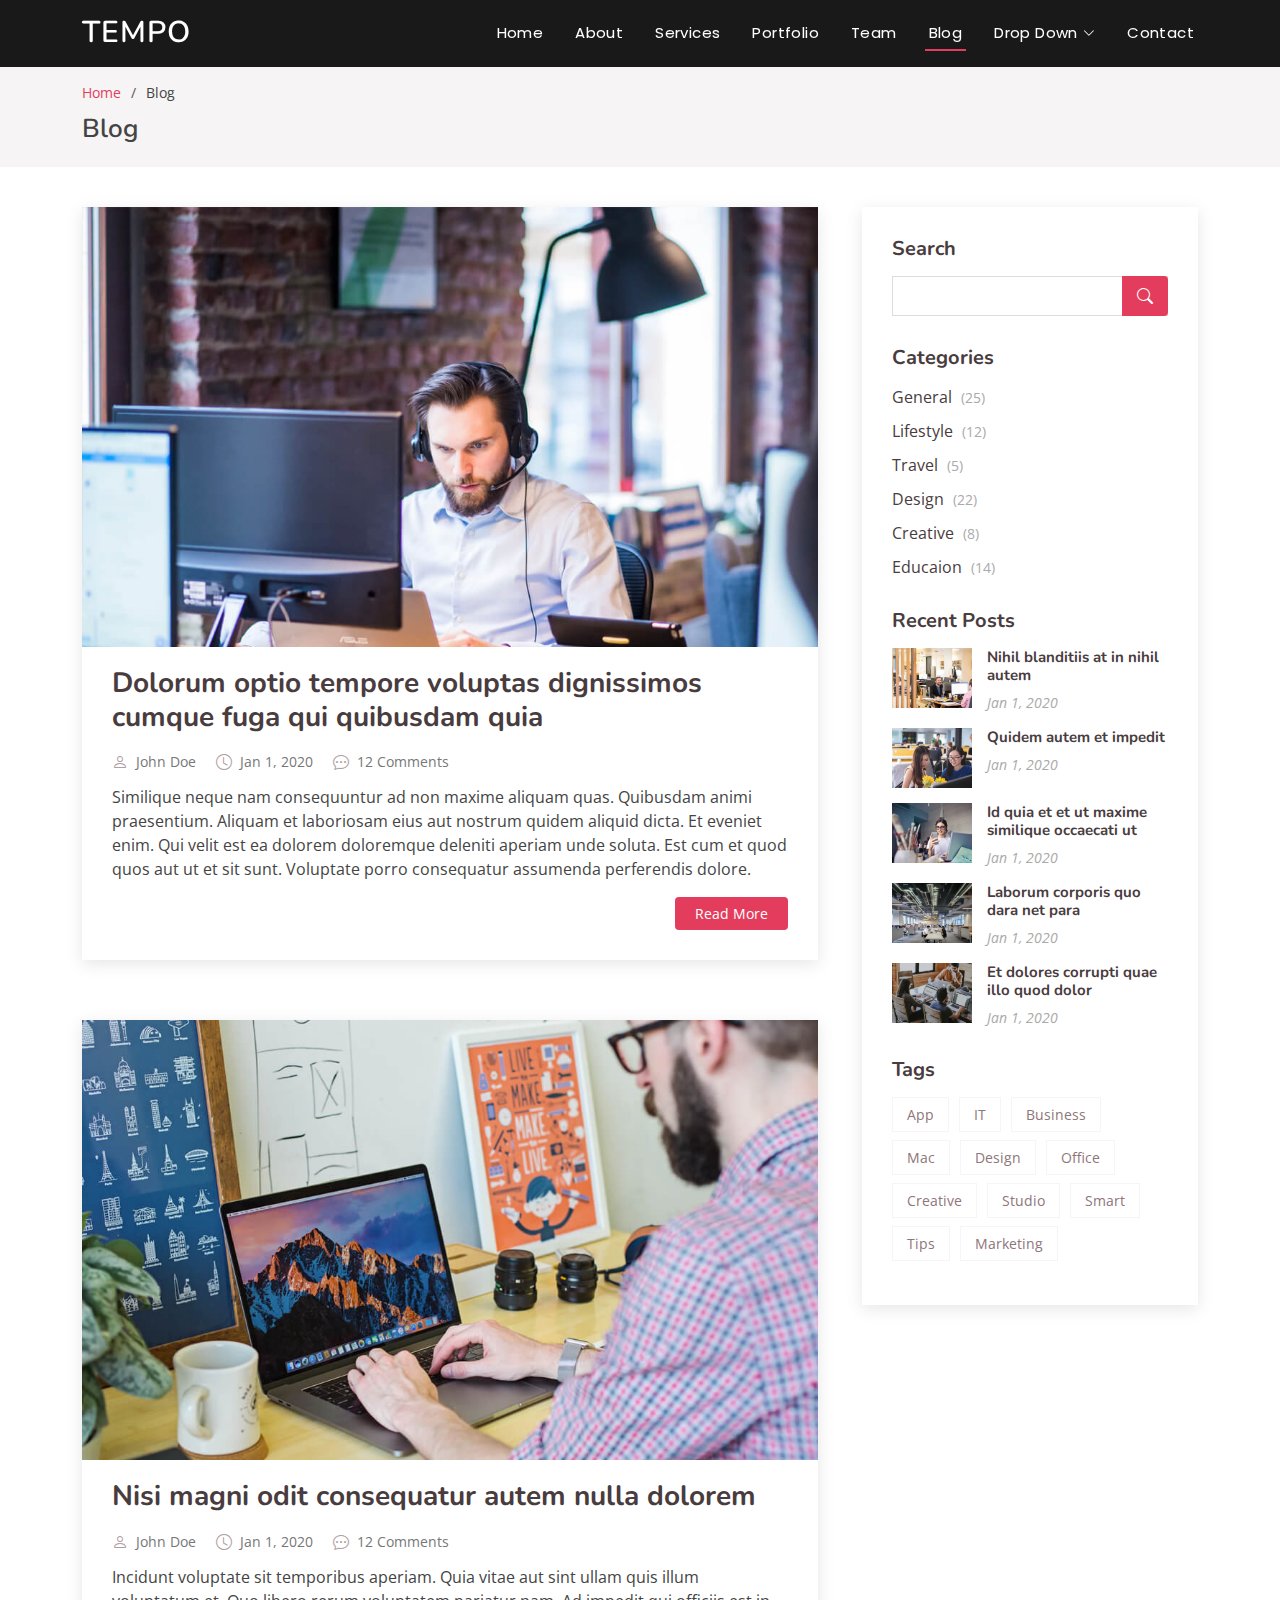
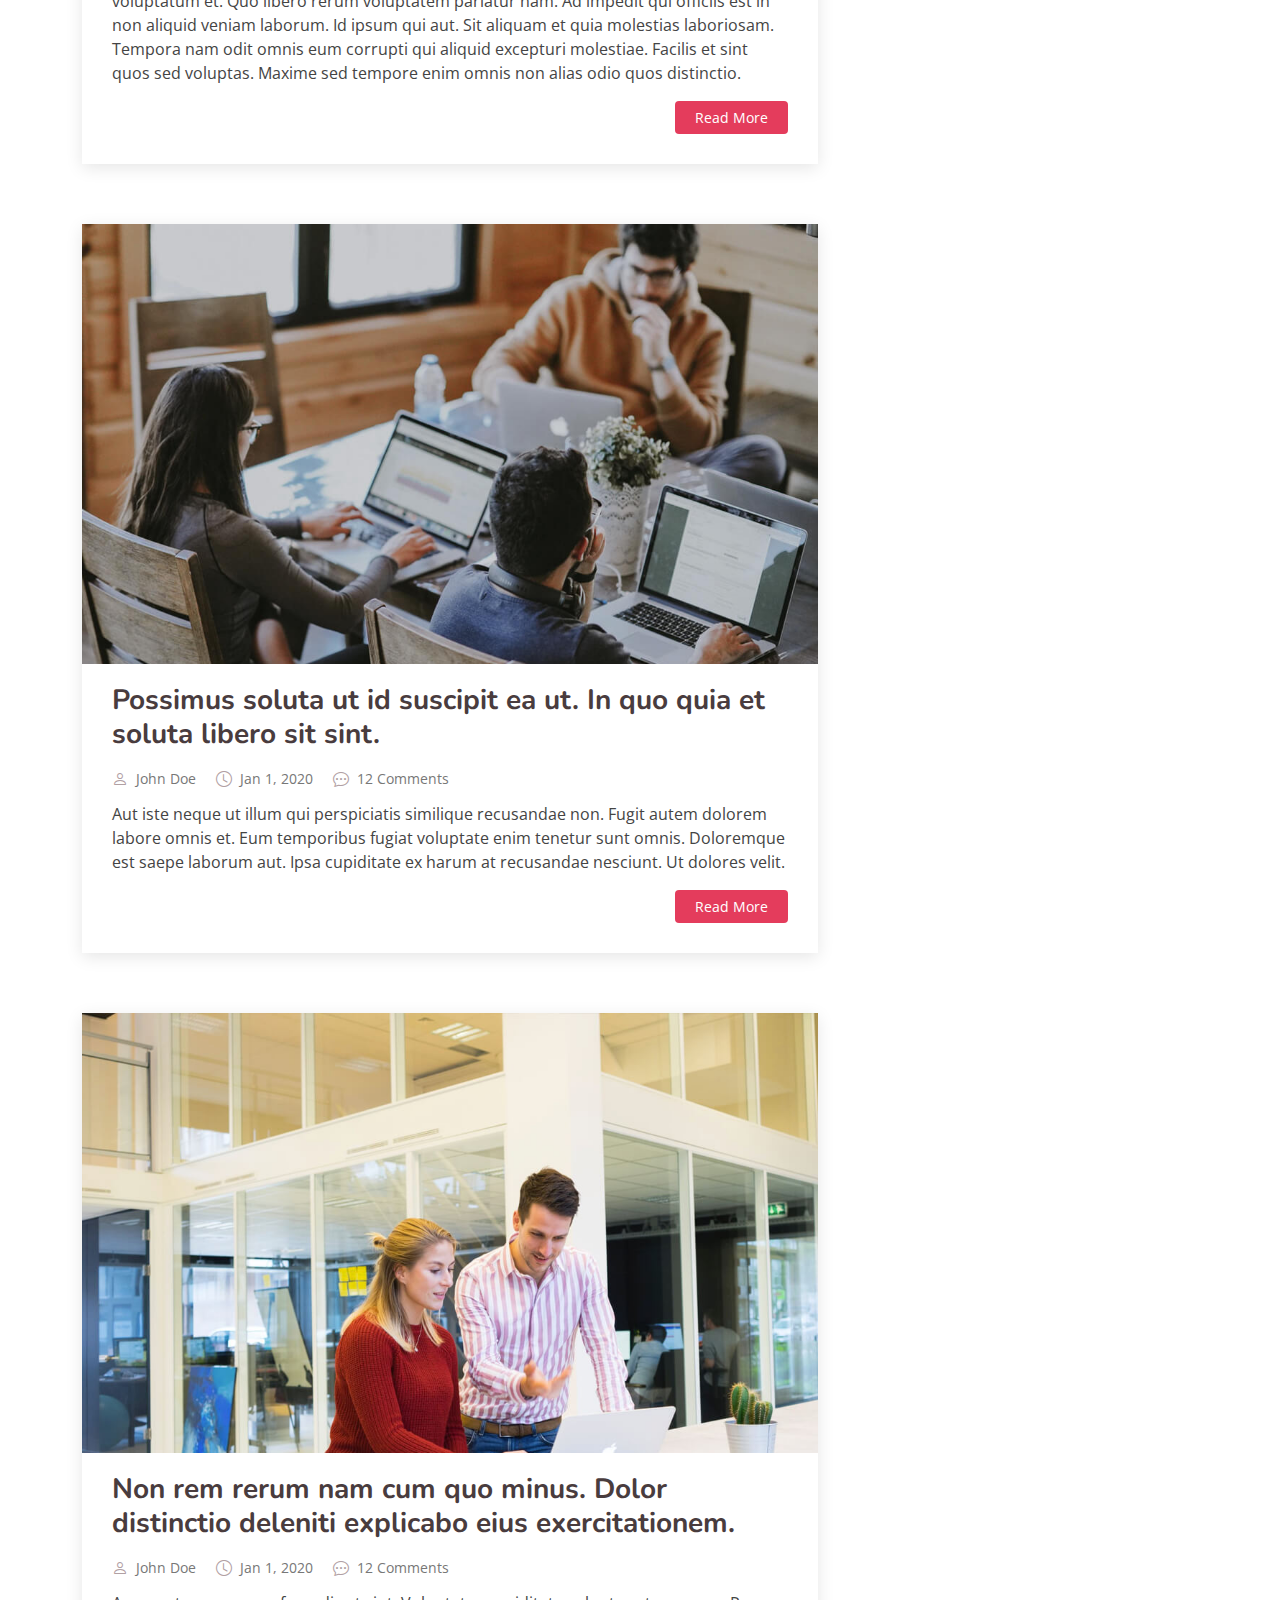
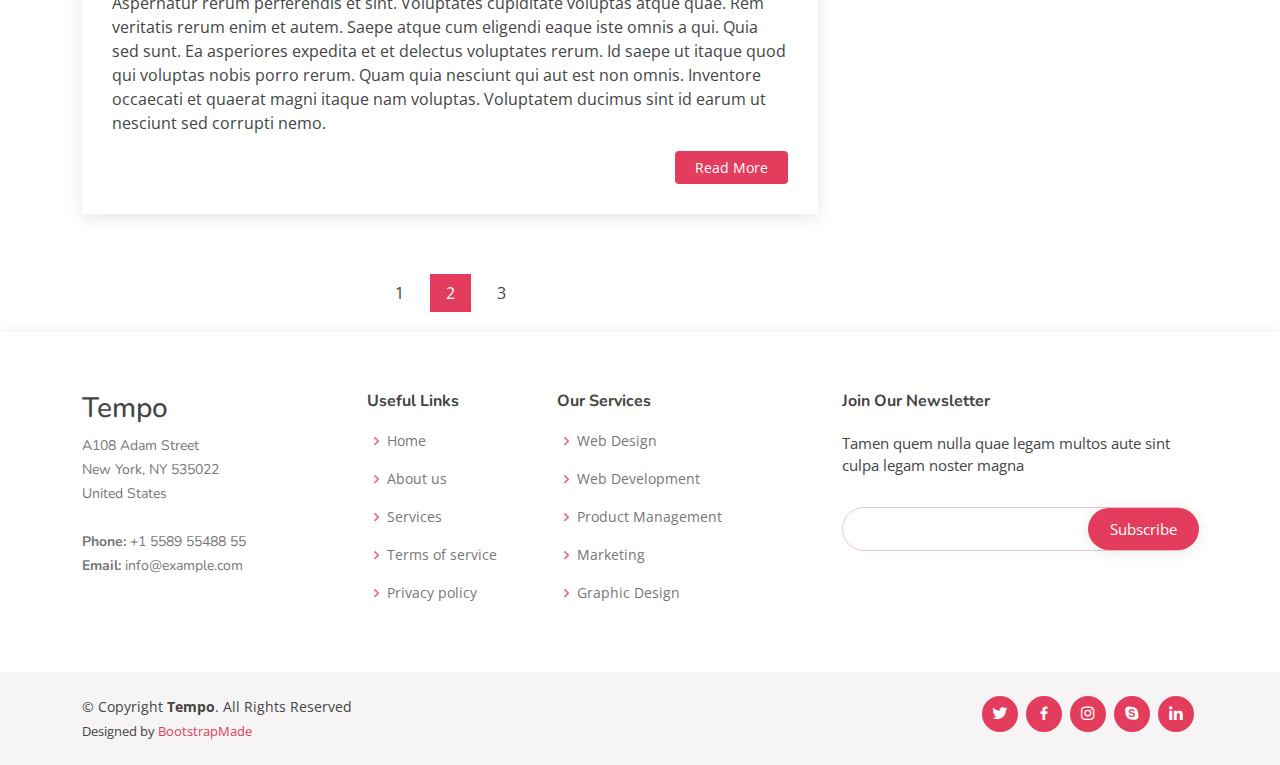
<file: Gambar/Downloads/Tempo/blog.html>
<!DOCTYPE html>
<html lang="en">

<head>
  <meta charset="utf-8">
  <meta content="width=device-width, initial-scale=1.0" name="viewport">

  <title>Blog - Tempo Bootstrap Template</title>
  <meta content="" name="description">
  <meta content="" name="keywords">

  <!-- Favicons -->
  <link href="assets/img/favicon.png" rel="icon">
  <link href="assets/img/apple-touch-icon.png" rel="apple-touch-icon">

  <!-- Google Fonts -->
  <link href="https://fonts.googleapis.com/css?family=Open+Sans:300,300i,400,400i,600,600i,700,700i|Nunito:300,300i,400,400i,600,600i,700,700i|Poppins:300,300i,400,400i,500,500i,600,600i,700,700i" rel="stylesheet">

  <!-- Vendor CSS Files -->
  <link href="assets/vendor/bootstrap/css/bootstrap.min.css" rel="stylesheet">
  <link href="assets/vendor/bootstrap-icons/bootstrap-icons.css" rel="stylesheet">
  <link href="assets/vendor/boxicons/css/boxicons.min.css" rel="stylesheet">
  <link href="assets/vendor/glightbox/css/glightbox.min.css" rel="stylesheet">
  <link href="assets/vendor/remixicon/remixicon.css" rel="stylesheet">
  <link href="assets/vendor/swiper/swiper-bundle.min.css" rel="stylesheet">

  <!-- Template Main CSS File -->
  <link href="assets/css/style.css" rel="stylesheet">

  <!-- =======================================================
  * Template Name: Tempo
  * Updated: Jan 09 2024 with Bootstrap v5.3.2
  * Template URL: https://bootstrapmade.com/tempo-free-onepage-bootstrap-theme/
  * Author: BootstrapMade.com
  * License: https://bootstrapmade.com/license/
  ======================================================== -->
</head>

<body>

  <!-- ======= Header ======= -->
  <header id="header" class="fixed-top header-inner-pages">
    <div class="container d-flex align-items-center justify-content-between">

      <h1 class="logo"><a href="index.html">Tempo</a></h1>
      <!-- Uncomment below if you prefer to use an image logo -->
      <!-- <a href="index.html" class="logo"><img src="assets/img/logo.png" alt="" class="img-fluid"></a>-->

      <nav id="navbar" class="navbar">
        <ul>
          <li><a class="nav-link scrollto " href="#hero">Home</a></li>
          <li><a class="nav-link scrollto" href="#about">About</a></li>
          <li><a class="nav-link scrollto" href="#services">Services</a></li>
          <li><a class="nav-link scrollto " href="#portfolio">Portfolio</a></li>
          <li><a class="nav-link scrollto" href="#team">Team</a></li>
          <li><a class="active" href="blog.html">Blog</a></li>
          <li class="dropdown"><a href="#"><span>Drop Down</span> <i class="bi bi-chevron-down"></i></a>
            <ul>
              <li><a href="#">Drop Down 1</a></li>
              <li class="dropdown"><a href="#"><span>Deep Drop Down</span> <i class="bi bi-chevron-right"></i></a>
                <ul>
                  <li><a href="#">Deep Drop Down 1</a></li>
                  <li><a href="#">Deep Drop Down 2</a></li>
                  <li><a href="#">Deep Drop Down 3</a></li>
                  <li><a href="#">Deep Drop Down 4</a></li>
                  <li><a href="#">Deep Drop Down 5</a></li>
                </ul>
              </li>
              <li><a href="#">Drop Down 2</a></li>
              <li><a href="#">Drop Down 3</a></li>
              <li><a href="#">Drop Down 4</a></li>
            </ul>
          </li>
          <li><a class="nav-link scrollto" href="#contact">Contact</a></li>
        </ul>
        <i class="bi bi-list mobile-nav-toggle"></i>
      </nav><!-- .navbar -->

    </div>
  </header><!-- End Header -->

  <main id="main">

    <!-- ======= Breadcrumbs ======= -->
    <section id="breadcrumbs" class="breadcrumbs">
      <div class="container">

        <ol>
          <li><a href="index.html">Home</a></li>
          <li>Blog</li>
        </ol>
        <h2>Blog</h2>

      </div>
    </section><!-- End Breadcrumbs -->

    <!-- ======= Blog Section ======= -->
    <section id="blog" class="blog">
      <div class="container" data-aos="fade-up">

        <div class="row">

          <div class="col-lg-8 entries">

            <article class="entry">

              <div class="entry-img">
                <img src="assets/img/blog/blog-1.jpg" alt="" class="img-fluid">
              </div>

              <h2 class="entry-title">
                <a href="blog-single.html">Dolorum optio tempore voluptas dignissimos cumque fuga qui quibusdam quia</a>
              </h2>

              <div class="entry-meta">
                <ul>
                  <li class="d-flex align-items-center"><i class="bi bi-person"></i> <a href="blog-single.html">John Doe</a></li>
                  <li class="d-flex align-items-center"><i class="bi bi-clock"></i> <a href="blog-single.html"><time datetime="2020-01-01">Jan 1, 2020</time></a></li>
                  <li class="d-flex align-items-center"><i class="bi bi-chat-dots"></i> <a href="blog-single.html">12 Comments</a></li>
                </ul>
              </div>

              <div class="entry-content">
                <p>
                  Similique neque nam consequuntur ad non maxime aliquam quas. Quibusdam animi praesentium. Aliquam et laboriosam eius aut nostrum quidem aliquid dicta.
                  Et eveniet enim. Qui velit est ea dolorem doloremque deleniti aperiam unde soluta. Est cum et quod quos aut ut et sit sunt. Voluptate porro consequatur assumenda perferendis dolore.
                </p>
                <div class="read-more">
                  <a href="blog-single.html">Read More</a>
                </div>
              </div>

            </article><!-- End blog entry -->

            <article class="entry">

              <div class="entry-img">
                <img src="assets/img/blog/blog-2.jpg" alt="" class="img-fluid">
              </div>

              <h2 class="entry-title">
                <a href="blog-single.html">Nisi magni odit consequatur autem nulla dolorem</a>
              </h2>

              <div class="entry-meta">
                <ul>
                  <li class="d-flex align-items-center"><i class="bi bi-person"></i> <a href="blog-single.html">John Doe</a></li>
                  <li class="d-flex align-items-center"><i class="bi bi-clock"></i> <a href="blog-single.html"><time datetime="2020-01-01">Jan 1, 2020</time></a></li>
                  <li class="d-flex align-items-center"><i class="bi bi-chat-dots"></i> <a href="blog-single.html">12 Comments</a></li>
                </ul>
              </div>

              <div class="entry-content">
                <p>
                  Incidunt voluptate sit temporibus aperiam. Quia vitae aut sint ullam quis illum voluptatum et. Quo libero rerum voluptatem pariatur nam.
                  Ad impedit qui officiis est in non aliquid veniam laborum. Id ipsum qui aut. Sit aliquam et quia molestias laboriosam. Tempora nam odit omnis eum corrupti qui aliquid excepturi molestiae. Facilis et sint quos sed voluptas. Maxime sed tempore enim omnis non alias odio quos distinctio.
                </p>
                <div class="read-more">
                  <a href="blog-single.html">Read More</a>
                </div>
              </div>

            </article><!-- End blog entry -->

            <article class="entry">

              <div class="entry-img">
                <img src="assets/img/blog/blog-3.jpg" alt="" class="img-fluid">
              </div>

              <h2 class="entry-title">
                <a href="blog-single.html">Possimus soluta ut id suscipit ea ut. In quo quia et soluta libero sit sint.</a>
              </h2>

              <div class="entry-meta">
                <ul>
                  <li class="d-flex align-items-center"><i class="bi bi-person"></i> <a href="blog-single.html">John Doe</a></li>
                  <li class="d-flex align-items-center"><i class="bi bi-clock"></i> <a href="blog-single.html"><time datetime="2020-01-01">Jan 1, 2020</time></a></li>
                  <li class="d-flex align-items-center"><i class="bi bi-chat-dots"></i> <a href="blog-single.html">12 Comments</a></li>
                </ul>
              </div>

              <div class="entry-content">
                <p>
                  Aut iste neque ut illum qui perspiciatis similique recusandae non. Fugit autem dolorem labore omnis et. Eum temporibus fugiat voluptate enim tenetur sunt omnis.
                  Doloremque est saepe laborum aut. Ipsa cupiditate ex harum at recusandae nesciunt. Ut dolores velit.
                </p>
                <div class="read-more">
                  <a href="blog-single.html">Read More</a>
                </div>
              </div>

            </article><!-- End blog entry -->

            <article class="entry">

              <div class="entry-img">
                <img src="assets/img/blog/blog-4.jpg" alt="" class="img-fluid">
              </div>

              <h2 class="entry-title">
                <a href="blog-single.html">Non rem rerum nam cum quo minus. Dolor distinctio deleniti explicabo eius exercitationem.</a>
              </h2>

              <div class="entry-meta">
                <ul>
                  <li class="d-flex align-items-center"><i class="bi bi-person"></i> <a href="blog-single.html">John Doe</a></li>
                  <li class="d-flex align-items-center"><i class="bi bi-clock"></i> <a href="blog-single.html"><time datetime="2020-01-01">Jan 1, 2020</time></a></li>
                  <li class="d-flex align-items-center"><i class="bi bi-chat-dots"></i> <a href="blog-single.html">12 Comments</a></li>
                </ul>
              </div>

              <div class="entry-content">
                <p>
                  Aspernatur rerum perferendis et sint. Voluptates cupiditate voluptas atque quae. Rem veritatis rerum enim et autem. Saepe atque cum eligendi eaque iste omnis a qui.
                  Quia sed sunt. Ea asperiores expedita et et delectus voluptates rerum. Id saepe ut itaque quod qui voluptas nobis porro rerum. Quam quia nesciunt qui aut est non omnis. Inventore occaecati et quaerat magni itaque nam voluptas. Voluptatem ducimus sint id earum ut nesciunt sed corrupti nemo.
                </p>
                <div class="read-more">
                  <a href="blog-single.html">Read More</a>
                </div>
              </div>

            </article><!-- End blog entry -->

            <div class="blog-pagination">
              <ul class="justify-content-center">
                <li><a href="#">1</a></li>
                <li class="active"><a href="#">2</a></li>
                <li><a href="#">3</a></li>
              </ul>
            </div>

          </div><!-- End blog entries list -->

          <div class="col-lg-4">

            <div class="sidebar">

              <h3 class="sidebar-title">Search</h3>
              <div class="sidebar-item search-form">
                <form action="">
                  <input type="text">
                  <button type="submit"><i class="bi bi-search"></i></button>
                </form>
              </div><!-- End sidebar search formn-->

              <h3 class="sidebar-title">Categories</h3>
              <div class="sidebar-item categories">
                <ul>
                  <li><a href="#">General <span>(25)</span></a></li>
                  <li><a href="#">Lifestyle <span>(12)</span></a></li>
                  <li><a href="#">Travel <span>(5)</span></a></li>
                  <li><a href="#">Design <span>(22)</span></a></li>
                  <li><a href="#">Creative <span>(8)</span></a></li>
                  <li><a href="#">Educaion <span>(14)</span></a></li>
                </ul>
              </div><!-- End sidebar categories-->

              <h3 class="sidebar-title">Recent Posts</h3>
              <div class="sidebar-item recent-posts">
                <div class="post-item clearfix">
                  <img src="assets/img/blog/blog-recent-1.jpg" alt="">
                  <h4><a href="blog-single.html">Nihil blanditiis at in nihil autem</a></h4>
                  <time datetime="2020-01-01">Jan 1, 2020</time>
                </div>

                <div class="post-item clearfix">
                  <img src="assets/img/blog/blog-recent-2.jpg" alt="">
                  <h4><a href="blog-single.html">Quidem autem et impedit</a></h4>
                  <time datetime="2020-01-01">Jan 1, 2020</time>
                </div>

                <div class="post-item clearfix">
                  <img src="assets/img/blog/blog-recent-3.jpg" alt="">
                  <h4><a href="blog-single.html">Id quia et et ut maxime similique occaecati ut</a></h4>
                  <time datetime="2020-01-01">Jan 1, 2020</time>
                </div>

                <div class="post-item clearfix">
                  <img src="assets/img/blog/blog-recent-4.jpg" alt="">
                  <h4><a href="blog-single.html">Laborum corporis quo dara net para</a></h4>
                  <time datetime="2020-01-01">Jan 1, 2020</time>
                </div>

                <div class="post-item clearfix">
                  <img src="assets/img/blog/blog-recent-5.jpg" alt="">
                  <h4><a href="blog-single.html">Et dolores corrupti quae illo quod dolor</a></h4>
                  <time datetime="2020-01-01">Jan 1, 2020</time>
                </div>

              </div><!-- End sidebar recent posts-->

              <h3 class="sidebar-title">Tags</h3>
              <div class="sidebar-item tags">
                <ul>
                  <li><a href="#">App</a></li>
                  <li><a href="#">IT</a></li>
                  <li><a href="#">Business</a></li>
                  <li><a href="#">Mac</a></li>
                  <li><a href="#">Design</a></li>
                  <li><a href="#">Office</a></li>
                  <li><a href="#">Creative</a></li>
                  <li><a href="#">Studio</a></li>
                  <li><a href="#">Smart</a></li>
                  <li><a href="#">Tips</a></li>
                  <li><a href="#">Marketing</a></li>
                </ul>
              </div><!-- End sidebar tags-->

            </div><!-- End sidebar -->

          </div><!-- End blog sidebar -->

        </div>

      </div>
    </section><!-- End Blog Section -->

  </main><!-- End #main -->

  <!-- ======= Footer ======= -->
  <footer id="footer">

    <div class="footer-top">
      <div class="container">
        <div class="row">

          <div class="col-lg-3 col-md-6 footer-contact">
            <h3>Tempo</h3>
            <p>
              A108 Adam Street <br>
              New York, NY 535022<br>
              United States <br><br>
              <strong>Phone:</strong> +1 5589 55488 55<br>
              <strong>Email:</strong> info@example.com<br>
            </p>
          </div>

          <div class="col-lg-2 col-md-6 footer-links">
            <h4>Useful Links</h4>
            <ul>
              <li><i class="bx bx-chevron-right"></i> <a href="#">Home</a></li>
              <li><i class="bx bx-chevron-right"></i> <a href="#">About us</a></li>
              <li><i class="bx bx-chevron-right"></i> <a href="#">Services</a></li>
              <li><i class="bx bx-chevron-right"></i> <a href="#">Terms of service</a></li>
              <li><i class="bx bx-chevron-right"></i> <a href="#">Privacy policy</a></li>
            </ul>
          </div>

          <div class="col-lg-3 col-md-6 footer-links">
            <h4>Our Services</h4>
            <ul>
              <li><i class="bx bx-chevron-right"></i> <a href="#">Web Design</a></li>
              <li><i class="bx bx-chevron-right"></i> <a href="#">Web Development</a></li>
              <li><i class="bx bx-chevron-right"></i> <a href="#">Product Management</a></li>
              <li><i class="bx bx-chevron-right"></i> <a href="#">Marketing</a></li>
              <li><i class="bx bx-chevron-right"></i> <a href="#">Graphic Design</a></li>
            </ul>
          </div>

          <div class="col-lg-4 col-md-6 footer-newsletter">
            <h4>Join Our Newsletter</h4>
            <p>Tamen quem nulla quae legam multos aute sint culpa legam noster magna</p>
            <form action="" method="post">
              <input type="email" name="email"><input type="submit" value="Subscribe">
            </form>
          </div>

        </div>
      </div>
    </div>

    <div class="container d-md-flex py-4">

      <div class="me-md-auto text-center text-md-start">
        <div class="copyright">
          &copy; Copyright <strong><span>Tempo</span></strong>. All Rights Reserved
        </div>
        <div class="credits">
          <!-- All the links in the footer should remain intact. -->
          <!-- You can delete the links only if you purchased the pro version. -->
          <!-- Licensing information: https://bootstrapmade.com/license/ -->
          <!-- Purchase the pro version with working PHP/AJAX contact form: https://bootstrapmade.com/tempo-free-onepage-bootstrap-theme/ -->
          Designed by <a href="https://bootstrapmade.com/">BootstrapMade</a>
        </div>
      </div>
      <div class="social-links text-center text-md-right pt-3 pt-md-0">
        <a href="#" class="twitter"><i class="bx bxl-twitter"></i></a>
        <a href="#" class="facebook"><i class="bx bxl-facebook"></i></a>
        <a href="#" class="instagram"><i class="bx bxl-instagram"></i></a>
        <a href="#" class="google-plus"><i class="bx bxl-skype"></i></a>
        <a href="#" class="linkedin"><i class="bx bxl-linkedin"></i></a>
      </div>
    </div>
  </footer><!-- End Footer -->

  <a href="#" class="back-to-top d-flex align-items-center justify-content-center"><i class="bi bi-arrow-up-short"></i></a>

  <!-- Vendor JS Files -->
  <script src="assets/vendor/bootstrap/js/bootstrap.bundle.min.js"></script>
  <script src="assets/vendor/glightbox/js/glightbox.min.js"></script>
  <script src="assets/vendor/isotope-layout/isotope.pkgd.min.js"></script>
  <script src="assets/vendor/swiper/swiper-bundle.min.js"></script>
  <script src="assets/vendor/php-email-form/validate.js"></script>

  <!-- Template Main JS File -->
  <script src="assets/js/main.js"></script>

</body>

</html>
</file>
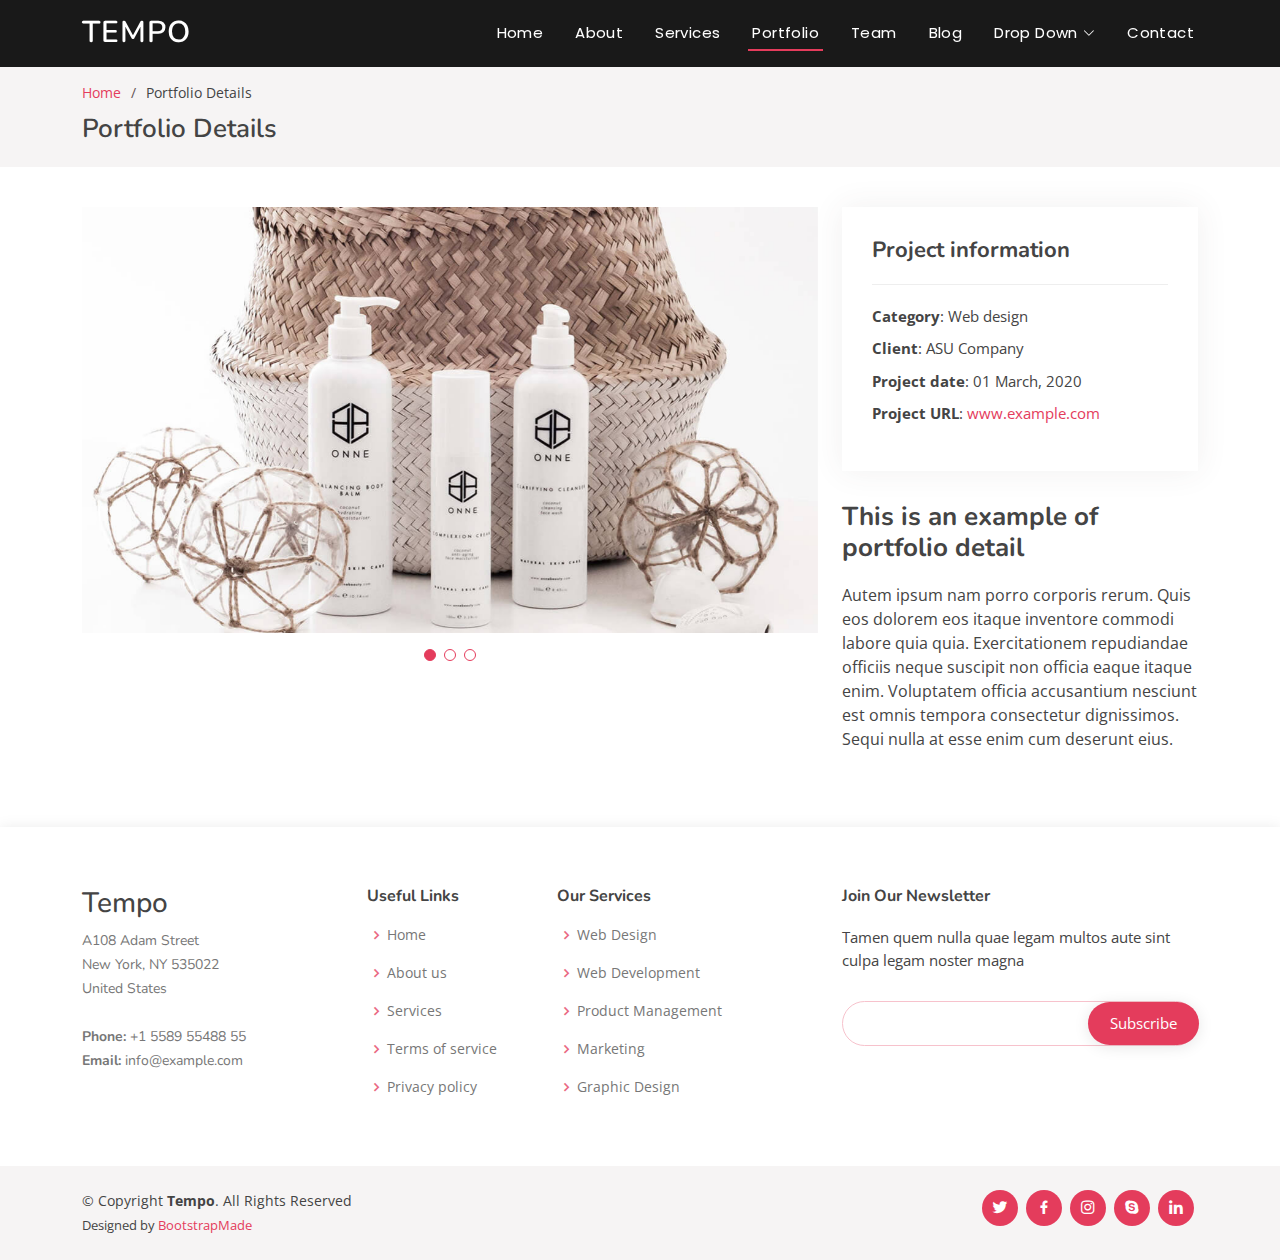
<file: Gambar/Downloads/Tempo/portfolio-details.html>
<!DOCTYPE html>
<html lang="en">

<head>
  <meta charset="utf-8">
  <meta content="width=device-width, initial-scale=1.0" name="viewport">

  <title>Portfolio Details - Tempo Bootstrap Template</title>
  <meta content="" name="description">
  <meta content="" name="keywords">

  <!-- Favicons -->
  <link href="assets/img/favicon.png" rel="icon">
  <link href="assets/img/apple-touch-icon.png" rel="apple-touch-icon">

  <!-- Google Fonts -->
  <link href="https://fonts.googleapis.com/css?family=Open+Sans:300,300i,400,400i,600,600i,700,700i|Nunito:300,300i,400,400i,600,600i,700,700i|Poppins:300,300i,400,400i,500,500i,600,600i,700,700i" rel="stylesheet">

  <!-- Vendor CSS Files -->
  <link href="assets/vendor/bootstrap/css/bootstrap.min.css" rel="stylesheet">
  <link href="assets/vendor/bootstrap-icons/bootstrap-icons.css" rel="stylesheet">
  <link href="assets/vendor/boxicons/css/boxicons.min.css" rel="stylesheet">
  <link href="assets/vendor/glightbox/css/glightbox.min.css" rel="stylesheet">
  <link href="assets/vendor/remixicon/remixicon.css" rel="stylesheet">
  <link href="assets/vendor/swiper/swiper-bundle.min.css" rel="stylesheet">

  <!-- Template Main CSS File -->
  <link href="assets/css/style.css" rel="stylesheet">

  <!-- =======================================================
  * Template Name: Tempo
  * Updated: Jan 09 2024 with Bootstrap v5.3.2
  * Template URL: https://bootstrapmade.com/tempo-free-onepage-bootstrap-theme/
  * Author: BootstrapMade.com
  * License: https://bootstrapmade.com/license/
  ======================================================== -->
</head>

<body>

  <!-- ======= Header ======= -->
  <header id="header" class="fixed-top header-inner-pages">
    <div class="container d-flex align-items-center justify-content-between">

      <h1 class="logo"><a href="index.html">Tempo</a></h1>
      <!-- Uncomment below if you prefer to use an image logo -->
      <!-- <a href="index.html" class="logo"><img src="assets/img/logo.png" alt="" class="img-fluid"></a>-->

      <nav id="navbar" class="navbar">
        <ul>
          <li><a class="nav-link scrollto " href="#hero">Home</a></li>
          <li><a class="nav-link scrollto" href="#about">About</a></li>
          <li><a class="nav-link scrollto" href="#services">Services</a></li>
          <li><a class="nav-link scrollto active" href="#portfolio">Portfolio</a></li>
          <li><a class="nav-link scrollto" href="#team">Team</a></li>
          <li><a href="blog.html">Blog</a></li>
          <li class="dropdown"><a href="#"><span>Drop Down</span> <i class="bi bi-chevron-down"></i></a>
            <ul>
              <li><a href="#">Drop Down 1</a></li>
              <li class="dropdown"><a href="#"><span>Deep Drop Down</span> <i class="bi bi-chevron-right"></i></a>
                <ul>
                  <li><a href="#">Deep Drop Down 1</a></li>
                  <li><a href="#">Deep Drop Down 2</a></li>
                  <li><a href="#">Deep Drop Down 3</a></li>
                  <li><a href="#">Deep Drop Down 4</a></li>
                  <li><a href="#">Deep Drop Down 5</a></li>
                </ul>
              </li>
              <li><a href="#">Drop Down 2</a></li>
              <li><a href="#">Drop Down 3</a></li>
              <li><a href="#">Drop Down 4</a></li>
            </ul>
          </li>
          <li><a class="nav-link scrollto" href="#contact">Contact</a></li>
        </ul>
        <i class="bi bi-list mobile-nav-toggle"></i>
      </nav><!-- .navbar -->

    </div>
  </header><!-- End Header -->

  <main id="main">

    <!-- ======= Breadcrumbs ======= -->
    <section id="breadcrumbs" class="breadcrumbs">
      <div class="container">

        <ol>
          <li><a href="index.html">Home</a></li>
          <li>Portfolio Details</li>
        </ol>
        <h2>Portfolio Details</h2>

      </div>
    </section><!-- End Breadcrumbs -->

    <!-- ======= Portfolio Details Section ======= -->
    <section id="portfolio-details" class="portfolio-details">
      <div class="container">

        <div class="row gy-4">

          <div class="col-lg-8">
            <div class="portfolio-details-slider swiper">
              <div class="swiper-wrapper align-items-center">

                <div class="swiper-slide">
                  <img src="assets/img/portfolio/portfolio-details-1.jpg" alt="">
                </div>

                <div class="swiper-slide">
                  <img src="assets/img/portfolio/portfolio-details-2.jpg" alt="">
                </div>

                <div class="swiper-slide">
                  <img src="assets/img/portfolio/portfolio-details-3.jpg" alt="">
                </div>

              </div>
              <div class="swiper-pagination"></div>
            </div>
          </div>

          <div class="col-lg-4">
            <div class="portfolio-info">
              <h3>Project information</h3>
              <ul>
                <li><strong>Category</strong>: Web design</li>
                <li><strong>Client</strong>: ASU Company</li>
                <li><strong>Project date</strong>: 01 March, 2020</li>
                <li><strong>Project URL</strong>: <a href="#">www.example.com</a></li>
              </ul>
            </div>
            <div class="portfolio-description">
              <h2>This is an example of portfolio detail</h2>
              <p>
                Autem ipsum nam porro corporis rerum. Quis eos dolorem eos itaque inventore commodi labore quia quia. Exercitationem repudiandae officiis neque suscipit non officia eaque itaque enim. Voluptatem officia accusantium nesciunt est omnis tempora consectetur dignissimos. Sequi nulla at esse enim cum deserunt eius.
              </p>
            </div>
          </div>

        </div>

      </div>
    </section><!-- End Portfolio Details Section -->

  </main><!-- End #main -->

  <!-- ======= Footer ======= -->
  <footer id="footer">

    <div class="footer-top">
      <div class="container">
        <div class="row">

          <div class="col-lg-3 col-md-6 footer-contact">
            <h3>Tempo</h3>
            <p>
              A108 Adam Street <br>
              New York, NY 535022<br>
              United States <br><br>
              <strong>Phone:</strong> +1 5589 55488 55<br>
              <strong>Email:</strong> info@example.com<br>
            </p>
          </div>

          <div class="col-lg-2 col-md-6 footer-links">
            <h4>Useful Links</h4>
            <ul>
              <li><i class="bx bx-chevron-right"></i> <a href="#">Home</a></li>
              <li><i class="bx bx-chevron-right"></i> <a href="#">About us</a></li>
              <li><i class="bx bx-chevron-right"></i> <a href="#">Services</a></li>
              <li><i class="bx bx-chevron-right"></i> <a href="#">Terms of service</a></li>
              <li><i class="bx bx-chevron-right"></i> <a href="#">Privacy policy</a></li>
            </ul>
          </div>

          <div class="col-lg-3 col-md-6 footer-links">
            <h4>Our Services</h4>
            <ul>
              <li><i class="bx bx-chevron-right"></i> <a href="#">Web Design</a></li>
              <li><i class="bx bx-chevron-right"></i> <a href="#">Web Development</a></li>
              <li><i class="bx bx-chevron-right"></i> <a href="#">Product Management</a></li>
              <li><i class="bx bx-chevron-right"></i> <a href="#">Marketing</a></li>
              <li><i class="bx bx-chevron-right"></i> <a href="#">Graphic Design</a></li>
            </ul>
          </div>

          <div class="col-lg-4 col-md-6 footer-newsletter">
            <h4>Join Our Newsletter</h4>
            <p>Tamen quem nulla quae legam multos aute sint culpa legam noster magna</p>
            <form action="" method="post">
              <input type="email" name="email"><input type="submit" value="Subscribe">
            </form>
          </div>

        </div>
      </div>
    </div>

    <div class="container d-md-flex py-4">

      <div class="me-md-auto text-center text-md-start">
        <div class="copyright">
          &copy; Copyright <strong><span>Tempo</span></strong>. All Rights Reserved
        </div>
        <div class="credits">
          <!-- All the links in the footer should remain intact. -->
          <!-- You can delete the links only if you purchased the pro version. -->
          <!-- Licensing information: https://bootstrapmade.com/license/ -->
          <!-- Purchase the pro version with working PHP/AJAX contact form: https://bootstrapmade.com/tempo-free-onepage-bootstrap-theme/ -->
          Designed by <a href="https://bootstrapmade.com/">BootstrapMade</a>
        </div>
      </div>
      <div class="social-links text-center text-md-right pt-3 pt-md-0">
        <a href="#" class="twitter"><i class="bx bxl-twitter"></i></a>
        <a href="#" class="facebook"><i class="bx bxl-facebook"></i></a>
        <a href="#" class="instagram"><i class="bx bxl-instagram"></i></a>
        <a href="#" class="google-plus"><i class="bx bxl-skype"></i></a>
        <a href="#" class="linkedin"><i class="bx bxl-linkedin"></i></a>
      </div>
    </div>
  </footer><!-- End Footer -->

  <a href="#" class="back-to-top d-flex align-items-center justify-content-center"><i class="bi bi-arrow-up-short"></i></a>

  <!-- Vendor JS Files -->
  <script src="assets/vendor/bootstrap/js/bootstrap.bundle.min.js"></script>
  <script src="assets/vendor/glightbox/js/glightbox.min.js"></script>
  <script src="assets/vendor/isotope-layout/isotope.pkgd.min.js"></script>
  <script src="assets/vendor/swiper/swiper-bundle.min.js"></script>
  <script src="assets/vendor/php-email-form/validate.js"></script>

  <!-- Template Main JS File -->
  <script src="assets/js/main.js"></script>

</body>

</html>
</file>
<file: Gambar/Downloads/lisa-tom/css/layout.css>
.col1, .col2, .col3, .cols {
	float:left
}
.cols {
	width:100px
}
.col1 {
	width:100px
}
/* index.html */
#page1 .inner {
	min-height:100px
}
#page1 header {
	height:691px
}
#page1 .body1 {
	background:url(../images/bg_top.jpg) top center repeat-x
}
/* index-1.html */
/* index-2.html */
/* index-3.html */
#page4 .cols {
	width:100px
}
#page4 .col1 {
	width:100px
}
#page4 .pad_left2 {
	padding-left:50px
}
/* index-4.html */
#page5 .pad_left2 {
	padding-left:38px
}
#page5 header {
	height:100px
}
#page5 .body1 {
	background:url(../images/bg_top.jpg) top center repeat-x
}
/* index-5.html */
#page6 .col1 {
	width:100px
}
#page6 .col2 {
	width:100px
}
#page6 .pad_left2 {
	padding-left:70px
}
/* index-6.html */
</file>
<file: Gambar/Downloads/lisa-tom/css/style.css>
/* Getting the new tags to behave */
article, aside, audio, canvas, command, datalist, details, embed, figcaption, figure, footer, header, hgroup, keygen, meter, nav, output, progress, section, source, video {
	display:block
}
mark, rp, rt, ruby, summary, time {
	display:inline
}
/* Left & Right alignment */
.left {
	float:left
}
.right {
	float:right
}
.wrapper {
	width:100%;
	overflow:hidden
}
/* Global properties */
body {
	background:url(../images/bg.jpg) 250px center repeat;
	border:0;
	font:13px Arial, Helvetica, sans-serif;
	color:#000;
	line-height:20px
}
.ic, .ic a {
	border:0;
	float:right;
	background:#fff;
	color:#f00;
	width:50%;
	line-height:10px;
	font-size:10px;
	margin:-220% 0 0 0;
	overflow:hidden;
	padding:0
}
.css3 {
	border-radius:8px;
	-moz-border-radius:8px;
	-webkit-border-radius:8px;
	box-shadow:0 0 4px rgba(0, 0, 0, .4);
	-moz-box-shadow:0 0 4px rgba(0, 0, 0, .4);
	-webkit-box-shadow:0 0 4px rgba(0, 0, 0, .4);
	position:relative
}
/* Global Structure */
.main {
	margin:0 auto;
	width:970px
}
.block {
	height:118px
}
.extra {
	min-height:100%;
	height:auto !important;
	height:100%;
	margin:0 auto -118px
}
body, html {
	height:100%
}
.body1 {
	background:url(../images/bg_top2.jpg) top center repeat-x
}
.body2 {
	background:url(../images/bg_footer.png) top center repeat-x;
	height:117px
}
.body3 {
	background:#fff
}
/* main layout */
a {
	color:#39baf8;
	text-decoration:underline;
	outline:none
}
a:hover {
	text-decoration:none
}
a.list {
	color:#333;
	text-decoration:none
}
a.list:hover {
	color:#39baf8
}
h1 {
	float:left;
	padding:27px 0 0 33px
}
h2 {
	font-size:34px;
	line-height:1.2em;
	color:#464646;
	padding:0 0 16px 0;
	letter-spacing:-1px
}
h2 span {
	color:#39baf8
}
p {
	padding-bottom:20px
}
/* header */
header {
	height:203px
}
#icons {
	float:right;
	padding:36px 34px 0 0
}
#icons li {
	float:left;
	padding-left:5px
}
/* Tooltips */
.aToolTip {
	border:1px solid #fff;
	background:url(../images/tooltip_bg.png) repeat;
	color:#fff;
	margin:0;
	padding:2px 10px;
	font-size:11px;
	border-radius:10px;
	-moz-border-radius:10px;
	-webkit-border-radius:10px;
	position:relative
}
.aToolTip .aToolTipContent {
	position:relative;
	margin:0;
	padding:0
}
#logo {
	display:block;
	background:url(../images/logo.png) 0 0 no-repeat;
	width:217px;
	height:63px;
	text-indent:-9999px
}
#menu {
	float:right;
	background:url(../images/menu_bg.png) 0 0 no-repeat;
	width:660px;
	height:93px;
	margin-top:14px
}
#menu li {
	padding-left:2px;
	background:url(../images/menu_line.png) 0 16px no-repeat;
	float:left;
	padding-top:16px;
	padding-bottom:5px
}
#menu .first {
	background:none;
	padding-left:8px
}
#menu li a {
	display:block;
	font-size:34px;
	color:#000;
	text-decoration:none;
	line-height:50px;
	padding:0 22px;
	overflow:hidden
}
#menu li a:hover, #menu #menu_active a {
	color:#39baf8
}
/* The Nivo Slider styles */
.slider_box {
	margin-top:5px;
	padding:5px 5px 5px 5px;
	overflow: hidden;
	position:relative;
	width: auto;
	height: 70%;
	background-size: cover;
	background:url(../images/bg_slider.png) 0 0 no-repeat
}
.slider {
	position:relative;
	width:100px;
	height:100px;
	z-index:88
}
/* If an image is wrapped in a link */
.nivoSlider a.nivo-imageLink {
	position:absolute;
	top:0px;
	left:0px;
	width:50%;
	height:50%;
	border:0;
	padding:0;
	margin:0;
	z-index:60;
	display:none
}
/* The slices in the Slider */
.nivo-slice {
	display:block;
	position:absolute;
	z-index:50;
	height:100%
}
/* Direction nav styles (e.g. Next & Prev) */
.nivo-directionNav a {
	position:absolute;
	bottom:-33px;
	z-index:99;
	cursor:pointer;
	text-indent:-5000px;
	width:12px;
	height:20px;
	display:block
}
.nivo-prevNav {
	left:15px;
	background:url(../images/marker_left.gif) right 0 no-repeat
}
.nivo-prevNav:hover {
	background-position:left
}
.nivo-nextNav {
	right:15px;
	background:url(../images/marker_right.gif) 0 0 no-repeat
}
.nivo-nextNav:hover {
	background-position:right
}
/* Control nav styles (e.g. 1,2,3...) */
.nivo-controlNav {
	position:absolute;
	z-index:99;
	left:54px;
	width:850px;
	bottom:-38px;
	text-align:center
}
.nivo-controlNav a {
	position:relative;
	z-index:99;
	cursor:pointer;
	width:31px;
	height:35px;
	overflow:hidden;
	display:inline-block;
	margin:0 9px 0 0;
	background:url(../images/bg_pagination.png) 0 4px no-repeat;
	text-align:center;
	font-size:30px;
	line-height:1.2em;
	color:#39baf8;
	text-decoration:none
}
.nivo-controlNav a.active, .nivo-controlNav a:hover {
	color:#464646
}
/* content */
#content {
	padding-top:42px;
	padding-bottom:40px;
	width:100%;
	overflow:hidden
}
.pad {
	padding:0 34px
}
.pad_left1 {
	padding-left:6px
}
.pad_left2 {
	padding-left:18px
}
.marg_right1 {
	margin-right:24px
}
.pad_bot1 {
	padding-bottom:10px
}
.img1 {
	float:left;
	margin-right:16px;
	margin-left:-6px;
	margin-top:-2px;
	padding-bottom:30px
}
.box1 {
	border:1px solid #e0f0f4;
	border-radius:15px;
	-moz-border-radius:15px;
	-webkit-border-radius:15px;
	position:relative
}
.box1 .inner {
	border:1px solid #fff;
	background:url(../images/box_bg.gif) top repeat-x #fff;
	padding:21px 27px;
	border-radius:15px;
	-moz-border-radius:15px;
	-webkit-border-radius:15px;
	position:relative
}
.dropcap1 {
	font-size:40px;
	float:left;
	width:59px;
	line-height:1.2em;
	color:#39baf8;
	margin-top:-6px
}
.link1 {
	font-weight:bold;
	color:#000
}
/* tabs begin */
.tabs {
}
.tabs ul.nav {
	padding-top:5px
}
.tabs ul.nav li {
	float:left;
	width:275px;
	text-align:center;
	height:243px
}
.tabs ul.nav li a {
	font-weight:bold;
	display:block
}
.tabs ul.nav li img {
	margin-bottom:10px
}
.tabs ul.nav li a:hover, .tabs ul.nav .selected a {
}
.tabs .tab-content {
	position:absolute;
	overflow:hidden
}
/* tabs end */
.button {
	display:inline-block;
	border:1px solid #e0f0f4;
	width:95px;
	text-align:center;
	font-size:25px;
	color:#39baf8;
	line-height:45px;
	border-radius:15px;
	-moz-border-radius:15px;
	-webkit-border-radius:15px;
	position:relative;
	text-decoration:none
}
.button strong {
	font-weight:normal;
	border:1px solid #fff;
	display:block;
	height:45px;
	background:url(../images/bg_button.gif) top repeat-x #f3fafb;
	border-radius:15px;
	-moz-border-radius:15px;
	-webkit-border-radius:15px;
	position:relative
}
.button:hover {
	color:#000
}
.address {
	width:87px;
	float:left;
	font-weight:bold
}
/* footer */
footer {
	font-size:12px;
	;
	line-height:18px;
	text-align:center;
	padding-top:36px
}
footer a {
}
footer a:hover {
}
/* forms */
#ContactForm {
	margin-top:-2px
}
#ContactForm span {
	float:left;
	width:94px;
	line-height:24px
}
#ContactForm .wrapper {
	min-height:30px
}
#ContactForm .textarea_box {
	min-height:182px;
	width:100%;
	overflow:hidden
}
#ContactForm {
}
#ContactForm {
}
#ContactForm a {
	margin-left:10px;
	float:right
}
#ContactForm .input {
	width:282px;
	border:1px solid #e0f0f4;
	background:#fff;
	padding:3px 10px;
	color:#000;
	font:13px Arial, Helvetica, sans-serif;
	height:16px;
	margin:0
}
#ContactForm textarea {
	overflow:auto;
	width:462px;
	border:1px solid #e0f0f4;
	background:#fff;
	padding:3px 10px;
	color:#000;
	font:13px Arial, Helvetica, sans-serif;
	height:164px;
	margin:0
}
</file>
<file: Gambar/Downloads/wedding-site-template-1.0/theme.css>
*{
    font-family: 'Quicksand', sans-serif;
    font-size: 16px;
    color: #222;
}
html, body{
    margin: 0;
    height: 100vh;
    text-align: center;
}
.header{
    background-image: url(./img/wati.jpg);
    background-repeat: no-repeat;
    background-position: 40% 50%;
    background-attachment: scroll;
    background-size: cover;
    height: 100vh;
    margin: 0;
    padding-top: 60vh;
}
.heading {
    color: #ffffff;
    display: block;
    font-family: 'Caveat', cursive;
    font-size: 6em;
    font-weight: normal;
    text-shadow: 0 0 10px #000;
}
.heading-subtext{
    color: #fff;
    display: block;
    font-family: 'Caveat', cursive;
    font-size: .6em;
}
.fixed-button{
    background: rgba(20,20,20,.5);
    border-radius: 1em;
    bottom: 1em;
    color: white;
    font-weight: bold;
    padding: 1em;
    position: fixed;
    right: 1em;
    text-decoration: none;
    z-index: 9999;
}
.fixed-button::after{
    content: "\25BE";
    display: block;
    font-size: 28px;
    line-height: 0;
    margin-bottom: 6px;
    margin-top: 10px;
    text-align: center;
}
.fixed-button:active,
.fixed-button:hover{
    background: rgba(20,20,20,.9);
}
.section{
    margin: 0 auto;
    max-width: 600px;
    padding: 1em 2.4em;
}
.sub-heading{
    font-family: 'Caveat', cursive;
    font-size: 3em;
    margin-top: 2em;
}
.details{
    margin: 0 auto 8em;
}
.details-heading{
    font-weight: bold;
    text-transform: uppercase;
}
.fas {
    font-size: 3em;
    opacity: .8;
}
.resort-image{
    width: 100%
}

@media only screen and (max-width: 600px) {
    .heading {
        font-size: 4em;
    }
  }
</file>
<file: Gambar/Downloads/Tempo/assets/css/style.css>
/**
* Template Name: Tempo
* Updated: Jan 09 2024 with Bootstrap v5.3.2
* Template URL: https://bootstrapmade.com/tempo-free-onepage-bootstrap-theme/
* Author: BootstrapMade.com
* License: https://bootstrapmade.com/license/
*/

/*--------------------------------------------------------------
# General
--------------------------------------------------------------*/
body {
  font-family: "Open Sans", sans-serif;
  color: #444444;
}

a {
  color: #e43c5c;
  text-decoration: none;
}

a:hover {
  color: #ea6981;
  text-decoration: none;
}

h1,
h2,
h3,
h4,
h5,
h6 {
  font-family: "Nunito", sans-serif;
}

/*--------------------------------------------------------------
# Back to top button
--------------------------------------------------------------*/
.back-to-top {
  position: fixed;
  visibility: hidden;
  opacity: 0;
  right: 15px;
  bottom: 15px;
  z-index: 996;
  background: #e43c5c;
  width: 40px;
  height: 40px;
  border-radius: 50px;
  transition: all 0.4s;
}

.back-to-top i {
  font-size: 28px;
  color: #fff;
  line-height: 0;
}

.back-to-top:hover {
  background: #e9607a;
  color: #fff;
}

.back-to-top.active {
  visibility: visible;
  opacity: 1;
}

/*--------------------------------------------------------------
# Header
--------------------------------------------------------------*/
#header {
  transition: all 0.5s;
  z-index: 997;
  padding: 20px 0;
}

#header .logo {
  font-size: 30px;
  margin: 0;
  padding: 0;
  line-height: 1;
  font-weight: 600;
  letter-spacing: 1px;
  text-transform: uppercase;
}

#header .logo a {
  color: #fff;
}

#header .logo img {
  max-height: 40px;
}

#header.header-scrolled,
#header.header-inner-pages {
  background: rgba(0, 0, 0, 0.9);
  padding: 12px 0;
}

/*--------------------------------------------------------------
# Navigation Menu
--------------------------------------------------------------*/
/**
* Desktop Navigation 
*/
.navbar {
  padding: 0;
}

.navbar ul {
  margin: 0;
  padding: 0;
  display: flex;
  list-style: none;
  align-items: center;
}

.navbar li {
  position: relative;
}

.navbar>ul>li {
  white-space: nowrap;
  padding: 10px 0 10px 24px;
}

.navbar a,
.navbar a:focus {
  display: flex;
  align-items: center;
  justify-content: space-between;
  font-family: "Poppins", sans-serif;
  color: #fff;
  font-size: 15px;
  padding: 0 4px;
  white-space: nowrap;
  transition: 0.3s;
  letter-spacing: 0.4px;
  position: relative;
}

.navbar a i,
.navbar a:focus i {
  font-size: 12px;
  line-height: 0;
  margin-left: 5px;
}

.navbar>ul>li>a:before {
  content: "";
  position: absolute;
  width: 100%;
  height: 2px;
  bottom: -6px;
  left: 0;
  background-color: #e43c5c;
  visibility: hidden;
  transform: scaleX(0);
  transition: all 0.3s ease-in-out 0s;
}

.navbar a:hover:before,
.navbar li:hover>a:before,
.navbar .active:before {
  visibility: visible;
  transform: scaleX(1);
}

.navbar a:hover,
.navbar .active,
.navbar .active:focus,
.navbar li:hover>a {
  color: #fff;
}

.navbar .dropdown ul {
  display: block;
  position: absolute;
  left: 24px;
  top: calc(100% + 30px);
  margin: 0;
  padding: 10px 0;
  z-index: 99;
  opacity: 0;
  visibility: hidden;
  background: #fff;
  box-shadow: 0px 0px 30px rgba(127, 137, 161, 0.25);
  transition: 0.3s;
}

.navbar .dropdown ul li {
  min-width: 200px;
}

.navbar .dropdown ul a {
  padding: 10px 20px;
  font-size: 14px;
  text-transform: none;
  color: #493c3e;
}

.navbar .dropdown ul a i {
  font-size: 12px;
}

.navbar .dropdown ul a:hover,
.navbar .dropdown ul .active:hover,
.navbar .dropdown ul li:hover>a {
  color: #e43c5c;
}

.navbar .dropdown:hover>ul {
  opacity: 1;
  top: 100%;
  visibility: visible;
}

.navbar .dropdown .dropdown ul {
  top: 0;
  left: calc(100% - 30px);
  visibility: hidden;
}

.navbar .dropdown .dropdown:hover>ul {
  opacity: 1;
  top: 0;
  left: 100%;
  visibility: visible;
}

@media (max-width: 1366px) {
  .navbar .dropdown .dropdown ul {
    left: -90%;
  }

  .navbar .dropdown .dropdown:hover>ul {
    left: -100%;
  }
}

/**
* Mobile Navigation 
*/
.mobile-nav-toggle {
  color: #fff;
  font-size: 28px;
  cursor: pointer;
  display: none;
  line-height: 0;
  transition: 0.5s;
}

@media (max-width: 991px) {
  .mobile-nav-toggle {
    display: block;
  }

  .navbar ul {
    display: none;
  }
}

.navbar-mobile {
  position: fixed;
  overflow: hidden;
  top: 0;
  right: 0;
  left: 0;
  bottom: 0;
  background: rgba(45, 37, 38, 0.9);
  transition: 0.3s;
  z-index: 999;
}

.navbar-mobile .mobile-nav-toggle {
  position: absolute;
  top: 15px;
  right: 15px;
}

.navbar-mobile ul {
  display: block;
  position: absolute;
  top: 55px;
  right: 15px;
  bottom: 15px;
  left: 15px;
  padding: 10px 0;
  background-color: #fff;
  overflow-y: auto;
  transition: 0.3s;
}

.navbar-mobile>ul>li {
  padding: 0;
}

.navbar-mobile a:hover:before,
.navbar-mobile li:hover>a:before,
.navbar-mobile .active:before {
  visibility: hidden;
}

.navbar-mobile a,
.navbar-mobile a:focus {
  padding: 10px 20px;
  font-size: 15px;
  color: #493c3e;
}

.navbar-mobile a:hover,
.navbar-mobile .active,
.navbar-mobile li:hover>a {
  color: #e43c5c;
}

.navbar-mobile .getstarted,
.navbar-mobile .getstarted:focus {
  margin: 15px;
}

.navbar-mobile .dropdown ul {
  position: static;
  display: none;
  margin: 10px 20px;
  padding: 10px 0;
  z-index: 99;
  opacity: 1;
  visibility: visible;
  background: #fff;
  box-shadow: 0px 0px 30px rgba(127, 137, 161, 0.25);
}

.navbar-mobile .dropdown ul li {
  min-width: 200px;
}

.navbar-mobile .dropdown ul a {
  padding: 10px 20px;
}

.navbar-mobile .dropdown ul a i {
  font-size: 12px;
}

.navbar-mobile .dropdown ul a:hover,
.navbar-mobile .dropdown ul .active:hover,
.navbar-mobile .dropdown ul li:hover>a {
  color: #e43c5c;
}

.navbar-mobile .dropdown>.dropdown-active {
  display: block;
}

/*--------------------------------------------------------------
# Hero Section
--------------------------------------------------------------*/
#hero {
  width: 100%;
  height: 100vh;
  background: url("../img/hero-bg.jpg") top center;
  background-size: cover;
  position: relative;
}

#hero:before {
  content: "";
  background: rgba(0, 0, 0, 0.6);
  position: absolute;
  bottom: 0;
  top: 0;
  left: 0;
  right: 0;
}

#hero .hero-container {
  position: absolute;
  bottom: 0;
  top: 0;
  left: 0;
  right: 0;
  display: flex;
  justify-content: center;
  align-items: center;
  flex-direction: column;
  text-align: center;
  padding: 0 15px;
}

#hero h3 {
  background: rgba(255, 255, 255, 0.1);
  color: #fff;
  font-size: 26px;
  padding: 10px 30px;
  margin-bottom: 30px;
  border-radius: 50px;
}

#hero h1 {
  margin: 0 0 10px 0;
  font-size: 48px;
  font-weight: 700;
  line-height: 56px;
  text-transform: uppercase;
  color: #fff;
}

#hero h2 {
  color: #eee;
  margin-bottom: 40px;
  font-size: 24px;
}

#hero .btn-get-started {
  font-family: "Poppins", sans-serif;
  text-transform: uppercase;
  font-weight: 400;
  font-size: 13px;
  letter-spacing: 1px;
  display: inline-block;
  padding: 8px 30px 9px 30px;
  border-radius: 50px;
  transition: 0.5s;
  border: 2px solid #fff;
  color: #fff;
}

#hero .btn-get-started:hover {
  background: #e43c5c;
  border: 2px solid #e43c5c;
}

@media (min-width: 1024px) {
  #hero {
    background-attachment: fixed;
  }
}

@media (max-width: 768px) {
  #hero h3 {
    font-size: 22px;
  }

  #hero h1 {
    font-size: 28px;
    line-height: 36px;
  }

  #hero h2 {
    font-size: 18px;
    line-height: 24px;
    margin-bottom: 30px;
  }
}

@media (max-height: 500px) {
  #hero {
    height: 150vh;
  }
}

/*--------------------------------------------------------------
# Sections General
--------------------------------------------------------------*/
section {
  padding: 60px 0;
  overflow: hidden;
}

.section-bg {
  background-color: white;
}

.section-title {
  text-align: center;
  padding-bottom: 30px;
}

.section-title h2 {
  font-size: 13px;
  letter-spacing: 1px;
  font-weight: 700;
  padding: 8px 20px;
  line-height: 1;
  margin: 0;
  background: #fdeff2;
  color: #e43c5c;
  display: inline-block;
  text-transform: uppercase;
  border-radius: 50px;
}

.section-title h3 {
  margin: 15px 0 0 0;
  font-size: 32px;
  font-weight: 700;
}

.section-title h3 span {
  color: #e43c5c;
}

.section-title p {
  margin: 15px auto 0 auto;
  font-weight: 600;
}

@media (min-width: 1024px) {
  .section-title p {
    width: 50%;
  }
}

/*--------------------------------------------------------------
# About
--------------------------------------------------------------*/
.about .content h3 {
  font-weight: 600;
  font-size: 26px;
}

.about .content ul {
  list-style: none;
  padding: 0;
}

.about .content ul li {
  padding-left: 28px;
  position: relative;
}

.about .content ul li+li {
  margin-top: 10px;
}

.about .content ul i {
  position: absolute;
  left: 0;
  top: 2px;
  font-size: 20px;
  color: #e43c5c;
  line-height: 1;
}

.about .content p:last-child {
  margin-bottom: 0;
}

.about .content .btn-learn-more {
  font-family: "Nunito", sans-serif;
  font-weight: 600;
  font-size: 14px;
  letter-spacing: 1px;
  display: inline-block;
  padding: 12px 32px;
  border-radius: 50px;
  transition: 0.3s;
  line-height: 1;
  color: #e43c5c;
  animation-delay: 0.8s;
  margin-top: 6px;
  border: 2px solid #e43c5c;
}

.about .content .btn-learn-more:hover {
  background: #e43c5c;
  color: #fff;
  text-decoration: none;
}

/*--------------------------------------------------------------
# Services
--------------------------------------------------------------*/
.services {
  padding-bottom: 30px;
}

.services .icon-box {
  padding: 60px 30px;
  position: relative;
  overflow: hidden;
  background: #fff;
  box-shadow: 2px 0 35px 0 rgba(68, 88, 144, 0.12);
  transition: all 0.3s ease-in-out;
  border-radius: 8px;
  z-index: 1;
  text-align: center;
}

.services .icon-box::before {
  content: "";
  position: absolute;
  background: #fdeff2;
  right: 0;
  left: 0;
  bottom: 0;
  top: 100%;
  transition: all 0.4s;
  z-index: -1;
}

.services .icon-box:hover::before {
  background: #e43c5c;
  top: 0;
  border-radius: 0px;
}

.services .icon {
  margin-bottom: 15px;
}

.services .icon i {
  font-size: 48px;
  line-height: 1;
  color: #e43c5c;
  transition: all 0.3s ease-in-out;
}

.services .title {
  font-weight: 700;
  margin-bottom: 15px;
  font-size: 18px;
}

.services .title a {
  color: #111;
}

.services .description {
  font-size: 15px;
  line-height: 28px;
  margin-bottom: 0;
}

.services .icon-box:hover .title a,
.services .icon-box:hover .description {
  color: #fff;
}

.services .icon-box:hover .icon i {
  color: #fff;
}

/*--------------------------------------------------------------
# Features
--------------------------------------------------------------*/
.features {
  padding-top: 20px;
}

.features .icon-box {
  display: flex;
  align-items: center;
  padding: 20px;
  transition: ease-in-out 0.3s;
  box-shadow: 2px 0 35px 0 rgba(68, 88, 144, 0.12);
}

.features .icon-box i {
  font-size: 32px;
  padding-right: 10px;
  line-height: 1;
}

.features .icon-box h3 {
  font-weight: 700;
  margin: 0;
  padding: 0;
  line-height: 1;
  font-size: 16px;
}

.features .icon-box h3 a {
  color: #493c3e;
  transition: ease-in-out 0.3s;
}

.features .icon-box:hover a {
  color: #e43c5c;
}

/*--------------------------------------------------------------
# Cta
--------------------------------------------------------------*/
.cta {
  background: linear-gradient(rgba(2, 2, 2, 0.5), rgba(0, 0, 0, 0.8)), url("../img/cta-bg.jpg") center center;
  background-size: cover;
  padding: 60px 0;
}

.cta h3 {
  color: #fff;
  font-size: 28px;
  font-weight: 700;
}

.cta p {
  color: #fff;
}

.cta .cta-btn {
  font-family: "Nunito", sans-serif;
  text-transform: uppercase;
  font-weight: 500;
  font-size: 16px;
  letter-spacing: 1px;
  display: inline-block;
  padding: 8px 28px;
  border-radius: 25px;
  transition: 0.5s;
  margin-top: 10px;
  border: 2px solid #fff;
  color: #fff;
}

.cta .cta-btn:hover {
  background: #e43c5c;
  border: 2px solid #e43c5c;
}

@media (min-width: 1024px) {
  .cta {
    background-attachment: fixed;
  }
}

/*--------------------------------------------------------------
# Portfolio
--------------------------------------------------------------*/
.portfolio #portfolio-flters {
  padding: 0;
  margin: 0 auto 25px auto;
  list-style: none;
  text-align: center;
  border-radius: 50px;
}

.portfolio #portfolio-flters li {
  cursor: pointer;
  display: inline-block;
  padding: 7px 17px 9px 17px;
  font-size: 14px;
  font-weight: 500;
  line-height: 1;
  color: #444444;
  margin: 0 3px 10px 3px;
  transition: all ease-in-out 0.3s;
  background: #ede9e9;
  border-radius: 50px;
}

.portfolio #portfolio-flters li:hover,
.portfolio #portfolio-flters li.filter-active {
  color: #fff;
  background: #e43c5c;
}

.portfolio #portfolio-flters li:last-child {
  margin-right: 0;
}

.portfolio .portfolio-item {
  margin-bottom: 30px;
  overflow: hidden;
}

.portfolio .portfolio-item img {
  position: relative;
  top: 0;
  transition: all 0.6s cubic-bezier(0.645, 0.045, 0.355, 1);
}

.portfolio .portfolio-item .portfolio-info {
  opacity: 0;
  position: absolute;
  left: 15px;
  right: 15px;
  bottom: -50px;
  z-index: 3;
  transition: all ease-in-out 0.3s;
  background: #e43c5c;
  padding: 15px 20px;
}

.portfolio .portfolio-item .portfolio-info h4 {
  font-size: 18px;
  color: #fff;
  font-weight: 600;
}

.portfolio .portfolio-item .portfolio-info p {
  color: #fff;
  font-size: 14px;
  margin-bottom: 0;
}

.portfolio .portfolio-item .portfolio-info .preview-link,
.portfolio .portfolio-item .portfolio-info .details-link {
  position: absolute;
  right: 50px;
  font-size: 24px;
  top: calc(50% - 18px);
  color: white;
  transition: ease-in-out 0.3s;
}

.portfolio .portfolio-item .portfolio-info .preview-link:hover,
.portfolio .portfolio-item .portfolio-info .details-link:hover {
  color: #f7c2cc;
}

.portfolio .portfolio-item .portfolio-info .details-link {
  right: 15px;
}

.portfolio .portfolio-item:hover img {
  top: -30px;
}

.portfolio .portfolio-item:hover .portfolio-info {
  opacity: 1;
  bottom: 0;
}

/*--------------------------------------------------------------
# Portfolio Details
--------------------------------------------------------------*/
.portfolio-details {
  padding-top: 40px;
}

.portfolio-details .portfolio-details-slider img {
  width: 100%;
}

.portfolio-details .portfolio-details-slider .swiper-pagination {
  margin-top: 20px;
  position: relative;
}

.portfolio-details .portfolio-details-slider .swiper-pagination .swiper-pagination-bullet {
  width: 12px;
  height: 12px;
  background-color: #fff;
  opacity: 1;
  border: 1px solid #e43c5c;
}

.portfolio-details .portfolio-details-slider .swiper-pagination .swiper-pagination-bullet-active {
  background-color: #e43c5c;
}

.portfolio-details .portfolio-info {
  padding: 30px;
  box-shadow: 0px 0 30px rgba(73, 60, 62, 0.08);
}

.portfolio-details .portfolio-info h3 {
  font-size: 22px;
  font-weight: 700;
  margin-bottom: 20px;
  padding-bottom: 20px;
  border-bottom: 1px solid #eee;
}

.portfolio-details .portfolio-info ul {
  list-style: none;
  padding: 0;
  font-size: 15px;
}

.portfolio-details .portfolio-info ul li+li {
  margin-top: 10px;
}

.portfolio-details .portfolio-description {
  padding-top: 30px;
}

.portfolio-details .portfolio-description h2 {
  font-size: 26px;
  font-weight: 700;
  margin-bottom: 20px;
}

.portfolio-details .portfolio-description p {
  padding: 0;
}

/*--------------------------------------------------------------
# Pricing
--------------------------------------------------------------*/
.pricing .box {
  padding: 20px;
  background: #f9f9f9;
  text-align: center;
  border-radius: 8px;
  position: relative;
  overflow: hidden;
  border: 2px solid #f9f9f9;
}

.pricing .box h3 {
  font-weight: 400;
  padding: 15px;
  margin-top: 15px;
  font-size: 20px;
  font-weight: 600;
  color: #493c3e;
}

.pricing .box h4 {
  font-size: 42px;
  color: #e43c5c;
  font-weight: 500;
  font-family: "Open Sans", sans-serif;
  margin-bottom: 20px;
}

.pricing .box h4 sup {
  font-size: 20px;
  top: -15px;
  left: -3px;
}

.pricing .box h4 span {
  color: #bababa;
  font-size: 16px;
  font-weight: 300;
}

.pricing .box ul {
  padding: 0;
  list-style: none;
  color: #493c3e;
  text-align: center;
  line-height: 20px;
  font-size: 14px;
}

.pricing .box ul li {
  padding-bottom: 16px;
}

.pricing .box ul i {
  color: #e43c5c;
  font-size: 18px;
  padding-right: 4px;
}

.pricing .box ul .na {
  color: #ccc;
  text-decoration: line-through;
}

.pricing .box .btn-wrap {
  padding: 15px;
  text-align: center;
}

.pricing .box .btn-buy {
  display: inline-block;
  padding: 8px 40px 10px 40px;
  border-radius: 50px;
  border: 2px solid #e43c5c;
  color: #e43c5c;
  font-size: 14px;
  font-weight: 400;
  font-family: "Nunito", sans-serif;
  font-weight: 600;
  transition: 0.3s;
}

.pricing .box .btn-buy:hover {
  background: #e43c5c;
  color: #fff;
}

.pricing .recommended {
  border-color: #e43c5c;
}

.pricing .recommended .btn-buy {
  background: #e43c5c;
  color: #fff;
}

.pricing .recommended .btn-buy:hover {
  background: #d91e42;
  border-color: #d91e42;
}

.pricing .recommended-badge {
  position: absolute;
  top: 5px;
  left: 50%;
  transform: translateX(-50%);
  z-index: 1;
  font-size: 13px;
  padding: 3px 25px 6px 25px;
  background: #fce6ea;
  color: #e43c5c;
  border-radius: 50px;
}

/*--------------------------------------------------------------
# F.A.Q
--------------------------------------------------------------*/
.faq {
  padding: 60px 0;
}

.faq .faq-list {
  padding: 0;
  list-style: none;
}

.faq .faq-list li {
  border-bottom: 1px solid #f1eeef;
  margin-bottom: 20px;
  padding-bottom: 20px;
}

.faq .faq-list .question {
  display: block;
  position: relative;
  font-family: #e43c5c;
  font-size: 18px;
  line-height: 24px;
  font-weight: 400;
  padding-left: 25px;
  cursor: pointer;
  color: #d01d3f;
  transition: 0.3s;
}

.faq .faq-list i {
  font-size: 16px;
  position: absolute;
  left: 0;
  top: -2px;
}

.faq .faq-list p {
  margin-bottom: 0;
  padding: 10px 0 0 25px;
}

.faq .faq-list .icon-show {
  display: none;
}

.faq .faq-list .collapsed {
  color: black;
}

.faq .faq-list .collapsed:hover {
  color: #e43c5c;
}

.faq .faq-list .collapsed .icon-show {
  display: inline-block;
  transition: 0.6s;
}

.faq .faq-list .collapsed .icon-close {
  display: none;
  transition: 0.6s;
}

@media (min-width: 1280px) {
  .faq .container {
    padding: 0 120px;
  }
}

/*--------------------------------------------------------------
# Team
--------------------------------------------------------------*/
.team {
  background: #fff;
  padding: 60px 0;
}

.team .member {
  margin-bottom: 20px;
  overflow: hidden;
  text-align: center;
  border-radius: 5px;
  background: #fff;
  box-shadow: 0px 2px 15px rgba(0, 0, 0, 0.1);
}

.team .member .member-img {
  position: relative;
  overflow: hidden;
}

.team .member .social {
  position: absolute;
  left: 0;
  bottom: 0;
  right: 0;
  height: 40px;
  opacity: 0;
  transition: ease-in-out 0.3s;
  background: rgba(255, 255, 255, 0.85);
  display: flex;
  align-items: center;
  justify-content: center;
}

.team .member .social a {
  transition: color 0.3s;
  color: #493c3e;
  margin: 0 10px;
  display: inline-flex;
  align-items: center;
  justify-content: center;
}

.team .member .social a i {
  line-height: 0;
}

.team .member .social a:hover {
  color: #e43c5c;
}

.team .member .social i {
  font-size: 18px;
  margin: 0 2px;
}

.team .member .member-info {
  padding: 25px 15px;
}

.team .member .member-info h4 {
  font-weight: 700;
  margin-bottom: 5px;
  font-size: 18px;
  color: #493c3e;
}

.team .member .member-info span {
  display: block;
  font-size: 13px;
  font-weight: 400;
  color: #aaaaaa;
}

.team .member .member-info p {
  font-style: italic;
  font-size: 14px;
  line-height: 26px;
  color: #777777;
}

.team .member:hover .social {
  opacity: 1;
}

/*--------------------------------------------------------------
# Contact
--------------------------------------------------------------*/
.contact .info {
  width: 100%;
  background: #fff;
}

.contact .info i {
  font-size: 20px;
  color: #e43c5c;
  float: left;
  width: 44px;
  height: 44px;
  background: #fdeff2;
  display: flex;
  justify-content: center;
  align-items: center;
  border-radius: 50px;
  transition: all 0.3s ease-in-out;
}

.contact .info h4 {
  padding: 0 0 0 60px;
  font-size: 22px;
  font-weight: 600;
  margin-bottom: 5px;
  color: #493c3e;
}

.contact .info p {
  padding: 0 0 0 60px;
  margin-bottom: 0;
  font-size: 14px;
  color: #816a6e;
}

.contact .info .email,
.contact .info .phone {
  margin-top: 40px;
}

.contact .info .email:hover i,
.contact .info .address:hover i,
.contact .info .phone:hover i {
  background: #e43c5c;
  color: #fff;
}

.contact .php-email-form {
  width: 100%;
  background: #fff;
}

.contact .php-email-form .form-group {
  padding-bottom: 8px;
}

.contact .php-email-form .error-message {
  display: none;
  color: #fff;
  background: #ed3c0d;
  text-align: left;
  padding: 15px;
  font-weight: 600;
}

.contact .php-email-form .error-message br+br {
  margin-top: 25px;
}

.contact .php-email-form .sent-message {
  display: none;
  color: #fff;
  background: #18d26e;
  text-align: center;
  padding: 15px;
  font-weight: 600;
}

.contact .php-email-form .loading {
  display: none;
  background: #fff;
  text-align: center;
  padding: 15px;
}

.contact .php-email-form .loading:before {
  content: "";
  display: inline-block;
  border-radius: 50%;
  width: 24px;
  height: 24px;
  margin: 0 10px -6px 0;
  border: 3px solid #18d26e;
  border-top-color: #eee;
  animation: animate-loading 1s linear infinite;
}

.contact .php-email-form input,
.contact .php-email-form textarea {
  border-radius: 0;
  box-shadow: none;
  font-size: 14px;
}

.contact .php-email-form input:focus,
.contact .php-email-form textarea:focus {
  border-color: #e43c5c;
}

.contact .php-email-form input {
  height: 44px;
}

.contact .php-email-form textarea {
  padding: 10px 12px;
}

.contact .php-email-form button[type=submit] {
  background: #e43c5c;
  border: 0;
  padding: 10px 28px;
  color: #fff;
  transition: 0.4s;
  border-radius: 50px;
}

.contact .php-email-form button[type=submit]:hover {
  background: #d01d3f;
}

@keyframes animate-loading {
  0% {
    transform: rotate(0deg);
  }

  100% {
    transform: rotate(360deg);
  }
}

/*--------------------------------------------------------------
# Breadcrumbs
--------------------------------------------------------------*/
.breadcrumbs {
  padding: 15px 0;
  background: #f6f4f4;
  margin-top: 67px;
}

@media (max-width: 992px) {
  .breadcrumbs {
    margin-top: 50px;
  }
}

.breadcrumbs h2 {
  font-size: 26px;
  font-weight: 600;
}

.breadcrumbs ol {
  display: flex;
  flex-wrap: wrap;
  list-style: none;
  padding: 0 0 10px 0;
  margin: 0;
  font-size: 14px;
}

.breadcrumbs ol li+li {
  padding-left: 10px;
}

.breadcrumbs ol li+li::before {
  display: inline-block;
  padding-right: 10px;
  color: #655356;
  content: "/";
}

/*--------------------------------------------------------------
# Blog
--------------------------------------------------------------*/
.blog {
  padding: 40px 0 20px 0;
}

.blog .entry {
  padding: 30px;
  margin-bottom: 60px;
  box-shadow: 0 4px 16px rgba(0, 0, 0, 0.1);
}

.blog .entry .entry-img {
  max-height: 440px;
  margin: -30px -30px 20px -30px;
  overflow: hidden;
}

.blog .entry .entry-title {
  font-size: 28px;
  font-weight: bold;
  padding: 0;
  margin: 0 0 20px 0;
}

.blog .entry .entry-title a {
  color: #493c3e;
  transition: 0.3s;
}

.blog .entry .entry-title a:hover {
  color: #e43c5c;
}

.blog .entry .entry-meta {
  margin-bottom: 15px;
  color: #b1a0a3;
}

.blog .entry .entry-meta ul {
  display: flex;
  flex-wrap: wrap;
  list-style: none;
  align-items: center;
  padding: 0;
  margin: 0;
}

.blog .entry .entry-meta ul li+li {
  padding-left: 20px;
}

.blog .entry .entry-meta i {
  font-size: 16px;
  margin-right: 8px;
  line-height: 0;
}

.blog .entry .entry-meta a {
  color: #777777;
  font-size: 14px;
  display: inline-block;
  line-height: 1;
}

.blog .entry .entry-content p {
  line-height: 24px;
}

.blog .entry .entry-content .read-more {
  -moz-text-align-last: right;
  text-align-last: right;
}

.blog .entry .entry-content .read-more a {
  display: inline-block;
  background: #e43c5c;
  color: #fff;
  padding: 6px 20px;
  transition: 0.3s;
  font-size: 14px;
  border-radius: 4px;
}

.blog .entry .entry-content .read-more a:hover {
  background: #e7526f;
}

.blog .entry .entry-content h3 {
  font-size: 22px;
  margin-top: 30px;
  font-weight: bold;
}

.blog .entry .entry-content blockquote {
  overflow: hidden;
  background-color: #fafafa;
  padding: 60px;
  position: relative;
  text-align: center;
  margin: 20px 0;
}

.blog .entry .entry-content blockquote p {
  color: #444444;
  line-height: 1.6;
  margin-bottom: 0;
  font-style: italic;
  font-weight: 500;
  font-size: 22px;
}

.blog .entry .entry-content blockquote::after {
  content: "";
  position: absolute;
  left: 0;
  top: 0;
  bottom: 0;
  width: 3px;
  background-color: #493c3e;
  margin-top: 20px;
  margin-bottom: 20px;
}

.blog .entry .entry-footer {
  padding-top: 10px;
  border-top: 1px solid #e6e6e6;
}

.blog .entry .entry-footer i {
  color: #9a8487;
  display: inline;
}

.blog .entry .entry-footer a {
  color: #57484a;
  transition: 0.3s;
}

.blog .entry .entry-footer a:hover {
  color: #e43c5c;
}

.blog .entry .entry-footer .cats {
  list-style: none;
  display: inline;
  padding: 0 20px 0 0;
  font-size: 14px;
}

.blog .entry .entry-footer .cats li {
  display: inline-block;
}

.blog .entry .entry-footer .tags {
  list-style: none;
  display: inline;
  padding: 0;
  font-size: 14px;
}

.blog .entry .entry-footer .tags li {
  display: inline-block;
}

.blog .entry .entry-footer .tags li+li::before {
  padding-right: 6px;
  color: #6c757d;
  content: ",";
}

.blog .entry .entry-footer .share {
  font-size: 16px;
}

.blog .entry .entry-footer .share i {
  padding-left: 5px;
}

.blog .entry-single {
  margin-bottom: 30px;
}

.blog .blog-author {
  padding: 20px;
  margin-bottom: 30px;
  box-shadow: 0 4px 16px rgba(0, 0, 0, 0.1);
}

.blog .blog-author img {
  width: 120px;
  margin-right: 20px;
}

.blog .blog-author h4 {
  font-weight: 600;
  font-size: 22px;
  margin-bottom: 0px;
  padding: 0;
  color: #493c3e;
}

.blog .blog-author .social-links {
  margin: 0 10px 10px 0;
}

.blog .blog-author .social-links a {
  color: rgba(73, 60, 62, 0.5);
  margin-right: 5px;
}

.blog .blog-author p {
  font-style: italic;
  color: #b7b7b7;
}

.blog .blog-comments {
  margin-bottom: 30px;
}

.blog .blog-comments .comments-count {
  font-weight: bold;
}

.blog .blog-comments .comment {
  margin-top: 30px;
  position: relative;
}

.blog .blog-comments .comment .comment-img {
  margin-right: 14px;
}

.blog .blog-comments .comment .comment-img img {
  width: 60px;
}

.blog .blog-comments .comment h5 {
  font-size: 16px;
  margin-bottom: 2px;
}

.blog .blog-comments .comment h5 a {
  font-weight: bold;
  color: #444444;
  transition: 0.3s;
}

.blog .blog-comments .comment h5 a:hover {
  color: #e43c5c;
}

.blog .blog-comments .comment h5 .reply {
  padding-left: 10px;
  color: #493c3e;
}

.blog .blog-comments .comment h5 .reply i {
  font-size: 20px;
}

.blog .blog-comments .comment time {
  display: block;
  font-size: 14px;
  color: #655356;
  margin-bottom: 5px;
}

.blog .blog-comments .comment.comment-reply {
  padding-left: 40px;
}

.blog .blog-comments .reply-form {
  margin-top: 30px;
  padding: 30px;
  box-shadow: 0 4px 16px rgba(0, 0, 0, 0.1);
}

.blog .blog-comments .reply-form h4 {
  font-weight: bold;
  font-size: 22px;
}

.blog .blog-comments .reply-form p {
  font-size: 14px;
}

.blog .blog-comments .reply-form input {
  border-radius: 4px;
  padding: 10px 10px;
  font-size: 14px;
}

.blog .blog-comments .reply-form input:focus {
  box-shadow: none;
  border-color: #f096a7;
}

.blog .blog-comments .reply-form textarea {
  border-radius: 4px;
  padding: 10px 10px;
  font-size: 14px;
}

.blog .blog-comments .reply-form textarea:focus {
  box-shadow: none;
  border-color: #f096a7;
}

.blog .blog-comments .reply-form .form-group {
  margin-bottom: 25px;
}

.blog .blog-comments .reply-form .btn-primary {
  border-radius: 4px;
  padding: 10px 20px;
  border: 0;
  background-color: #493c3e;
}

.blog .blog-comments .reply-form .btn-primary:hover {
  background-color: #57484a;
}

.blog .blog-pagination {
  color: #816a6e;
}

.blog .blog-pagination ul {
  display: flex;
  padding: 0;
  margin: 0;
  list-style: none;
}

.blog .blog-pagination li {
  margin: 0 5px;
  transition: 0.3s;
}

.blog .blog-pagination li a {
  color: #493c3e;
  padding: 7px 16px;
  display: flex;
  align-items: center;
  justify-content: center;
}

.blog .blog-pagination li.active,
.blog .blog-pagination li:hover {
  background: #e43c5c;
}

.blog .blog-pagination li.active a,
.blog .blog-pagination li:hover a {
  color: #fff;
}

.blog .sidebar {
  padding: 30px;
  margin: 0 0 60px 20px;
  box-shadow: 0 4px 16px rgba(0, 0, 0, 0.1);
}

.blog .sidebar .sidebar-title {
  font-size: 20px;
  font-weight: 700;
  padding: 0 0 0 0;
  margin: 0 0 15px 0;
  color: #493c3e;
  position: relative;
}

.blog .sidebar .sidebar-item {
  margin-bottom: 30px;
}

.blog .sidebar .search-form form {
  background: #fff;
  border: 1px solid #ddd;
  padding: 3px 10px;
  position: relative;
}

.blog .sidebar .search-form form input[type=text] {
  border: 0;
  padding: 4px;
  border-radius: 4px;
  width: calc(100% - 40px);
}

.blog .sidebar .search-form form button {
  position: absolute;
  top: 0;
  right: 0;
  bottom: 0;
  border: 0;
  background: none;
  font-size: 16px;
  padding: 0 15px;
  margin: -1px;
  background: #e43c5c;
  color: #fff;
  transition: 0.3s;
  border-radius: 0 4px 4px 0;
  line-height: 0;
}

.blog .sidebar .search-form form button i {
  line-height: 0;
}

.blog .sidebar .search-form form button:hover {
  background: #e64e6b;
}

.blog .sidebar .categories ul {
  list-style: none;
  padding: 0;
}

.blog .sidebar .categories ul li+li {
  padding-top: 10px;
}

.blog .sidebar .categories ul a {
  color: #493c3e;
  transition: 0.3s;
}

.blog .sidebar .categories ul a:hover {
  color: #e43c5c;
}

.blog .sidebar .categories ul a span {
  padding-left: 5px;
  color: #aaaaaa;
  font-size: 14px;
}

.blog .sidebar .recent-posts .post-item+.post-item {
  margin-top: 15px;
}

.blog .sidebar .recent-posts img {
  width: 80px;
  float: left;
}

.blog .sidebar .recent-posts h4 {
  font-size: 15px;
  margin-left: 95px;
  font-weight: bold;
}

.blog .sidebar .recent-posts h4 a {
  color: #493c3e;
  transition: 0.3s;
}

.blog .sidebar .recent-posts h4 a:hover {
  color: #e43c5c;
}

.blog .sidebar .recent-posts time {
  display: block;
  margin-left: 95px;
  font-style: italic;
  font-size: 14px;
  color: #aaaaaa;
}

.blog .sidebar .tags {
  margin-bottom: -10px;
}

.blog .sidebar .tags ul {
  list-style: none;
  padding: 0;
}

.blog .sidebar .tags ul li {
  display: inline-block;
}

.blog .sidebar .tags ul a {
  color: #8e767a;
  font-size: 14px;
  padding: 6px 14px;
  margin: 0 6px 8px 0;
  border: 1px solid #f6f4f4;
  display: inline-block;
  transition: 0.3s;
}

.blog .sidebar .tags ul a:hover {
  color: #fff;
  border: 1px solid #e43c5c;
  background: #e43c5c;
}

.blog .sidebar .tags ul a span {
  padding-left: 5px;
  color: #dfd8d9;
  font-size: 14px;
}

/*--------------------------------------------------------------
# Footer
--------------------------------------------------------------*/
#footer {
  color: #444444;
  font-size: 14px;
  background: #f6f4f4;
  box-shadow: 0px 2px 15px rgba(0, 0, 0, 0.1);
}

#footer .footer-top {
  padding: 60px 0 30px 0;
  background: #fff;
}

#footer .footer-top .footer-contact {
  margin-bottom: 30px;
}

#footer .footer-top .footer-contact h4 {
  font-size: 22px;
  margin: 0 0 30px 0;
  padding: 2px 0 2px 0;
  line-height: 1;
  font-weight: 700;
}

#footer .footer-top .footer-contact p {
  font-size: 14px;
  line-height: 24px;
  margin-bottom: 0;
  font-family: "Nunito", sans-serif;
  color: #777777;
}

#footer .footer-top h4 {
  font-size: 16px;
  font-weight: bold;
  color: #444444;
  position: relative;
  padding-bottom: 12px;
}

#footer .footer-top .footer-links {
  margin-bottom: 30px;
}

#footer .footer-top .footer-links ul {
  list-style: none;
  padding: 0;
  margin: 0;
}

#footer .footer-top .footer-links ul i {
  padding-right: 2px;
  color: #ea6981;
  font-size: 18px;
  line-height: 1;
}

#footer .footer-top .footer-links ul li {
  padding: 10px 0;
  display: flex;
  align-items: center;
}

#footer .footer-top .footer-links ul li:first-child {
  padding-top: 0;
}

#footer .footer-top .footer-links ul a {
  color: #777777;
  transition: 0.3s;
  display: inline-block;
  line-height: 1;
}

#footer .footer-top .footer-links ul a:hover {
  text-decoration: none;
  color: #e43c5c;
}

#footer .footer-newsletter {
  font-size: 15px;
}

#footer .footer-newsletter h4 {
  font-size: 16px;
  font-weight: bold;
  color: #444444;
  position: relative;
  padding-bottom: 12px;
}

#footer .footer-newsletter form {
  margin-top: 30px;
  background: #fff;
  padding: 6px 10px;
  position: relative;
  border-radius: 50px;
  text-align: left;
  border: 1px solid #f7c2cc;
}

#footer .footer-newsletter form input[type=email] {
  border: 0;
  padding: 4px 8px;
  width: calc(100% - 100px);
}

#footer .footer-newsletter form input[type=submit] {
  position: absolute;
  top: 0;
  right: -2px;
  bottom: 0;
  border: 0;
  background: none;
  font-size: 15px;
  padding: 0 22px;
  background: #e43c5c;
  color: #fff;
  transition: 0.3s;
  border-radius: 50px;
  box-shadow: 0px 2px 15px rgba(0, 0, 0, 0.1);
}

#footer .footer-newsletter form input[type=submit]:hover {
  background: #d01d3f;
}

#footer .credits {
  padding-top: 5px;
  font-size: 13px;
  color: #444444;
}

#footer .social-links a {
  font-size: 18px;
  display: inline-block;
  background: #e43c5c;
  color: #fff;
  line-height: 1;
  padding: 8px 0;
  margin-right: 4px;
  border-radius: 50%;
  text-align: center;
  width: 36px;
  height: 36px;
  transition: 0.3s;
}

#footer .social-links a:hover {
  background: #d01d3f;
  color: #fff;
  text-decoration: none;
}
</file>
